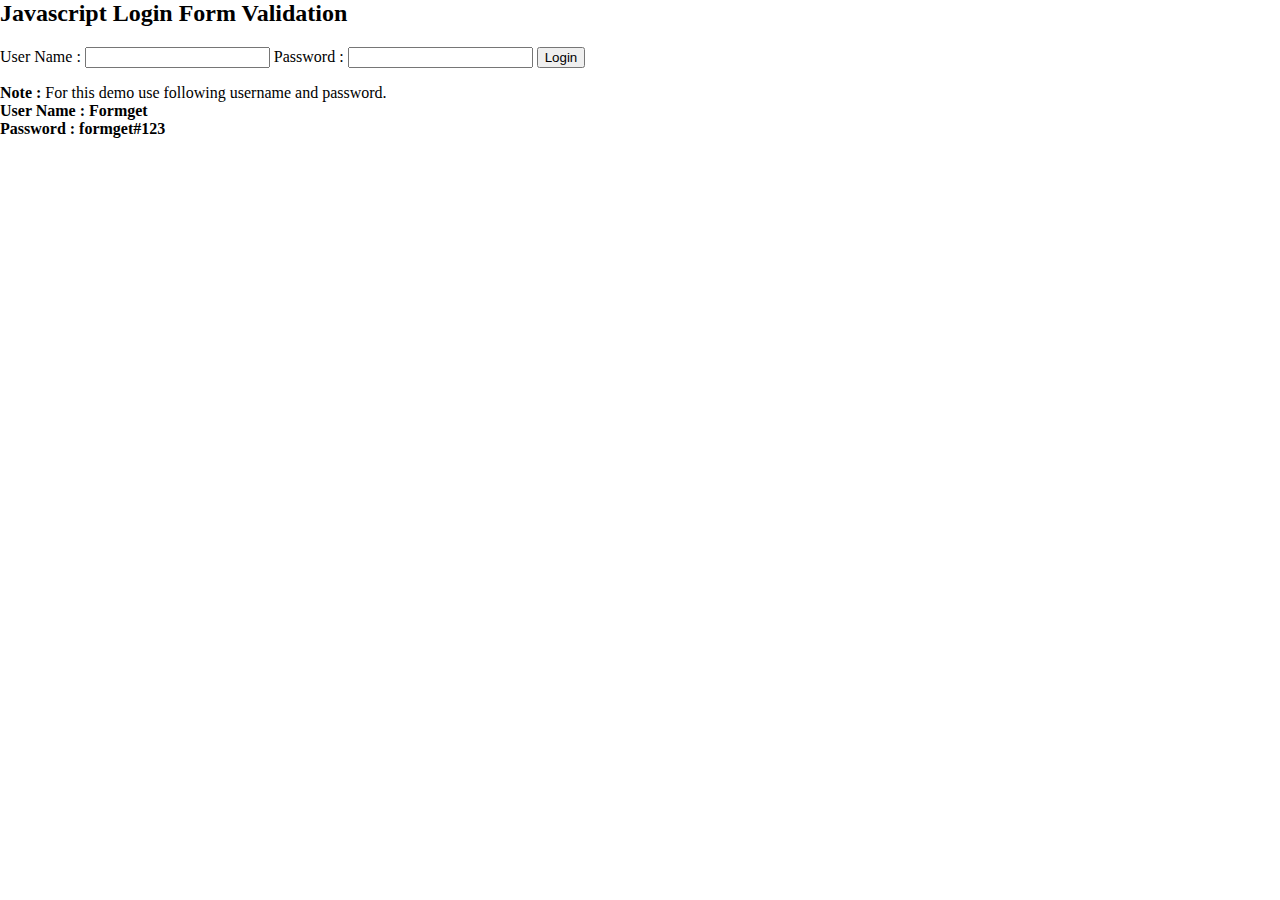
<file: coba_cookie.html>
<html>
<head>
<title>Javascript Login Form Validation</title>
<!-- Include CSS File Here -->
<link rel="stylesheet" href="css/style.css"/>
<!-- Include JS File Here -->
<script src="js/login.js"></script>
</head>
<body>
<div class="container">
<div class="main">
<h2>Javascript Login Form Validation</h2>
<form id="form_id" method="post" name="myform">
<label>User Name :</label>
<input type="text" name="username" id="username"/>
<label>Password :</label>
<input type="password" name="password" id="password"/>
<input type="button" value="Login" id="submit" onclick="validate()"/>
</form>
<span><b class="note">Note : </b>For this demo use following username and password. <br/><b class="valid">User Name : Formget<br/>Password : formget#123</b></span>
</div>
</div>
<script type="text/javascript">
	var attempt = 3; // Variable to count number of attempts.
// Below function Executes on click of login button.
function validate(){
var username = document.getElementById("username").value;
var password = document.getElementById("password").value;
if ( username == "Formget" && password == "formget#123"){
alert ("Login successfully");
window.location = "success.html"; // Redirecting to other page.
return false;
}
else{
attempt --;// Decrementing by one.
alert("You have left "+attempt+" attempt;");
// Disabling fields after 3 attempts.
if( attempt == 0){
document.getElementById("username").disabled = true;
document.getElementById("password").disabled = true;
document.getElementById("submit").disabled = true;
return false;
}
}
}
</script>
</body>
</html>
</file>
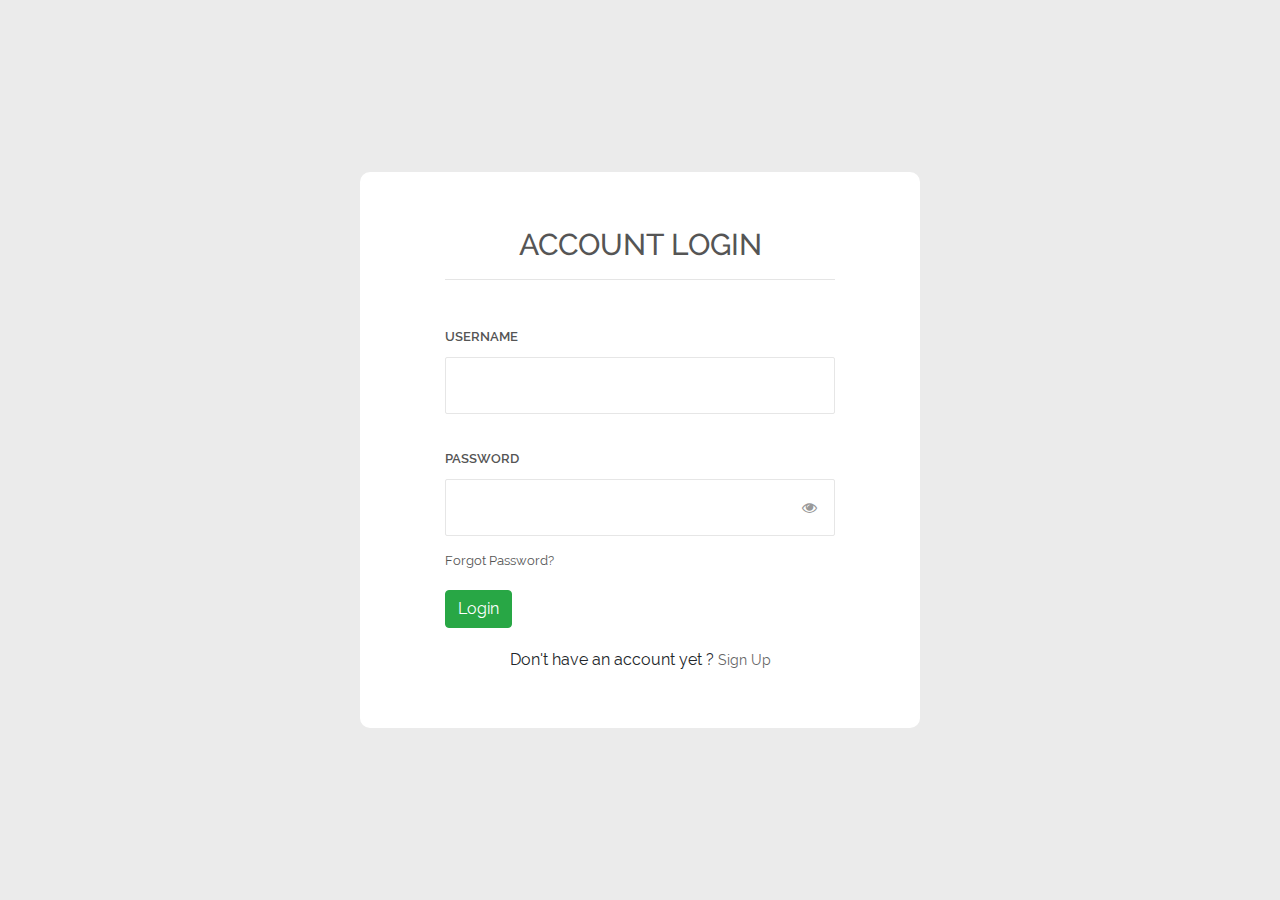
<file: login.html>
<!DOCTYPE html>
<html lang="en">
<head>
	<title>Login V14</title>
	<meta charset="UTF-8">
	<meta name="viewport" content="width=device-width, initial-scale=1">
<!--===============================================================================================-->	
	<link rel="icon" type="image/png" href="images/icons/favicon.ico"/>
<!--===============================================================================================-->
	<link rel="stylesheet" type="text/css" href="vendor/bootstrap/css/bootstrap.min.css">
<!--===============================================================================================-->
	<link rel="stylesheet" type="text/css" href="fonts/font-awesome-4.7.0/css/font-awesome.min.css">
<!--===============================================================================================-->
	<link rel="stylesheet" type="text/css" href="fonts/Linearicons-Free-v1.0.0/icon-font.min.css">
<!--===============================================================================================-->
	<link rel="stylesheet" type="text/css" href="vendor/animate/animate.css">
<!--===============================================================================================-->	
	<link rel="stylesheet" type="text/css" href="vendor/css-hamburgers/hamburgers.min.css">
<!--===============================================================================================-->
	<link rel="stylesheet" type="text/css" href="vendor/animsition/css/animsition.min.css">
<!--===============================================================================================-->
	<link rel="stylesheet" type="text/css" href="vendor/select2/select2.min.css">
<!--===============================================================================================-->	
	<link rel="stylesheet" type="text/css" href="vendor/daterangepicker/daterangepicker.css">
<!--===============================================================================================-->
	<link rel="stylesheet" type="text/css" href="css/util.css">
	<link rel="stylesheet" type="text/css" href="css/login.css">
<!--===============================================================================================-->
</head>
<body>
	
	<div class="limiter">
		<div class="container-login100">
			<div class="wrap-login100 p-l-85 p-r-85 p-t-55 p-b-55">
				<form class="login100-form validate-form flex-sb flex-w" id="form_id" method="post" name="myform">
					<span class="login100-form-title p-b-32">
						<div align="center">Account Login</div><hr>
					</span>

					<span class="txt1 p-b-11">
						Username
					</span>
					<div class="wrap-input100 validate-input m-b-36" data-validate = "Username is required">
						<input class="input100" type="text" id="username" >
						<span class="focus-input100"></span>
					</div>
					
					<span class="txt1 p-b-11">
						Password
					</span>
					<div class="wrap-input100 validate-input m-b-12" data-validate = "Password is required">
						<span class="btn-show-pass">
							<i class="fa fa-eye"></i>
						</span>
						<input class="input100" type="password" id="password" name="">
						<span class="focus-input100"></span>
					</div>
					
					<div class="flex-sb-m w-full p-b-48">

						<div>
							<a href="#" class="txt3">
								Forgot Password?
							</a>
						</div>
					</div>

					<div class="container-login100-form-btn" style="margin-top: -30px; margin-bottom: 20px">
						<input class="btn btn-success" type="button" value="Login" id="submit" onclick="validate()"/>
					</div>



				</form>
				<div align="center">Don't have an account yet ?<a href="registration.html"> Sign Up</a></div>
			</div>
		</div>
	</div>
	

	<div id="dropDownSelect1"></div>
	
<!--===============================================================================================-->
	<script src="vendor/jquery/jquery-3.2.1.min.js"></script>
<!--===============================================================================================-->
	<script src="vendor/animsition/js/animsition.min.js"></script>
<!--===============================================================================================-->
	<script src="vendor/bootstrap/js/popper.js"></script>
	<script src="vendor/bootstrap/js/bootstrap.min.js"></script>
<!--===============================================================================================-->
	<script src="vendor/select2/select2.min.js"></script>
<!--===============================================================================================-->
	<script src="vendor/daterangepicker/moment.min.js"></script>
	<script src="vendor/daterangepicker/daterangepicker.js"></script>
<!--===============================================================================================-->
	<script src="vendor/countdowntime/countdowntime.js"></script>
<!--===============================================================================================-->
	<script src="js/login.js"></script>
	<script type="text/javascript">
		
			var attempt = 3; // Variable to count number of attempts.
// Below function Executes on click of login button.
		function validate(){
		var username = document.getElementById("username").value;
		var password = document.getElementById("password").value;
		var user[] = {"ahmad","bhintang"."raghib"}
		var pass[] = {"12345","67890","16789"} 
		if ( username == "Ahmad" && password == "12345"){
		sessionStorage.setItem("username",username);
		alert ("Login successfully");
		window.location = "index.html"; // Redirecting to other page.
		return false;
		}
		else{
		attempt --;// Decrementing by one.
		alert("You have left "+attempt+" attempt;");
		// Disabling fields after 3 attempts.
		if( attempt == 0){
		document.getElementById("username").disabled = true;
		document.getElementById("password").disabled = true;
		document.getElementById("submit").disabled = true;
		return false;
		}
		}
		}

	</script>

</body>
</html>
</file>
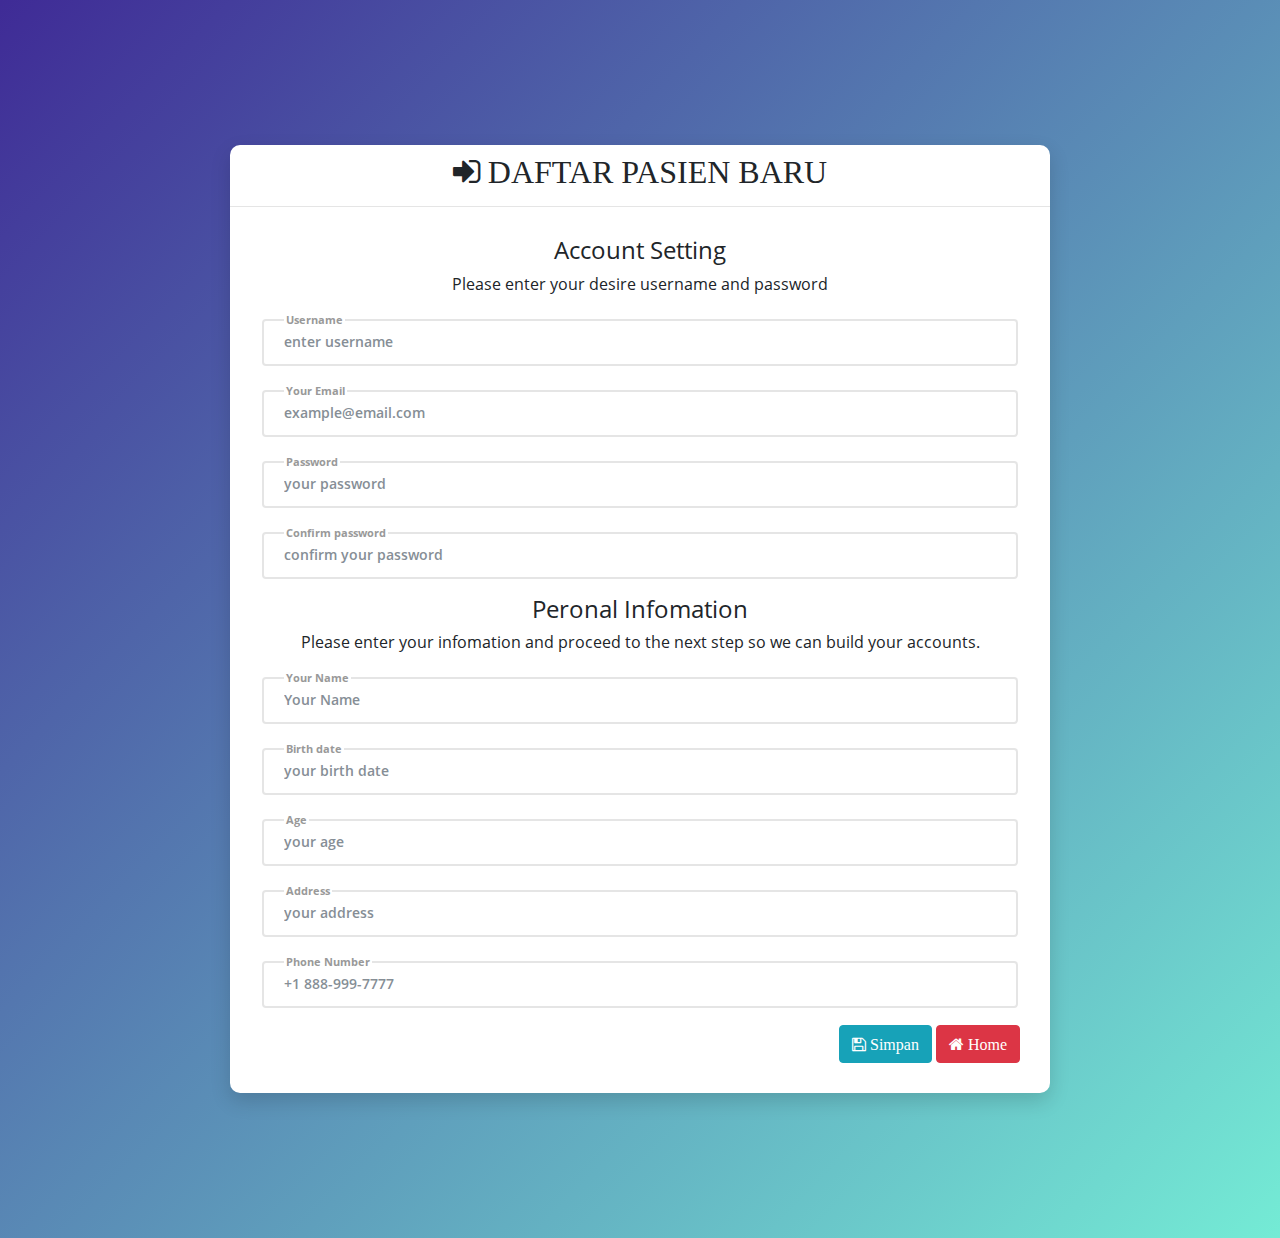
<file: registration.html>
<!DOCTYPE html>
<html>
<head>
	<meta charset="utf-8">
	<title>form-v1 by Colorlib</title>
	<!-- Mobile Specific Metas -->
	<meta name="viewport" content="width=device-width, initial-scale=1, maximum-scale=1">
	<!-- Font-->
	<link rel="stylesheet" type="text/css" href="css/opensans-font.css">
	<link rel="stylesheet" type="text/css" href="fonts/material-design-iconic-font/css/material-design-iconic-font.min.css">
	<!-- Main Style Css -->
    <link rel="stylesheet" href="css/style.css"/>
    <link rel="stylesheet" href="css/font-awesome.min.css">
    <link rel="stylesheet" type="text/css" href="css/bootstrap.css">
</head>
<body>

	<div class="page-content">	
		<div class="form-v1-content">

			<div class="wizard-form">
				<div align="center" style="margin-top: 10px; font-family: nabila"><h2><span class="fa fa-sign-in"> DAFTAR PASIEN BARU</span></h2></div><hr>
		        <form class="form-register" action="#" method="post">
		        	<div id="daftar" style="margin-right: 30px; margin-left: 30px; margin-top: 30px; margin-bottom: 30px">
		        		
		        		<!-- SECTION 1 -->
		        		<!-- <div v-if="form == false" style="margin-top: 30px; margin-left: 30px; margin-bottom: 30px; margin-right: 30px"> -->
			            <section>
			                <div class="inner">
			                	<div class="wizard-header" align="center">
									<h4 class="heading">Account Setting</h4>
									<p>Please enter your desire username and password</p>
								</div>
								<div class="form-row">
									<div class="form-holder form-holder-2">
										<fieldset>
											<legend>Username</legend>
										<input type="text" class="form-control" id="username" placeholder="enter username" required>
										</fieldset>
									</div>
								</div>
								<div class="form-row">
									<div class="form-holder form-holder-2">
										<fieldset>
											<legend>Your Email</legend>
											<input type="text" id="email" class="form-control" pattern="[^@]+@[^@]+.[a-zA-Z]{2,6}" placeholder="example@email.com" required>
										</fieldset>
									</div>
								</div>
								<div class="form-row">
									<div class="form-holder form-holder-2">
										<fieldset>
											<legend>Password</legend>
											<input type="text" class="form-control" id="password" placeholder="your password" required>
										</fieldset>
									</div>
								</div>
								<div class="form-row form-row-date">
									<div class="form-holder form-holder-2">
										<fieldset>
											<legend>Confirm password</legend>
											<input type="text" class="form-control" placeholder="confirm your password" required>
										</fieldset>
									</div>
								</div>
							</div>
			            </section>
			        	
						<!-- </div> -->
			            <!-- SECTION 3 -->
			            <!-- <div v-if="form == true" style="margin-left: 30px; margin-right: 30px; margin-top: 30px; margin-bottom: 30px"> -->
			            <section>
			                <div class="inner">
			                	<div class="wizard-header" align="center">
									<h4 class="heading">Peronal Infomation</h4>
									<p>Please enter your infomation and proceed to the next step so we can build your accounts.  </p>
								</div>
								<div class="form-row">
									<div class="form-holder form-holder-2">
										<fieldset>
											<legend>Your Name</legend>
											<input type="text" class="form-control" id="name" placeholder="Your Name" required>
										</fieldset>
									</div>
								</div>
								<div class="form-row">
									<div class="form-holder form-holder-2">
										<fieldset>
											<legend>Birth date</legend>
											
											<input type="text" id="b_date" class="form-control datepicker" placeholder="your birth date" required>
											
										</fieldset>
									</div>
								</div>
								<div class="form-row">
									<div class="form-holder form-holder-2">
										<fieldset>
											<legend>Age</legend>
											<input type="text" class="form-control" id="age" placeholder="your age" required>
										</fieldset>
									</div>
								</div>
								<div class="form-row">
									<div class="form-holder form-holder-2">
										<fieldset>
											<legend>Address</legend>
											<input type="text" class="form-control" id="address" placeholder="your address" required>
										</fieldset>
									</div>
								</div>
								<div class="form-row">
									<div class="form-holder form-holder-2">
										<fieldset>
											<legend>Phone Number</legend>
											<input type="text" class="form-control" id="phone" placeholder="+1 888-999-7777" required>
										</fieldset>
									</div>
								</div>
								<div align="right">
									<button class="btn btn-info" v-on:click="daftarpasien()"><span class="fa fa-save"> Simpan</span></button>	
									<button class="btn btn-danger" v-on:click="redirect()"><span class="fa fa-home"> Home</span></button>	
								</div>
							</div>
			            </section>
			            <!-- </div> -->
		        	
		        </div>
		        </form>
			</div>
		</div>
	</div>
	<script src="js/vue.js"></script>
	<script src="js/axios.min.js"></script>
	<script src="js/jquery-3.3.1.min.js"></script>
	<script src="js/registration.js"></script>
	<script src="js/bootstrap-datepicker.min.js"></script>
	<script type="text/javascript">
	 $(function(){
	  $(".datepicker").datepicker({
	      format: 'yyyy-mm-dd',
	      autoclose: true,
	      todayHighlight: true,
	  });
	 });
	</script>
	<script>
		var example2 = new Vue({
			el: '#daftar',
			data: {
				items: []
			},
			methods: {
				daftarpasien(){
					var username_p = document.getElementById('username').value
					var email_p = document.getElementById('email').value
					var password_p = document.getElementById('password').value
					var nama_p = document.getElementById('name').value
					var tgllahir_p = document.getElementById('b_date').value
					var umur_p = document.getElementById('age').value
					var alamat_p = document.getElementById('address').value
					var notelp_p = document.getElementById('phone').value

					var self = this
					axios.post('http://localhost:8000/api/post-pasien', {
					    no_pasien: 'PAS004',
					    nama_pasien: nama_p,
					    tgl_lahir: tgllahir_p,
					    usia: umur_p,
					    alamat_pasien: alamat_p,
					    no_hppasien: notelp_p,
					    username: username_p,
					    password: password_p,
					  })
					  .then(function (response) {
					    console.log(response)
					    
					    if (response.data.status == true) {
					    	
					    }else{
					    	alert("Data Gagal Disimpan")
					    }
					  })
					  .catch(function (error) {
					    console.log(error);
					  });
				},
			} 
		})
	</script>
	</script>
</body><!-- This templates was made by Colorlib (https://colorlib.com) -->
</html>
</file>
<file: css/style.css>
body {
	margin:  0;
}
.page-content {
	width: 100%;
	margin:  0 auto;
	display: flex;
	display: -webkit-flex;
	justify-content: center;
	-o-justify-content: center;
	-ms-justify-content: center;
	-moz-justify-content: center;
	-webkit-justify-content: center;
	align-items: center;
	-o-align-items: center;
	-ms-align-items: center;
	-moz-align-items: center;
	-webkit-align-items: center;
    background-image: -moz-linear-gradient( 136deg, rgb(116,235,213) 0%, rgb(63,43,150) 100%);
    background-image: -webkit-linear-gradient( 136deg, rgb(116,235,213) 0%, rgb(63,43,150) 100%);
    background-image: -ms-linear-gradient( 136deg, rgb(116,235,213) 0%, rgb(63,43,150) 100%);
}
.form-v1-content   {
	background: #fff;
	width: 820px;
	box-shadow: 0px 8px 20px 0px rgba(0, 0, 0, 0.15);
	-o-box-shadow: 0px 8px 20px 0px rgba(0, 0, 0, 0.15);
	-ms-box-shadow: 0px 8px 20px 0px rgba(0, 0, 0, 0.15);
	-moz-box-shadow: 0px 8px 20px 0px rgba(0, 0, 0, 0.15);
	-webkit-box-shadow: 0px 8px 20px 0px rgba(0, 0, 0, 0.15);
	border-radius: 10px;
	-o-border-radius: 10px;
	-ms-border-radius: 10px;
	-moz-border-radius: 10px;
	-webkit-border-radius: 10px;
	margin: 145px 0;
	font-family: 'Open Sans', sans-serif;
	position: relative;
	display: flex;
	display: -webkit-flex;
}

.form-v1-content .wizard-form {
	width: 100%;
}
.form-register .vertical {
    display: block;
    width: 100%;
    overflow: hidden;
    background: #3e4061;
    border-radius: 10px;
    -o-border-radius: 10px;
	-ms-border-radius: 10px;
	-moz-border-radius: 10px;
	-webkit-border-radius: 10px;
}
.form-register .steps {
    float: left;
    width: 280px;
    background: #3e4061;
}
.form-register .steps ul {
    list-style: none;
    padding-left: 0;
    margin: 0;
}
.form-register .steps li,
.form-register .steps li.current {
	outline: none;
	-o-outline: none;
    -ms-outline: none;
    -moz-outline: none;
    -webkit-outline: none;
    position: relative;
}
.form-register .steps li::after {
	width: 280px;
	height: 1px;
	content: "";
	background: rgba(255, 255, 255, 0.08);
	position: absolute;
	top: 100%;
}
.form-register .steps li .current-info {
	display: none;
}
.form-register .steps li a {
	text-decoration: none;
	outline: none;
	-o-outline: none;
    -ms-outline: none;
    -moz-outline: none;
    -webkit-outline: none;
}
.form-register .steps li a .title {
	display: flex;
	padding: 15px 25px 15px 35px;
}
.form-register .steps li a .title .step-icon { 
    width: 40px;
    height: 40px;
    border-radius: 50%;
    -o-border-radius: 50%;
    -ms-border-radius: 50%;
    -moz-border-radius: 50%;
    -webkit-border-radius: 50%;
    background: #ccc;
    position: relative;
    outline: none;
    -o-outline: none;
    -ms-outline: none;
    -moz-outline: none;
    -webkit-outline: none;
    color: #333;
    font-size: 16px;
    margin-right: 15px;
}
.form-register .steps li a .step-icon span {
	position: absolute;
	top: 50%;
	left: 50%;
	transform: translate(-50%, -50%);
	-o-transform: translate(-50%, -50%);
    -ms-transform: translate(-50%, -50%);
    -moz-transform: translate(-50%, -50%);
    -webkit-transform: translate(-50%, -50%);
}

.form-register .steps li.current a .step-icon,
.form-register .steps li.current a:active .step-icon,
.form-register .steps li.done a .step-icon,
.form-register .steps li.done a:active .step-icon {
    background: #4fab40;
    color: #fff;
    box-shadow: 0px 3px 10px 0px rgba(0, 0, 0, 0.25);
	-o-box-shadow: 0px 3px 10px 0px rgba(0, 0, 0, 0.25);
    -ms-box-shadow: 0px 3px 10px 0px rgba(0, 0, 0, 0.25);
    -moz-box-shadow: 0px 3px 10px 0px rgba(0, 0, 0, 0.25);
    -webkit-box-shadow: 0px 3px 10px 0px rgba(0, 0, 0, 0.25);
}
.form-register .steps li a .step-text {
    color: #ccc;
    font-weight: 600;
    font-size: 15px;
    padding: 25px 0 8px;
}
.form-register .steps .current .step-text,
.form-register .steps .done .step-text {
	color: #fff;
}
.form-register .content {
    box-shadow: 0px 3px 10px 0px rgba(0, 0, 0, 0.15);
    -o-box-shadow: 0px 3px 10px 0px rgba(0, 0, 0, 0.15);
    -ms-box-shadow: 0px 3px 10px 0px rgba(0, 0, 0, 0.15);
    -moz-box-shadow: 0px 3px 10px 0px rgba(0, 0, 0, 0.15);
    -webkit-box-shadow: 0px 3px 10px 0px rgba(0, 0, 0, 0.15);
    float: right;
    width: 540px;
    background: #fff;
}
.form-register .content h2 {
	display: none;
}
.form-register .content .inner {
	padding: 0 50px;
}
.form-register .content .wizard-header {
	text-align: center;
    padding: 37px 30px 13px;
}
.form-register .content #form-total-p-2 .wizard-header {
	text-align: center;
    padding: 37px 30px 30px;
}
.form-register .content .inner h3 {
	font-size: 22px;
    color: #333;
    font-weight: 700;
    margin: 0;
}
.form-register .content .inner p {
	color: #666;
	font-size: 14px;
	font-weight: 600;
}
.inner .form-row-total {
	box-shadow: 0px 3px 10px 0px rgba(0, 0, 0, 0.15);
	-o-box-shadow: 0px 3px 10px 0px rgba(0, 0, 0, 0.15);
	-ms-box-shadow: 0px 3px 10px 0px rgba(0, 0, 0, 0.15);
	-moz-box-shadow: 0px 3px 10px 0px rgba(0, 0, 0, 0.15);
	-webkit-box-shadow: 0px 3px 10px 0px rgba(0, 0, 0, 0.15);
    margin-bottom: 40px;
    margin-top: 10px;
}
.inner .form-row {
    display: flex;
    margin: 0 -10px;
    position: relative;
}
.inner .form-row .form-holder {
    width: 50%;
    padding: 0 10px;
    margin-bottom: 17px;
    position: relative;
}
.inner .form-row .form-holder.form-holder-1 {
    width: 65.3%;
}
.inner .form-row .form-holder.form-holder-2 {
	width: 100%;
	position: relative;
}
.inner .form-row .form-holder.form-holder-3 {
	margin-bottom: 0;
}
.inner .form-row .form-row-inner {
	position: relative;
}
.inner .form-row #radio {
    margin-top: -5px;
    margin-left: 7px;
}
.inner .form-row #checkbox {
	margin: 10px 0 28px 11px;
    font-size: 15px;
    color: #666;
    font-weight: 400;
}
.inner .form-row .form-holder label.special-label {
    display: block;
    float: none;
    margin-top: 8px;
    margin-bottom: 15px;
    padding-right: 0px;
    color: #666;
    font-size: 16px;
    font-weight: 400;
}
.inner .form-row .form-holder fieldset {
	border:  2px solid #e5e5e5;
	border-radius: 4px;
	-moz-border-radius: 4px;
    -webkit-border-radius: 4px;
    -o-border-radius: 4px;
    -ms-border-radius: 4px;
    padding: 0 20px;
}
.inner .form-row .form-holder legend {
	font-size: 11px;
	font-weight: 700;
	color: #999;
}
.inner .form-row .form-holder input,
.inner .form-row .form-holder select {
    width: 100%;
    padding: 5px 0px 13px;
    border: none;
    appearance: unset;
    -moz-appearance: unset;
    -webkit-appearance: unset;
    -o-appearance: unset;
    -ms-appearance: unset;
    outline: none;
    -moz-outline: none;
    -webkit-outline: none;
    -o-outline: none;
    -ms-outline: none;
    font-family: 'Open Sans', sans-serif;
    font-weight: 600;
    font-size: 14px;
    box-sizing: border-box;
    -webkit-box-sizing: border-box;
    -moz-box-sizing: border-box;
    -o-box-sizing: border-box;
    -ms-box-sizing: border-box;
    border-radius: 4px;
	-moz-border-radius: 4px;
    -webkit-border-radius: 4px;
    -o-border-radius: 4px;
    -ms-border-radius: 4px;
}
.inner .form-row .form-holder input {
    color: #333;
}
.inner .form-row .form-holder input#find_bank {
	border:  2px solid #e5e5e5;
	padding: 11px 20px;
}
.inner .form-row .form-holder input.radio {
	display: none;
}
.inner .form-row-total label {
    width: 146.5px;
    height: 130px;
    display: block;
    cursor: pointer;
    -webkit-box-sizing: border-box;
    -moz-box-sizing: border-box;
    -o-box-sizing: border-box;
    -ms-box-sizing: border-box;
    box-sizing: border-box;
    float: left;
    text-align: center;
}
.inner .form-row-total label img {
	padding-top: 25px;
}
.inner .form-row-total .label-above {
	border-bottom:  1px solid #e5e5e5;
}
.inner .form-row-total .bank-1-label,
.inner .form-row-total .bank-2-label,
.inner .form-row-total .bank-4-label,
.inner .form-row-total .bank-5-label {
	border-right: 1px solid #e5e5e5;
}
.inner .form-row-total input#bank-1:checked + label,
.inner .form-row-total input#bank-2:checked + label,
.inner .form-row-total input#bank-3:checked + label,
.inner .form-row-total input#bank-4:checked + label,
.inner .form-row-total input#bank-5:checked + label,
.inner .form-row-total input#bank-6:checked + label {
	border: none;
	box-shadow: 0px 3px 10px 0px rgba(0, 0, 0, 0.15);
	-o-box-shadow: 0px 3px 10px 0px rgba(0, 0, 0, 0.15);
	-ms-box-shadow: 0px 3px 10px 0px rgba(0, 0, 0, 0.15);
	-moz-box-shadow: 0px 3px 10px 0px rgba(0, 0, 0, 0.15);
	-webkit-box-shadow: 0px 3px 10px 0px rgba(0, 0, 0, 0.15);
}
.inner .form-row .form-holder .plan-icon {
    background: #999;
    width: 65px;
    height: 65px;
    border-radius: 50%;
    -o-border-radius: 50%;
	-ms-border-radius: 50%;
	-moz-border-radius: 50%;
	-webkit-border-radius: 50%;
    position: relative;
    float: left;
    margin-right: 23px;
    margin-top: -4px;
    cursor: pointer;
}
.inner .form-row .form-holder .plan-icon img {
	position: absolute;
    top: 50%;
    left: 50%;
    transform: translate(-50%,-50%);
    -o-transform: translate(-50%,-50%);
	-ms-transform: translate(-50%,-50%);
	-moz-transform: translate(-50%,-50%);
	-webkit-transform: translate(-50%,-50%);
}
.inner .form-row .form-holder .plan-total {
    margin-bottom: 55px;
}
.inner .form-row .form-holder .plan-total .plan-title {
	font-size: 18px;
	color: #333;
	font-weight: 700;
}
.inner .form-row .form-holder .plan-total .plan-text {
	font-size: 14px;
	color: #666;
	font-weight: 600;
    margin: 0;
    padding-top: 5px;
}
.inner .form-row .form-holder input#plan-1:checked + label,
.inner .form-row .form-holder input#plan-2:checked + label,
.inner .form-row .form-holder input#plan-3:checked + label {
	background: #4fab40;
}
.inner .form-row .form-holder select {
	font-size: 14px;
    color: #666;
    font-weight: 600;
    background: #fff url('../images/form-v1-icon.png') no-repeat scroll;
    background-position: right 6px center;
    z-index: 1;
    cursor: pointer;
    position: relative;
    border:  2px solid #e5e5e5;
    padding: 10.4px 13px;
}
.inner .form-row .form-holder .input-border {
	border:  2px solid #e5e5e5;
	padding: 11px 20px;
    margin-top: 8px;
}
.inner .form-row.form-row-date .form-holder select {
    float: left;
    width: 20.6%;
    margin-right: 15px;
}
.inner .form-row.form-row-date .form-holder select#year {
    width: 27.28%;
}
.inner .form-row .form-holder input::-webkit-input-placeholder { Chrome/Opera/Safari
  color: #666;
  font-size: 14px;
}
.inner .form-row .form-holder input::-moz-placeholder { Firefox 19+
  color: #666;
  font-size: 14px;
}
.inner .form-row .form-holder input:-ms-input-placeholder { IE 10+
  color: #666;
  font-size: 14px;
}
.inner .form-row .form-holder input:-moz-placeholder { Firefox 18-
  color: #666;
  font-size: 14px;
}
.actions {
	float: right;
    width: 540px;
    background: #fff;
}
.actions ul {
    list-style: none;
    padding: 0 50px;
    margin: 13px 0 35px;
    display: flex;
    display: -webkit-flex;
    justify-content: space-between;
    -o-justify-content: space-between;
    -ms-justify-content: space-between;
    -moz-justify-content: space-between;
    -webkit-justify-content: space-between;
}
.actions ul li.disabled,
.actions ul li:first-child {
	opacity: 0;
}
.actions ul li {
	padding: 0;
    border: none;
    border-radius: 50%;
    -o-border-radius: 50%;
    -ms-border-radius: 50%;
    -moz-border-radius: 50%;
    -webkit-border-radius: 50%;
    display: inline-flex;
    height: 50px;
    width: 50px;
    justify-content: center;
    -o-justify-content: center;
    -ms-justify-content: center;
    -moz-justify-content: center;
    -webkit-justify-content: center;
    align-items: center;
    -o-align-items: center;
    -ms-align-items: center;
    -moz-align-items: center;
    -webkit-align-items: center;
    background: #4fab40;
    cursor: pointer;
    font-size: 18px;
}
.actions ul li:hover {
	background: #36782c;
}
.actions ul li a {
	color: #fff;
	text-decoration: none;
    padding: 13px 19px;
}

/* Responsive */
@media screen and (max-width: 1199px) {
	.form-v1-content {
		margin: 180px 20px;
	}
}
@media screen and (max-width: 991px) {
	.form-register .vertical {
		background: #fff;
	}
	.form-register .steps,
	.form-register .content,
	.actions {
		float: none;
		width: 100%;
	}
	.form-register .content,
	.inner .form-row-total {
		box-shadow: none;
		-o-box-shadow: none;
		-ms-box-shadow: none;
		-moz-box-shadow: none;
		-webkit-box-shadow: none;
	}
	.form-register .steps li a .title {
		justify-content: space-between;
		-o-justify-content: space-between;
		-ms-justify-content: space-between;
		-moz-justify-content: space-between;
		-webkit-justify-content: space-between;
	}
	.form-register .steps li::after {
		width: 100%;
	}
	.inner .form-row .form-holder.form-holder-3 {
		margin-bottom: 20px;
	}
	.inner .form-row-total label {
		margin-right: 20px;
		border:  1px solid #e5e5e5;
	}
}
@media screen and (max-width: 767px) and (min-width: 576px) {
	.inner .form-row-total label {
		width: 120px;
	}
}
@media screen and (max-width: 767px) {
	.inner .form-row.form-row-date .form-holder select {
	    width: 17.5%;
	    margin-right: 20px;
	}
} 
@media screen and (max-width: 575px) {
	.form-register .content .inner {
	    padding: 0 30px;
	}
	.form-register .content .wizard-header,
	.form-register .content #form-total-p-2 .wizard-header {
	    padding: 37px 0px 13px;
	}
	.inner .form-row {
		flex-direction: column;
		-o-flex-direction: column;
		-ms-flex-direction: column;
		-moz-flex-direction: column;
		-webkit-flex-direction: column;
		margin: 0;
	}
	.inner .form-row .form-holder {
		width: 100%;
	}
	.inner .form-row .form-holder.form-holder-1 {
	    width: 100%;
	}
	.inner .form-row .form-holder {
		padding: 0;
	}
	.inner .form-row.form-row-date .form-holder select#year,
	.inner .form-row.form-row-date .form-holder select {
		width: 100%;
		margin-bottom: 20px;
	}
	.inner .form-row .form-holder .plan-icon {
		margin-top: 4px;
	}
	.inner .form-row .form-holder .plan-total {
	    margin-left: 90px;
	}
	.inner .form-row-total label {
		margin-bottom: 20px;
	}
	.inner .form-row .form-holder.form-holder-3 {
		margin-bottom: 0;
	}
}
</file>
<file: vendor/daterangepicker/daterangepicker.css>
.daterangepicker {
  position: absolute;
  color: inherit;
  background-color: #fff;
  border-radius: 4px;
  width: 278px;
  padding: 4px;
  margin-top: 1px;
  top: 100px;
  left: 20px;
  /* Calendars */ }
  .daterangepicker:before, .daterangepicker:after {
    position: absolute;
    display: inline-block;
    border-bottom-color: rgba(0, 0, 0, 0.2);
    content: ''; }
  .daterangepicker:before {
    top: -7px;
    border-right: 7px solid transparent;
    border-left: 7px solid transparent;
    border-bottom: 7px solid #ccc; }
  .daterangepicker:after {
    top: -6px;
    border-right: 6px solid transparent;
    border-bottom: 6px solid #fff;
    border-left: 6px solid transparent; }
  .daterangepicker.opensleft:before {
    right: 9px; }
  .daterangepicker.opensleft:after {
    right: 10px; }
  .daterangepicker.openscenter:before {
    left: 0;
    right: 0;
    width: 0;
    margin-left: auto;
    margin-right: auto; }
  .daterangepicker.openscenter:after {
    left: 0;
    right: 0;
    width: 0;
    margin-left: auto;
    margin-right: auto; }
  .daterangepicker.opensright:before {
    left: 9px; }
  .daterangepicker.opensright:after {
    left: 10px; }
  .daterangepicker.dropup {
    margin-top: -5px; }
    .daterangepicker.dropup:before {
      top: initial;
      bottom: -7px;
      border-bottom: initial;
      border-top: 7px solid #ccc; }
    .daterangepicker.dropup:after {
      top: initial;
      bottom: -6px;
      border-bottom: initial;
      border-top: 6px solid #fff; }
  .daterangepicker.dropdown-menu {
    max-width: none;
    z-index: 3001; }
  .daterangepicker.single .ranges, .daterangepicker.single .calendar {
    float: none; }
  .daterangepicker.show-calendar .calendar {
    display: block; }
  .daterangepicker .calendar {
    display: none;
    max-width: 270px;
    margin: 4px; }
    .daterangepicker .calendar.single .calendar-table {
      border: none; }
    .daterangepicker .calendar th, .daterangepicker .calendar td {
      white-space: nowrap;
      text-align: center;
      min-width: 32px; }
  .daterangepicker .calendar-table {
    border: 1px solid #fff;
    padding: 4px;
    border-radius: 4px;
    background-color: #fff; }
  .daterangepicker table {
    width: 100%;
    margin: 0; }
  .daterangepicker td, .daterangepicker th {
    text-align: center;
    width: 20px;
    height: 20px;
    border-radius: 4px;
    border: 1px solid transparent;
    white-space: nowrap;
    cursor: pointer; }
    .daterangepicker td.available:hover, .daterangepicker th.available:hover {
      background-color: #eee;
      border-color: transparent;
      color: inherit; }
    .daterangepicker td.week, .daterangepicker th.week {
      font-size: 80%;
      color: #ccc; }
  .daterangepicker td.off, .daterangepicker td.off.in-range, .daterangepicker td.off.start-date, .daterangepicker td.off.end-date {
    background-color: #fff;
    border-color: transparent;
    color: #999; }
  .daterangepicker td.in-range {
    background-color: #ebf4f8;
    border-color: transparent;
    color: #000;
    border-radius: 0; }
  .daterangepicker td.start-date {
    border-radius: 4px 0 0 4px; }
  .daterangepicker td.end-date {
    border-radius: 0 4px 4px 0; }
  .daterangepicker td.start-date.end-date {
    border-radius: 4px; }
  .daterangepicker td.active, .daterangepicker td.active:hover {
    background-color: #357ebd;
    border-color: transparent;
    color: #fff; }
  .daterangepicker th.month {
    width: auto; }
  .daterangepicker td.disabled, .daterangepicker option.disabled {
    color: #999;
    cursor: not-allowed;
    text-decoration: line-through; }
  .daterangepicker select.monthselect, .daterangepicker select.yearselect {
    font-size: 12px;
    padding: 1px;
    height: auto;
    margin: 0;
    cursor: default; }
  .daterangepicker select.monthselect {
    margin-right: 2%;
    width: 56%; }
  .daterangepicker select.yearselect {
    width: 40%; }
  .daterangepicker select.hourselect, .daterangepicker select.minuteselect, .daterangepicker select.secondselect, .daterangepicker select.ampmselect {
    width: 50px;
    margin-bottom: 0; }
  .daterangepicker .input-mini {
    border: 1px solid #ccc;
    border-radius: 4px;
    color: #555;
    height: 30px;
    line-height: 30px;
    display: block;
    vertical-align: middle;
    margin: 0 0 5px 0;
    padding: 0 6px 0 28px;
    width: 100%; }
    .daterangepicker .input-mini.active {
      border: 1px solid #08c;
      border-radius: 4px; }
  .daterangepicker .daterangepicker_input {
    position: relative; }
    .daterangepicker .daterangepicker_input i {
      position: absolute;
      left: 8px;
      top: 8px; }
  .daterangepicker.rtl .input-mini {
    padding-right: 28px;
    padding-left: 6px; }
  .daterangepicker.rtl .daterangepicker_input i {
    left: auto;
    right: 8px; }
  .daterangepicker .calendar-time {
    text-align: center;
    margin: 5px auto;
    line-height: 30px;
    position: relative;
    padding-left: 28px; }
    .daterangepicker .calendar-time select.disabled {
      color: #ccc;
      cursor: not-allowed; }

.ranges {
  font-size: 11px;
  float: none;
  margin: 4px;
  text-align: left; }
  .ranges ul {
    list-style: none;
    margin: 0 auto;
    padding: 0;
    width: 100%; }
  .ranges li {
    font-size: 13px;
    background-color: #f5f5f5;
    border: 1px solid #f5f5f5;
    border-radius: 4px;
    color: #08c;
    padding: 3px 12px;
    margin-bottom: 8px;
    cursor: pointer; }
    .ranges li:hover {
      background-color: #08c;
      border: 1px solid #08c;
      color: #fff; }
    .ranges li.active {
      background-color: #08c;
      border: 1px solid #08c;
      color: #fff; }

/*  Larger Screen Styling */
@media (min-width: 564px) {
  .daterangepicker {
    width: auto; }
    .daterangepicker .ranges ul {
      width: 160px; }
    .daterangepicker.single .ranges ul {
      width: 100%; }
    .daterangepicker.single .calendar.left {
      clear: none; }
    .daterangepicker.single.ltr .ranges, .daterangepicker.single.ltr .calendar {
      float: left; }
    .daterangepicker.single.rtl .ranges, .daterangepicker.single.rtl .calendar {
      float: right; }
    .daterangepicker.ltr {
      direction: ltr;
      text-align: left; }
      .daterangepicker.ltr .calendar.left {
        clear: left;
        margin-right: 0; }
        .daterangepicker.ltr .calendar.left .calendar-table {
          border-right: none;
          border-top-right-radius: 0;
          border-bottom-right-radius: 0; }
      .daterangepicker.ltr .calendar.right {
        margin-left: 0; }
        .daterangepicker.ltr .calendar.right .calendar-table {
          border-left: none;
          border-top-left-radius: 0;
          border-bottom-left-radius: 0; }
      .daterangepicker.ltr .left .daterangepicker_input {
        padding-right: 12px; }
      .daterangepicker.ltr .calendar.left .calendar-table {
        padding-right: 12px; }
      .daterangepicker.ltr .ranges, .daterangepicker.ltr .calendar {
        float: left; }
    .daterangepicker.rtl {
      direction: rtl;
      text-align: right; }
      .daterangepicker.rtl .calendar.left {
        clear: right;
        margin-left: 0; }
        .daterangepicker.rtl .calendar.left .calendar-table {
          border-left: none;
          border-top-left-radius: 0;
          border-bottom-left-radius: 0; }
      .daterangepicker.rtl .calendar.right {
        margin-right: 0; }
        .daterangepicker.rtl .calendar.right .calendar-table {
          border-right: none;
          border-top-right-radius: 0;
          border-bottom-right-radius: 0; }
      .daterangepicker.rtl .left .daterangepicker_input {
        padding-left: 12px; }
      .daterangepicker.rtl .calendar.left .calendar-table {
        padding-left: 12px; }
      .daterangepicker.rtl .ranges, .daterangepicker.rtl .calendar {
        text-align: right;
        float: right; } }
@media (min-width: 730px) {
  .daterangepicker .ranges {
    width: auto; }
  .daterangepicker.ltr .ranges {
    float: left; }
  .daterangepicker.rtl .ranges {
    float: right; }
  .daterangepicker .calendar.left {
    clear: none !important; } }
</file>
<file: css/util.css>
/*[ FONT SIZE ]
///////////////////////////////////////////////////////////
*/
.fs-1 {font-size: 1px;}
.fs-2 {font-size: 2px;}
.fs-3 {font-size: 3px;}
.fs-4 {font-size: 4px;}
.fs-5 {font-size: 5px;}
.fs-6 {font-size: 6px;}
.fs-7 {font-size: 7px;}
.fs-8 {font-size: 8px;}
.fs-9 {font-size: 9px;}
.fs-10 {font-size: 10px;}
.fs-11 {font-size: 11px;}
.fs-12 {font-size: 12px;}
.fs-13 {font-size: 13px;}
.fs-14 {font-size: 14px;}
.fs-15 {font-size: 15px;}
.fs-16 {font-size: 16px;}
.fs-17 {font-size: 17px;}
.fs-18 {font-size: 18px;}
.fs-19 {font-size: 19px;}
.fs-20 {font-size: 20px;}
.fs-21 {font-size: 21px;}
.fs-22 {font-size: 22px;}
.fs-23 {font-size: 23px;}
.fs-24 {font-size: 24px;}
.fs-25 {font-size: 25px;}
.fs-26 {font-size: 26px;}
.fs-27 {font-size: 27px;}
.fs-28 {font-size: 28px;}
.fs-29 {font-size: 29px;}
.fs-30 {font-size: 30px;}
.fs-31 {font-size: 31px;}
.fs-32 {font-size: 32px;}
.fs-33 {font-size: 33px;}
.fs-34 {font-size: 34px;}
.fs-35 {font-size: 35px;}
.fs-36 {font-size: 36px;}
.fs-37 {font-size: 37px;}
.fs-38 {font-size: 38px;}
.fs-39 {font-size: 39px;}
.fs-40 {font-size: 40px;}
.fs-41 {font-size: 41px;}
.fs-42 {font-size: 42px;}
.fs-43 {font-size: 43px;}
.fs-44 {font-size: 44px;}
.fs-45 {font-size: 45px;}
.fs-46 {font-size: 46px;}
.fs-47 {font-size: 47px;}
.fs-48 {font-size: 48px;}
.fs-49 {font-size: 49px;}
.fs-50 {font-size: 50px;}
.fs-51 {font-size: 51px;}
.fs-52 {font-size: 52px;}
.fs-53 {font-size: 53px;}
.fs-54 {font-size: 54px;}
.fs-55 {font-size: 55px;}
.fs-56 {font-size: 56px;}
.fs-57 {font-size: 57px;}
.fs-58 {font-size: 58px;}
.fs-59 {font-size: 59px;}
.fs-60 {font-size: 60px;}
.fs-61 {font-size: 61px;}
.fs-62 {font-size: 62px;}
.fs-63 {font-size: 63px;}
.fs-64 {font-size: 64px;}
.fs-65 {font-size: 65px;}
.fs-66 {font-size: 66px;}
.fs-67 {font-size: 67px;}
.fs-68 {font-size: 68px;}
.fs-69 {font-size: 69px;}
.fs-70 {font-size: 70px;}
.fs-71 {font-size: 71px;}
.fs-72 {font-size: 72px;}
.fs-73 {font-size: 73px;}
.fs-74 {font-size: 74px;}
.fs-75 {font-size: 75px;}
.fs-76 {font-size: 76px;}
.fs-77 {font-size: 77px;}
.fs-78 {font-size: 78px;}
.fs-79 {font-size: 79px;}
.fs-80 {font-size: 80px;}
.fs-81 {font-size: 81px;}
.fs-82 {font-size: 82px;}
.fs-83 {font-size: 83px;}
.fs-84 {font-size: 84px;}
.fs-85 {font-size: 85px;}
.fs-86 {font-size: 86px;}
.fs-87 {font-size: 87px;}
.fs-88 {font-size: 88px;}
.fs-89 {font-size: 89px;}
.fs-90 {font-size: 90px;}
.fs-91 {font-size: 91px;}
.fs-92 {font-size: 92px;}
.fs-93 {font-size: 93px;}
.fs-94 {font-size: 94px;}
.fs-95 {font-size: 95px;}
.fs-96 {font-size: 96px;}
.fs-97 {font-size: 97px;}
.fs-98 {font-size: 98px;}
.fs-99 {font-size: 99px;}
.fs-100 {font-size: 100px;}
.fs-101 {font-size: 101px;}
.fs-102 {font-size: 102px;}
.fs-103 {font-size: 103px;}
.fs-104 {font-size: 104px;}
.fs-105 {font-size: 105px;}
.fs-106 {font-size: 106px;}
.fs-107 {font-size: 107px;}
.fs-108 {font-size: 108px;}
.fs-109 {font-size: 109px;}
.fs-110 {font-size: 110px;}
.fs-111 {font-size: 111px;}
.fs-112 {font-size: 112px;}
.fs-113 {font-size: 113px;}
.fs-114 {font-size: 114px;}
.fs-115 {font-size: 115px;}
.fs-116 {font-size: 116px;}
.fs-117 {font-size: 117px;}
.fs-118 {font-size: 118px;}
.fs-119 {font-size: 119px;}
.fs-120 {font-size: 120px;}
.fs-121 {font-size: 121px;}
.fs-122 {font-size: 122px;}
.fs-123 {font-size: 123px;}
.fs-124 {font-size: 124px;}
.fs-125 {font-size: 125px;}
.fs-126 {font-size: 126px;}
.fs-127 {font-size: 127px;}
.fs-128 {font-size: 128px;}
.fs-129 {font-size: 129px;}
.fs-130 {font-size: 130px;}
.fs-131 {font-size: 131px;}
.fs-132 {font-size: 132px;}
.fs-133 {font-size: 133px;}
.fs-134 {font-size: 134px;}
.fs-135 {font-size: 135px;}
.fs-136 {font-size: 136px;}
.fs-137 {font-size: 137px;}
.fs-138 {font-size: 138px;}
.fs-139 {font-size: 139px;}
.fs-140 {font-size: 140px;}
.fs-141 {font-size: 141px;}
.fs-142 {font-size: 142px;}
.fs-143 {font-size: 143px;}
.fs-144 {font-size: 144px;}
.fs-145 {font-size: 145px;}
.fs-146 {font-size: 146px;}
.fs-147 {font-size: 147px;}
.fs-148 {font-size: 148px;}
.fs-149 {font-size: 149px;}
.fs-150 {font-size: 150px;}
.fs-151 {font-size: 151px;}
.fs-152 {font-size: 152px;}
.fs-153 {font-size: 153px;}
.fs-154 {font-size: 154px;}
.fs-155 {font-size: 155px;}
.fs-156 {font-size: 156px;}
.fs-157 {font-size: 157px;}
.fs-158 {font-size: 158px;}
.fs-159 {font-size: 159px;}
.fs-160 {font-size: 160px;}
.fs-161 {font-size: 161px;}
.fs-162 {font-size: 162px;}
.fs-163 {font-size: 163px;}
.fs-164 {font-size: 164px;}
.fs-165 {font-size: 165px;}
.fs-166 {font-size: 166px;}
.fs-167 {font-size: 167px;}
.fs-168 {font-size: 168px;}
.fs-169 {font-size: 169px;}
.fs-170 {font-size: 170px;}
.fs-171 {font-size: 171px;}
.fs-172 {font-size: 172px;}
.fs-173 {font-size: 173px;}
.fs-174 {font-size: 174px;}
.fs-175 {font-size: 175px;}
.fs-176 {font-size: 176px;}
.fs-177 {font-size: 177px;}
.fs-178 {font-size: 178px;}
.fs-179 {font-size: 179px;}
.fs-180 {font-size: 180px;}
.fs-181 {font-size: 181px;}
.fs-182 {font-size: 182px;}
.fs-183 {font-size: 183px;}
.fs-184 {font-size: 184px;}
.fs-185 {font-size: 185px;}
.fs-186 {font-size: 186px;}
.fs-187 {font-size: 187px;}
.fs-188 {font-size: 188px;}
.fs-189 {font-size: 189px;}
.fs-190 {font-size: 190px;}
.fs-191 {font-size: 191px;}
.fs-192 {font-size: 192px;}
.fs-193 {font-size: 193px;}
.fs-194 {font-size: 194px;}
.fs-195 {font-size: 195px;}
.fs-196 {font-size: 196px;}
.fs-197 {font-size: 197px;}
.fs-198 {font-size: 198px;}
.fs-199 {font-size: 199px;}
.fs-200 {font-size: 200px;}

/*[ PADDING ]
///////////////////////////////////////////////////////////
*/
.p-t-0 {padding-top: 0px;}
.p-t-1 {padding-top: 1px;}
.p-t-2 {padding-top: 2px;}
.p-t-3 {padding-top: 3px;}
.p-t-4 {padding-top: 4px;}
.p-t-5 {padding-top: 5px;}
.p-t-6 {padding-top: 6px;}
.p-t-7 {padding-top: 7px;}
.p-t-8 {padding-top: 8px;}
.p-t-9 {padding-top: 9px;}
.p-t-10 {padding-top: 10px;}
.p-t-11 {padding-top: 11px;}
.p-t-12 {padding-top: 12px;}
.p-t-13 {padding-top: 13px;}
.p-t-14 {padding-top: 14px;}
.p-t-15 {padding-top: 15px;}
.p-t-16 {padding-top: 16px;}
.p-t-17 {padding-top: 17px;}
.p-t-18 {padding-top: 18px;}
.p-t-19 {padding-top: 19px;}
.p-t-20 {padding-top: 20px;}
.p-t-21 {padding-top: 21px;}
.p-t-22 {padding-top: 22px;}
.p-t-23 {padding-top: 23px;}
.p-t-24 {padding-top: 24px;}
.p-t-25 {padding-top: 25px;}
.p-t-26 {padding-top: 26px;}
.p-t-27 {padding-top: 27px;}
.p-t-28 {padding-top: 28px;}
.p-t-29 {padding-top: 29px;}
.p-t-30 {padding-top: 30px;}
.p-t-31 {padding-top: 31px;}
.p-t-32 {padding-top: 32px;}
.p-t-33 {padding-top: 33px;}
.p-t-34 {padding-top: 34px;}
.p-t-35 {padding-top: 35px;}
.p-t-36 {padding-top: 36px;}
.p-t-37 {padding-top: 37px;}
.p-t-38 {padding-top: 38px;}
.p-t-39 {padding-top: 39px;}
.p-t-40 {padding-top: 40px;}
.p-t-41 {padding-top: 41px;}
.p-t-42 {padding-top: 42px;}
.p-t-43 {padding-top: 43px;}
.p-t-44 {padding-top: 44px;}
.p-t-45 {padding-top: 45px;}
.p-t-46 {padding-top: 46px;}
.p-t-47 {padding-top: 47px;}
.p-t-48 {padding-top: 48px;}
.p-t-49 {padding-top: 49px;}
.p-t-50 {padding-top: 50px;}
.p-t-51 {padding-top: 51px;}
.p-t-52 {padding-top: 52px;}
.p-t-53 {padding-top: 53px;}
.p-t-54 {padding-top: 54px;}
.p-t-55 {padding-top: 55px;}
.p-t-56 {padding-top: 56px;}
.p-t-57 {padding-top: 57px;}
.p-t-58 {padding-top: 58px;}
.p-t-59 {padding-top: 59px;}
.p-t-60 {padding-top: 60px;}
.p-t-61 {padding-top: 61px;}
.p-t-62 {padding-top: 62px;}
.p-t-63 {padding-top: 63px;}
.p-t-64 {padding-top: 64px;}
.p-t-65 {padding-top: 65px;}
.p-t-66 {padding-top: 66px;}
.p-t-67 {padding-top: 67px;}
.p-t-68 {padding-top: 68px;}
.p-t-69 {padding-top: 69px;}
.p-t-70 {padding-top: 70px;}
.p-t-71 {padding-top: 71px;}
.p-t-72 {padding-top: 72px;}
.p-t-73 {padding-top: 73px;}
.p-t-74 {padding-top: 74px;}
.p-t-75 {padding-top: 75px;}
.p-t-76 {padding-top: 76px;}
.p-t-77 {padding-top: 77px;}
.p-t-78 {padding-top: 78px;}
.p-t-79 {padding-top: 79px;}
.p-t-80 {padding-top: 80px;}
.p-t-81 {padding-top: 81px;}
.p-t-82 {padding-top: 82px;}
.p-t-83 {padding-top: 83px;}
.p-t-84 {padding-top: 84px;}
.p-t-85 {padding-top: 85px;}
.p-t-86 {padding-top: 86px;}
.p-t-87 {padding-top: 87px;}
.p-t-88 {padding-top: 88px;}
.p-t-89 {padding-top: 89px;}
.p-t-90 {padding-top: 90px;}
.p-t-91 {padding-top: 91px;}
.p-t-92 {padding-top: 92px;}
.p-t-93 {padding-top: 93px;}
.p-t-94 {padding-top: 94px;}
.p-t-95 {padding-top: 95px;}
.p-t-96 {padding-top: 96px;}
.p-t-97 {padding-top: 97px;}
.p-t-98 {padding-top: 98px;}
.p-t-99 {padding-top: 99px;}
.p-t-100 {padding-top: 100px;}
.p-t-101 {padding-top: 101px;}
.p-t-102 {padding-top: 102px;}
.p-t-103 {padding-top: 103px;}
.p-t-104 {padding-top: 104px;}
.p-t-105 {padding-top: 105px;}
.p-t-106 {padding-top: 106px;}
.p-t-107 {padding-top: 107px;}
.p-t-108 {padding-top: 108px;}
.p-t-109 {padding-top: 109px;}
.p-t-110 {padding-top: 110px;}
.p-t-111 {padding-top: 111px;}
.p-t-112 {padding-top: 112px;}
.p-t-113 {padding-top: 113px;}
.p-t-114 {padding-top: 114px;}
.p-t-115 {padding-top: 115px;}
.p-t-116 {padding-top: 116px;}
.p-t-117 {padding-top: 117px;}
.p-t-118 {padding-top: 118px;}
.p-t-119 {padding-top: 119px;}
.p-t-120 {padding-top: 120px;}
.p-t-121 {padding-top: 121px;}
.p-t-122 {padding-top: 122px;}
.p-t-123 {padding-top: 123px;}
.p-t-124 {padding-top: 124px;}
.p-t-125 {padding-top: 125px;}
.p-t-126 {padding-top: 126px;}
.p-t-127 {padding-top: 127px;}
.p-t-128 {padding-top: 128px;}
.p-t-129 {padding-top: 129px;}
.p-t-130 {padding-top: 130px;}
.p-t-131 {padding-top: 131px;}
.p-t-132 {padding-top: 132px;}
.p-t-133 {padding-top: 133px;}
.p-t-134 {padding-top: 134px;}
.p-t-135 {padding-top: 135px;}
.p-t-136 {padding-top: 136px;}
.p-t-137 {padding-top: 137px;}
.p-t-138 {padding-top: 138px;}
.p-t-139 {padding-top: 139px;}
.p-t-140 {padding-top: 140px;}
.p-t-141 {padding-top: 141px;}
.p-t-142 {padding-top: 142px;}
.p-t-143 {padding-top: 143px;}
.p-t-144 {padding-top: 144px;}
.p-t-145 {padding-top: 145px;}
.p-t-146 {padding-top: 146px;}
.p-t-147 {padding-top: 147px;}
.p-t-148 {padding-top: 148px;}
.p-t-149 {padding-top: 149px;}
.p-t-150 {padding-top: 150px;}
.p-t-151 {padding-top: 151px;}
.p-t-152 {padding-top: 152px;}
.p-t-153 {padding-top: 153px;}
.p-t-154 {padding-top: 154px;}
.p-t-155 {padding-top: 155px;}
.p-t-156 {padding-top: 156px;}
.p-t-157 {padding-top: 157px;}
.p-t-158 {padding-top: 158px;}
.p-t-159 {padding-top: 159px;}
.p-t-160 {padding-top: 160px;}
.p-t-161 {padding-top: 161px;}
.p-t-162 {padding-top: 162px;}
.p-t-163 {padding-top: 163px;}
.p-t-164 {padding-top: 164px;}
.p-t-165 {padding-top: 165px;}
.p-t-166 {padding-top: 166px;}
.p-t-167 {padding-top: 167px;}
.p-t-168 {padding-top: 168px;}
.p-t-169 {padding-top: 169px;}
.p-t-170 {padding-top: 170px;}
.p-t-171 {padding-top: 171px;}
.p-t-172 {padding-top: 172px;}
.p-t-173 {padding-top: 173px;}
.p-t-174 {padding-top: 174px;}
.p-t-175 {padding-top: 175px;}
.p-t-176 {padding-top: 176px;}
.p-t-177 {padding-top: 177px;}
.p-t-178 {padding-top: 178px;}
.p-t-179 {padding-top: 179px;}
.p-t-180 {padding-top: 180px;}
.p-t-181 {padding-top: 181px;}
.p-t-182 {padding-top: 182px;}
.p-t-183 {padding-top: 183px;}
.p-t-184 {padding-top: 184px;}
.p-t-185 {padding-top: 185px;}
.p-t-186 {padding-top: 186px;}
.p-t-187 {padding-top: 187px;}
.p-t-188 {padding-top: 188px;}
.p-t-189 {padding-top: 189px;}
.p-t-190 {padding-top: 190px;}
.p-t-191 {padding-top: 191px;}
.p-t-192 {padding-top: 192px;}
.p-t-193 {padding-top: 193px;}
.p-t-194 {padding-top: 194px;}
.p-t-195 {padding-top: 195px;}
.p-t-196 {padding-top: 196px;}
.p-t-197 {padding-top: 197px;}
.p-t-198 {padding-top: 198px;}
.p-t-199 {padding-top: 199px;}
.p-t-200 {padding-top: 200px;}
.p-t-201 {padding-top: 201px;}
.p-t-202 {padding-top: 202px;}
.p-t-203 {padding-top: 203px;}
.p-t-204 {padding-top: 204px;}
.p-t-205 {padding-top: 205px;}
.p-t-206 {padding-top: 206px;}
.p-t-207 {padding-top: 207px;}
.p-t-208 {padding-top: 208px;}
.p-t-209 {padding-top: 209px;}
.p-t-210 {padding-top: 210px;}
.p-t-211 {padding-top: 211px;}
.p-t-212 {padding-top: 212px;}
.p-t-213 {padding-top: 213px;}
.p-t-214 {padding-top: 214px;}
.p-t-215 {padding-top: 215px;}
.p-t-216 {padding-top: 216px;}
.p-t-217 {padding-top: 217px;}
.p-t-218 {padding-top: 218px;}
.p-t-219 {padding-top: 219px;}
.p-t-220 {padding-top: 220px;}
.p-t-221 {padding-top: 221px;}
.p-t-222 {padding-top: 222px;}
.p-t-223 {padding-top: 223px;}
.p-t-224 {padding-top: 224px;}
.p-t-225 {padding-top: 225px;}
.p-t-226 {padding-top: 226px;}
.p-t-227 {padding-top: 227px;}
.p-t-228 {padding-top: 228px;}
.p-t-229 {padding-top: 229px;}
.p-t-230 {padding-top: 230px;}
.p-t-231 {padding-top: 231px;}
.p-t-232 {padding-top: 232px;}
.p-t-233 {padding-top: 233px;}
.p-t-234 {padding-top: 234px;}
.p-t-235 {padding-top: 235px;}
.p-t-236 {padding-top: 236px;}
.p-t-237 {padding-top: 237px;}
.p-t-238 {padding-top: 238px;}
.p-t-239 {padding-top: 239px;}
.p-t-240 {padding-top: 240px;}
.p-t-241 {padding-top: 241px;}
.p-t-242 {padding-top: 242px;}
.p-t-243 {padding-top: 243px;}
.p-t-244 {padding-top: 244px;}
.p-t-245 {padding-top: 245px;}
.p-t-246 {padding-top: 246px;}
.p-t-247 {padding-top: 247px;}
.p-t-248 {padding-top: 248px;}
.p-t-249 {padding-top: 249px;}
.p-t-250 {padding-top: 250px;}
.p-b-0 {padding-bottom: 0px;}
.p-b-1 {padding-bottom: 1px;}
.p-b-2 {padding-bottom: 2px;}
.p-b-3 {padding-bottom: 3px;}
.p-b-4 {padding-bottom: 4px;}
.p-b-5 {padding-bottom: 5px;}
.p-b-6 {padding-bottom: 6px;}
.p-b-7 {padding-bottom: 7px;}
.p-b-8 {padding-bottom: 8px;}
.p-b-9 {padding-bottom: 9px;}
.p-b-10 {padding-bottom: 10px;}
.p-b-11 {padding-bottom: 11px;}
.p-b-12 {padding-bottom: 12px;}
.p-b-13 {padding-bottom: 13px;}
.p-b-14 {padding-bottom: 14px;}
.p-b-15 {padding-bottom: 15px;}
.p-b-16 {padding-bottom: 16px;}
.p-b-17 {padding-bottom: 17px;}
.p-b-18 {padding-bottom: 18px;}
.p-b-19 {padding-bottom: 19px;}
.p-b-20 {padding-bottom: 20px;}
.p-b-21 {padding-bottom: 21px;}
.p-b-22 {padding-bottom: 22px;}
.p-b-23 {padding-bottom: 23px;}
.p-b-24 {padding-bottom: 24px;}
.p-b-25 {padding-bottom: 25px;}
.p-b-26 {padding-bottom: 26px;}
.p-b-27 {padding-bottom: 27px;}
.p-b-28 {padding-bottom: 28px;}
.p-b-29 {padding-bottom: 29px;}
.p-b-30 {padding-bottom: 30px;}
.p-b-31 {padding-bottom: 31px;}
.p-b-32 {padding-bottom: 32px;}
.p-b-33 {padding-bottom: 33px;}
.p-b-34 {padding-bottom: 34px;}
.p-b-35 {padding-bottom: 35px;}
.p-b-36 {padding-bottom: 36px;}
.p-b-37 {padding-bottom: 37px;}
.p-b-38 {padding-bottom: 38px;}
.p-b-39 {padding-bottom: 39px;}
.p-b-40 {padding-bottom: 40px;}
.p-b-41 {padding-bottom: 41px;}
.p-b-42 {padding-bottom: 42px;}
.p-b-43 {padding-bottom: 43px;}
.p-b-44 {padding-bottom: 44px;}
.p-b-45 {padding-bottom: 45px;}
.p-b-46 {padding-bottom: 46px;}
.p-b-47 {padding-bottom: 47px;}
.p-b-48 {padding-bottom: 48px;}
.p-b-49 {padding-bottom: 49px;}
.p-b-50 {padding-bottom: 50px;}
.p-b-51 {padding-bottom: 51px;}
.p-b-52 {padding-bottom: 52px;}
.p-b-53 {padding-bottom: 53px;}
.p-b-54 {padding-bottom: 54px;}
.p-b-55 {padding-bottom: 55px;}
.p-b-56 {padding-bottom: 56px;}
.p-b-57 {padding-bottom: 57px;}
.p-b-58 {padding-bottom: 58px;}
.p-b-59 {padding-bottom: 59px;}
.p-b-60 {padding-bottom: 60px;}
.p-b-61 {padding-bottom: 61px;}
.p-b-62 {padding-bottom: 62px;}
.p-b-63 {padding-bottom: 63px;}
.p-b-64 {padding-bottom: 64px;}
.p-b-65 {padding-bottom: 65px;}
.p-b-66 {padding-bottom: 66px;}
.p-b-67 {padding-bottom: 67px;}
.p-b-68 {padding-bottom: 68px;}
.p-b-69 {padding-bottom: 69px;}
.p-b-70 {padding-bottom: 70px;}
.p-b-71 {padding-bottom: 71px;}
.p-b-72 {padding-bottom: 72px;}
.p-b-73 {padding-bottom: 73px;}
.p-b-74 {padding-bottom: 74px;}
.p-b-75 {padding-bottom: 75px;}
.p-b-76 {padding-bottom: 76px;}
.p-b-77 {padding-bottom: 77px;}
.p-b-78 {padding-bottom: 78px;}
.p-b-79 {padding-bottom: 79px;}
.p-b-80 {padding-bottom: 80px;}
.p-b-81 {padding-bottom: 81px;}
.p-b-82 {padding-bottom: 82px;}
.p-b-83 {padding-bottom: 83px;}
.p-b-84 {padding-bottom: 84px;}
.p-b-85 {padding-bottom: 85px;}
.p-b-86 {padding-bottom: 86px;}
.p-b-87 {padding-bottom: 87px;}
.p-b-88 {padding-bottom: 88px;}
.p-b-89 {padding-bottom: 89px;}
.p-b-90 {padding-bottom: 90px;}
.p-b-91 {padding-bottom: 91px;}
.p-b-92 {padding-bottom: 92px;}
.p-b-93 {padding-bottom: 93px;}
.p-b-94 {padding-bottom: 94px;}
.p-b-95 {padding-bottom: 95px;}
.p-b-96 {padding-bottom: 96px;}
.p-b-97 {padding-bottom: 97px;}
.p-b-98 {padding-bottom: 98px;}
.p-b-99 {padding-bottom: 99px;}
.p-b-100 {padding-bottom: 100px;}
.p-b-101 {padding-bottom: 101px;}
.p-b-102 {padding-bottom: 102px;}
.p-b-103 {padding-bottom: 103px;}
.p-b-104 {padding-bottom: 104px;}
.p-b-105 {padding-bottom: 105px;}
.p-b-106 {padding-bottom: 106px;}
.p-b-107 {padding-bottom: 107px;}
.p-b-108 {padding-bottom: 108px;}
.p-b-109 {padding-bottom: 109px;}
.p-b-110 {padding-bottom: 110px;}
.p-b-111 {padding-bottom: 111px;}
.p-b-112 {padding-bottom: 112px;}
.p-b-113 {padding-bottom: 113px;}
.p-b-114 {padding-bottom: 114px;}
.p-b-115 {padding-bottom: 115px;}
.p-b-116 {padding-bottom: 116px;}
.p-b-117 {padding-bottom: 117px;}
.p-b-118 {padding-bottom: 118px;}
.p-b-119 {padding-bottom: 119px;}
.p-b-120 {padding-bottom: 120px;}
.p-b-121 {padding-bottom: 121px;}
.p-b-122 {padding-bottom: 122px;}
.p-b-123 {padding-bottom: 123px;}
.p-b-124 {padding-bottom: 124px;}
.p-b-125 {padding-bottom: 125px;}
.p-b-126 {padding-bottom: 126px;}
.p-b-127 {padding-bottom: 127px;}
.p-b-128 {padding-bottom: 128px;}
.p-b-129 {padding-bottom: 129px;}
.p-b-130 {padding-bottom: 130px;}
.p-b-131 {padding-bottom: 131px;}
.p-b-132 {padding-bottom: 132px;}
.p-b-133 {padding-bottom: 133px;}
.p-b-134 {padding-bottom: 134px;}
.p-b-135 {padding-bottom: 135px;}
.p-b-136 {padding-bottom: 136px;}
.p-b-137 {padding-bottom: 137px;}
.p-b-138 {padding-bottom: 138px;}
.p-b-139 {padding-bottom: 139px;}
.p-b-140 {padding-bottom: 140px;}
.p-b-141 {padding-bottom: 141px;}
.p-b-142 {padding-bottom: 142px;}
.p-b-143 {padding-bottom: 143px;}
.p-b-144 {padding-bottom: 144px;}
.p-b-145 {padding-bottom: 145px;}
.p-b-146 {padding-bottom: 146px;}
.p-b-147 {padding-bottom: 147px;}
.p-b-148 {padding-bottom: 148px;}
.p-b-149 {padding-bottom: 149px;}
.p-b-150 {padding-bottom: 150px;}
.p-b-151 {padding-bottom: 151px;}
.p-b-152 {padding-bottom: 152px;}
.p-b-153 {padding-bottom: 153px;}
.p-b-154 {padding-bottom: 154px;}
.p-b-155 {padding-bottom: 155px;}
.p-b-156 {padding-bottom: 156px;}
.p-b-157 {padding-bottom: 157px;}
.p-b-158 {padding-bottom: 158px;}
.p-b-159 {padding-bottom: 159px;}
.p-b-160 {padding-bottom: 160px;}
.p-b-161 {padding-bottom: 161px;}
.p-b-162 {padding-bottom: 162px;}
.p-b-163 {padding-bottom: 163px;}
.p-b-164 {padding-bottom: 164px;}
.p-b-165 {padding-bottom: 165px;}
.p-b-166 {padding-bottom: 166px;}
.p-b-167 {padding-bottom: 167px;}
.p-b-168 {padding-bottom: 168px;}
.p-b-169 {padding-bottom: 169px;}
.p-b-170 {padding-bottom: 170px;}
.p-b-171 {padding-bottom: 171px;}
.p-b-172 {padding-bottom: 172px;}
.p-b-173 {padding-bottom: 173px;}
.p-b-174 {padding-bottom: 174px;}
.p-b-175 {padding-bottom: 175px;}
.p-b-176 {padding-bottom: 176px;}
.p-b-177 {padding-bottom: 177px;}
.p-b-178 {padding-bottom: 178px;}
.p-b-179 {padding-bottom: 179px;}
.p-b-180 {padding-bottom: 180px;}
.p-b-181 {padding-bottom: 181px;}
.p-b-182 {padding-bottom: 182px;}
.p-b-183 {padding-bottom: 183px;}
.p-b-184 {padding-bottom: 184px;}
.p-b-185 {padding-bottom: 185px;}
.p-b-186 {padding-bottom: 186px;}
.p-b-187 {padding-bottom: 187px;}
.p-b-188 {padding-bottom: 188px;}
.p-b-189 {padding-bottom: 189px;}
.p-b-190 {padding-bottom: 190px;}
.p-b-191 {padding-bottom: 191px;}
.p-b-192 {padding-bottom: 192px;}
.p-b-193 {padding-bottom: 193px;}
.p-b-194 {padding-bottom: 194px;}
.p-b-195 {padding-bottom: 195px;}
.p-b-196 {padding-bottom: 196px;}
.p-b-197 {padding-bottom: 197px;}
.p-b-198 {padding-bottom: 198px;}
.p-b-199 {padding-bottom: 199px;}
.p-b-200 {padding-bottom: 200px;}
.p-b-201 {padding-bottom: 201px;}
.p-b-202 {padding-bottom: 202px;}
.p-b-203 {padding-bottom: 203px;}
.p-b-204 {padding-bottom: 204px;}
.p-b-205 {padding-bottom: 205px;}
.p-b-206 {padding-bottom: 206px;}
.p-b-207 {padding-bottom: 207px;}
.p-b-208 {padding-bottom: 208px;}
.p-b-209 {padding-bottom: 209px;}
.p-b-210 {padding-bottom: 210px;}
.p-b-211 {padding-bottom: 211px;}
.p-b-212 {padding-bottom: 212px;}
.p-b-213 {padding-bottom: 213px;}
.p-b-214 {padding-bottom: 214px;}
.p-b-215 {padding-bottom: 215px;}
.p-b-216 {padding-bottom: 216px;}
.p-b-217 {padding-bottom: 217px;}
.p-b-218 {padding-bottom: 218px;}
.p-b-219 {padding-bottom: 219px;}
.p-b-220 {padding-bottom: 220px;}
.p-b-221 {padding-bottom: 221px;}
.p-b-222 {padding-bottom: 222px;}
.p-b-223 {padding-bottom: 223px;}
.p-b-224 {padding-bottom: 224px;}
.p-b-225 {padding-bottom: 225px;}
.p-b-226 {padding-bottom: 226px;}
.p-b-227 {padding-bottom: 227px;}
.p-b-228 {padding-bottom: 228px;}
.p-b-229 {padding-bottom: 229px;}
.p-b-230 {padding-bottom: 230px;}
.p-b-231 {padding-bottom: 231px;}
.p-b-232 {padding-bottom: 232px;}
.p-b-233 {padding-bottom: 233px;}
.p-b-234 {padding-bottom: 234px;}
.p-b-235 {padding-bottom: 235px;}
.p-b-236 {padding-bottom: 236px;}
.p-b-237 {padding-bottom: 237px;}
.p-b-238 {padding-bottom: 238px;}
.p-b-239 {padding-bottom: 239px;}
.p-b-240 {padding-bottom: 240px;}
.p-b-241 {padding-bottom: 241px;}
.p-b-242 {padding-bottom: 242px;}
.p-b-243 {padding-bottom: 243px;}
.p-b-244 {padding-bottom: 244px;}
.p-b-245 {padding-bottom: 245px;}
.p-b-246 {padding-bottom: 246px;}
.p-b-247 {padding-bottom: 247px;}
.p-b-248 {padding-bottom: 248px;}
.p-b-249 {padding-bottom: 249px;}
.p-b-250 {padding-bottom: 250px;}
.p-l-0 {padding-left: 0px;}
.p-l-1 {padding-left: 1px;}
.p-l-2 {padding-left: 2px;}
.p-l-3 {padding-left: 3px;}
.p-l-4 {padding-left: 4px;}
.p-l-5 {padding-left: 5px;}
.p-l-6 {padding-left: 6px;}
.p-l-7 {padding-left: 7px;}
.p-l-8 {padding-left: 8px;}
.p-l-9 {padding-left: 9px;}
.p-l-10 {padding-left: 10px;}
.p-l-11 {padding-left: 11px;}
.p-l-12 {padding-left: 12px;}
.p-l-13 {padding-left: 13px;}
.p-l-14 {padding-left: 14px;}
.p-l-15 {padding-left: 15px;}
.p-l-16 {padding-left: 16px;}
.p-l-17 {padding-left: 17px;}
.p-l-18 {padding-left: 18px;}
.p-l-19 {padding-left: 19px;}
.p-l-20 {padding-left: 20px;}
.p-l-21 {padding-left: 21px;}
.p-l-22 {padding-left: 22px;}
.p-l-23 {padding-left: 23px;}
.p-l-24 {padding-left: 24px;}
.p-l-25 {padding-left: 25px;}
.p-l-26 {padding-left: 26px;}
.p-l-27 {padding-left: 27px;}
.p-l-28 {padding-left: 28px;}
.p-l-29 {padding-left: 29px;}
.p-l-30 {padding-left: 30px;}
.p-l-31 {padding-left: 31px;}
.p-l-32 {padding-left: 32px;}
.p-l-33 {padding-left: 33px;}
.p-l-34 {padding-left: 34px;}
.p-l-35 {padding-left: 35px;}
.p-l-36 {padding-left: 36px;}
.p-l-37 {padding-left: 37px;}
.p-l-38 {padding-left: 38px;}
.p-l-39 {padding-left: 39px;}
.p-l-40 {padding-left: 40px;}
.p-l-41 {padding-left: 41px;}
.p-l-42 {padding-left: 42px;}
.p-l-43 {padding-left: 43px;}
.p-l-44 {padding-left: 44px;}
.p-l-45 {padding-left: 45px;}
.p-l-46 {padding-left: 46px;}
.p-l-47 {padding-left: 47px;}
.p-l-48 {padding-left: 48px;}
.p-l-49 {padding-left: 49px;}
.p-l-50 {padding-left: 50px;}
.p-l-51 {padding-left: 51px;}
.p-l-52 {padding-left: 52px;}
.p-l-53 {padding-left: 53px;}
.p-l-54 {padding-left: 54px;}
.p-l-55 {padding-left: 55px;}
.p-l-56 {padding-left: 56px;}
.p-l-57 {padding-left: 57px;}
.p-l-58 {padding-left: 58px;}
.p-l-59 {padding-left: 59px;}
.p-l-60 {padding-left: 60px;}
.p-l-61 {padding-left: 61px;}
.p-l-62 {padding-left: 62px;}
.p-l-63 {padding-left: 63px;}
.p-l-64 {padding-left: 64px;}
.p-l-65 {padding-left: 65px;}
.p-l-66 {padding-left: 66px;}
.p-l-67 {padding-left: 67px;}
.p-l-68 {padding-left: 68px;}
.p-l-69 {padding-left: 69px;}
.p-l-70 {padding-left: 70px;}
.p-l-71 {padding-left: 71px;}
.p-l-72 {padding-left: 72px;}
.p-l-73 {padding-left: 73px;}
.p-l-74 {padding-left: 74px;}
.p-l-75 {padding-left: 75px;}
.p-l-76 {padding-left: 76px;}
.p-l-77 {padding-left: 77px;}
.p-l-78 {padding-left: 78px;}
.p-l-79 {padding-left: 79px;}
.p-l-80 {padding-left: 80px;}
.p-l-81 {padding-left: 81px;}
.p-l-82 {padding-left: 82px;}
.p-l-83 {padding-left: 83px;}
.p-l-84 {padding-left: 84px;}
.p-l-85 {padding-left: 85px;}
.p-l-86 {padding-left: 86px;}
.p-l-87 {padding-left: 87px;}
.p-l-88 {padding-left: 88px;}
.p-l-89 {padding-left: 89px;}
.p-l-90 {padding-left: 90px;}
.p-l-91 {padding-left: 91px;}
.p-l-92 {padding-left: 92px;}
.p-l-93 {padding-left: 93px;}
.p-l-94 {padding-left: 94px;}
.p-l-95 {padding-left: 95px;}
.p-l-96 {padding-left: 96px;}
.p-l-97 {padding-left: 97px;}
.p-l-98 {padding-left: 98px;}
.p-l-99 {padding-left: 99px;}
.p-l-100 {padding-left: 100px;}
.p-l-101 {padding-left: 101px;}
.p-l-102 {padding-left: 102px;}
.p-l-103 {padding-left: 103px;}
.p-l-104 {padding-left: 104px;}
.p-l-105 {padding-left: 105px;}
.p-l-106 {padding-left: 106px;}
.p-l-107 {padding-left: 107px;}
.p-l-108 {padding-left: 108px;}
.p-l-109 {padding-left: 109px;}
.p-l-110 {padding-left: 110px;}
.p-l-111 {padding-left: 111px;}
.p-l-112 {padding-left: 112px;}
.p-l-113 {padding-left: 113px;}
.p-l-114 {padding-left: 114px;}
.p-l-115 {padding-left: 115px;}
.p-l-116 {padding-left: 116px;}
.p-l-117 {padding-left: 117px;}
.p-l-118 {padding-left: 118px;}
.p-l-119 {padding-left: 119px;}
.p-l-120 {padding-left: 120px;}
.p-l-121 {padding-left: 121px;}
.p-l-122 {padding-left: 122px;}
.p-l-123 {padding-left: 123px;}
.p-l-124 {padding-left: 124px;}
.p-l-125 {padding-left: 125px;}
.p-l-126 {padding-left: 126px;}
.p-l-127 {padding-left: 127px;}
.p-l-128 {padding-left: 128px;}
.p-l-129 {padding-left: 129px;}
.p-l-130 {padding-left: 130px;}
.p-l-131 {padding-left: 131px;}
.p-l-132 {padding-left: 132px;}
.p-l-133 {padding-left: 133px;}
.p-l-134 {padding-left: 134px;}
.p-l-135 {padding-left: 135px;}
.p-l-136 {padding-left: 136px;}
.p-l-137 {padding-left: 137px;}
.p-l-138 {padding-left: 138px;}
.p-l-139 {padding-left: 139px;}
.p-l-140 {padding-left: 140px;}
.p-l-141 {padding-left: 141px;}
.p-l-142 {padding-left: 142px;}
.p-l-143 {padding-left: 143px;}
.p-l-144 {padding-left: 144px;}
.p-l-145 {padding-left: 145px;}
.p-l-146 {padding-left: 146px;}
.p-l-147 {padding-left: 147px;}
.p-l-148 {padding-left: 148px;}
.p-l-149 {padding-left: 149px;}
.p-l-150 {padding-left: 150px;}
.p-l-151 {padding-left: 151px;}
.p-l-152 {padding-left: 152px;}
.p-l-153 {padding-left: 153px;}
.p-l-154 {padding-left: 154px;}
.p-l-155 {padding-left: 155px;}
.p-l-156 {padding-left: 156px;}
.p-l-157 {padding-left: 157px;}
.p-l-158 {padding-left: 158px;}
.p-l-159 {padding-left: 159px;}
.p-l-160 {padding-left: 160px;}
.p-l-161 {padding-left: 161px;}
.p-l-162 {padding-left: 162px;}
.p-l-163 {padding-left: 163px;}
.p-l-164 {padding-left: 164px;}
.p-l-165 {padding-left: 165px;}
.p-l-166 {padding-left: 166px;}
.p-l-167 {padding-left: 167px;}
.p-l-168 {padding-left: 168px;}
.p-l-169 {padding-left: 169px;}
.p-l-170 {padding-left: 170px;}
.p-l-171 {padding-left: 171px;}
.p-l-172 {padding-left: 172px;}
.p-l-173 {padding-left: 173px;}
.p-l-174 {padding-left: 174px;}
.p-l-175 {padding-left: 175px;}
.p-l-176 {padding-left: 176px;}
.p-l-177 {padding-left: 177px;}
.p-l-178 {padding-left: 178px;}
.p-l-179 {padding-left: 179px;}
.p-l-180 {padding-left: 180px;}
.p-l-181 {padding-left: 181px;}
.p-l-182 {padding-left: 182px;}
.p-l-183 {padding-left: 183px;}
.p-l-184 {padding-left: 184px;}
.p-l-185 {padding-left: 185px;}
.p-l-186 {padding-left: 186px;}
.p-l-187 {padding-left: 187px;}
.p-l-188 {padding-left: 188px;}
.p-l-189 {padding-left: 189px;}
.p-l-190 {padding-left: 190px;}
.p-l-191 {padding-left: 191px;}
.p-l-192 {padding-left: 192px;}
.p-l-193 {padding-left: 193px;}
.p-l-194 {padding-left: 194px;}
.p-l-195 {padding-left: 195px;}
.p-l-196 {padding-left: 196px;}
.p-l-197 {padding-left: 197px;}
.p-l-198 {padding-left: 198px;}
.p-l-199 {padding-left: 199px;}
.p-l-200 {padding-left: 200px;}
.p-l-201 {padding-left: 201px;}
.p-l-202 {padding-left: 202px;}
.p-l-203 {padding-left: 203px;}
.p-l-204 {padding-left: 204px;}
.p-l-205 {padding-left: 205px;}
.p-l-206 {padding-left: 206px;}
.p-l-207 {padding-left: 207px;}
.p-l-208 {padding-left: 208px;}
.p-l-209 {padding-left: 209px;}
.p-l-210 {padding-left: 210px;}
.p-l-211 {padding-left: 211px;}
.p-l-212 {padding-left: 212px;}
.p-l-213 {padding-left: 213px;}
.p-l-214 {padding-left: 214px;}
.p-l-215 {padding-left: 215px;}
.p-l-216 {padding-left: 216px;}
.p-l-217 {padding-left: 217px;}
.p-l-218 {padding-left: 218px;}
.p-l-219 {padding-left: 219px;}
.p-l-220 {padding-left: 220px;}
.p-l-221 {padding-left: 221px;}
.p-l-222 {padding-left: 222px;}
.p-l-223 {padding-left: 223px;}
.p-l-224 {padding-left: 224px;}
.p-l-225 {padding-left: 225px;}
.p-l-226 {padding-left: 226px;}
.p-l-227 {padding-left: 227px;}
.p-l-228 {padding-left: 228px;}
.p-l-229 {padding-left: 229px;}
.p-l-230 {padding-left: 230px;}
.p-l-231 {padding-left: 231px;}
.p-l-232 {padding-left: 232px;}
.p-l-233 {padding-left: 233px;}
.p-l-234 {padding-left: 234px;}
.p-l-235 {padding-left: 235px;}
.p-l-236 {padding-left: 236px;}
.p-l-237 {padding-left: 237px;}
.p-l-238 {padding-left: 238px;}
.p-l-239 {padding-left: 239px;}
.p-l-240 {padding-left: 240px;}
.p-l-241 {padding-left: 241px;}
.p-l-242 {padding-left: 242px;}
.p-l-243 {padding-left: 243px;}
.p-l-244 {padding-left: 244px;}
.p-l-245 {padding-left: 245px;}
.p-l-246 {padding-left: 246px;}
.p-l-247 {padding-left: 247px;}
.p-l-248 {padding-left: 248px;}
.p-l-249 {padding-left: 249px;}
.p-l-250 {padding-left: 250px;}
.p-r-0 {padding-right: 0px;}
.p-r-1 {padding-right: 1px;}
.p-r-2 {padding-right: 2px;}
.p-r-3 {padding-right: 3px;}
.p-r-4 {padding-right: 4px;}
.p-r-5 {padding-right: 5px;}
.p-r-6 {padding-right: 6px;}
.p-r-7 {padding-right: 7px;}
.p-r-8 {padding-right: 8px;}
.p-r-9 {padding-right: 9px;}
.p-r-10 {padding-right: 10px;}
.p-r-11 {padding-right: 11px;}
.p-r-12 {padding-right: 12px;}
.p-r-13 {padding-right: 13px;}
.p-r-14 {padding-right: 14px;}
.p-r-15 {padding-right: 15px;}
.p-r-16 {padding-right: 16px;}
.p-r-17 {padding-right: 17px;}
.p-r-18 {padding-right: 18px;}
.p-r-19 {padding-right: 19px;}
.p-r-20 {padding-right: 20px;}
.p-r-21 {padding-right: 21px;}
.p-r-22 {padding-right: 22px;}
.p-r-23 {padding-right: 23px;}
.p-r-24 {padding-right: 24px;}
.p-r-25 {padding-right: 25px;}
.p-r-26 {padding-right: 26px;}
.p-r-27 {padding-right: 27px;}
.p-r-28 {padding-right: 28px;}
.p-r-29 {padding-right: 29px;}
.p-r-30 {padding-right: 30px;}
.p-r-31 {padding-right: 31px;}
.p-r-32 {padding-right: 32px;}
.p-r-33 {padding-right: 33px;}
.p-r-34 {padding-right: 34px;}
.p-r-35 {padding-right: 35px;}
.p-r-36 {padding-right: 36px;}
.p-r-37 {padding-right: 37px;}
.p-r-38 {padding-right: 38px;}
.p-r-39 {padding-right: 39px;}
.p-r-40 {padding-right: 40px;}
.p-r-41 {padding-right: 41px;}
.p-r-42 {padding-right: 42px;}
.p-r-43 {padding-right: 43px;}
.p-r-44 {padding-right: 44px;}
.p-r-45 {padding-right: 45px;}
.p-r-46 {padding-right: 46px;}
.p-r-47 {padding-right: 47px;}
.p-r-48 {padding-right: 48px;}
.p-r-49 {padding-right: 49px;}
.p-r-50 {padding-right: 50px;}
.p-r-51 {padding-right: 51px;}
.p-r-52 {padding-right: 52px;}
.p-r-53 {padding-right: 53px;}
.p-r-54 {padding-right: 54px;}
.p-r-55 {padding-right: 55px;}
.p-r-56 {padding-right: 56px;}
.p-r-57 {padding-right: 57px;}
.p-r-58 {padding-right: 58px;}
.p-r-59 {padding-right: 59px;}
.p-r-60 {padding-right: 60px;}
.p-r-61 {padding-right: 61px;}
.p-r-62 {padding-right: 62px;}
.p-r-63 {padding-right: 63px;}
.p-r-64 {padding-right: 64px;}
.p-r-65 {padding-right: 65px;}
.p-r-66 {padding-right: 66px;}
.p-r-67 {padding-right: 67px;}
.p-r-68 {padding-right: 68px;}
.p-r-69 {padding-right: 69px;}
.p-r-70 {padding-right: 70px;}
.p-r-71 {padding-right: 71px;}
.p-r-72 {padding-right: 72px;}
.p-r-73 {padding-right: 73px;}
.p-r-74 {padding-right: 74px;}
.p-r-75 {padding-right: 75px;}
.p-r-76 {padding-right: 76px;}
.p-r-77 {padding-right: 77px;}
.p-r-78 {padding-right: 78px;}
.p-r-79 {padding-right: 79px;}
.p-r-80 {padding-right: 80px;}
.p-r-81 {padding-right: 81px;}
.p-r-82 {padding-right: 82px;}
.p-r-83 {padding-right: 83px;}
.p-r-84 {padding-right: 84px;}
.p-r-85 {padding-right: 85px;}
.p-r-86 {padding-right: 86px;}
.p-r-87 {padding-right: 87px;}
.p-r-88 {padding-right: 88px;}
.p-r-89 {padding-right: 89px;}
.p-r-90 {padding-right: 90px;}
.p-r-91 {padding-right: 91px;}
.p-r-92 {padding-right: 92px;}
.p-r-93 {padding-right: 93px;}
.p-r-94 {padding-right: 94px;}
.p-r-95 {padding-right: 95px;}
.p-r-96 {padding-right: 96px;}
.p-r-97 {padding-right: 97px;}
.p-r-98 {padding-right: 98px;}
.p-r-99 {padding-right: 99px;}
.p-r-100 {padding-right: 100px;}
.p-r-101 {padding-right: 101px;}
.p-r-102 {padding-right: 102px;}
.p-r-103 {padding-right: 103px;}
.p-r-104 {padding-right: 104px;}
.p-r-105 {padding-right: 105px;}
.p-r-106 {padding-right: 106px;}
.p-r-107 {padding-right: 107px;}
.p-r-108 {padding-right: 108px;}
.p-r-109 {padding-right: 109px;}
.p-r-110 {padding-right: 110px;}
.p-r-111 {padding-right: 111px;}
.p-r-112 {padding-right: 112px;}
.p-r-113 {padding-right: 113px;}
.p-r-114 {padding-right: 114px;}
.p-r-115 {padding-right: 115px;}
.p-r-116 {padding-right: 116px;}
.p-r-117 {padding-right: 117px;}
.p-r-118 {padding-right: 118px;}
.p-r-119 {padding-right: 119px;}
.p-r-120 {padding-right: 120px;}
.p-r-121 {padding-right: 121px;}
.p-r-122 {padding-right: 122px;}
.p-r-123 {padding-right: 123px;}
.p-r-124 {padding-right: 124px;}
.p-r-125 {padding-right: 125px;}
.p-r-126 {padding-right: 126px;}
.p-r-127 {padding-right: 127px;}
.p-r-128 {padding-right: 128px;}
.p-r-129 {padding-right: 129px;}
.p-r-130 {padding-right: 130px;}
.p-r-131 {padding-right: 131px;}
.p-r-132 {padding-right: 132px;}
.p-r-133 {padding-right: 133px;}
.p-r-134 {padding-right: 134px;}
.p-r-135 {padding-right: 135px;}
.p-r-136 {padding-right: 136px;}
.p-r-137 {padding-right: 137px;}
.p-r-138 {padding-right: 138px;}
.p-r-139 {padding-right: 139px;}
.p-r-140 {padding-right: 140px;}
.p-r-141 {padding-right: 141px;}
.p-r-142 {padding-right: 142px;}
.p-r-143 {padding-right: 143px;}
.p-r-144 {padding-right: 144px;}
.p-r-145 {padding-right: 145px;}
.p-r-146 {padding-right: 146px;}
.p-r-147 {padding-right: 147px;}
.p-r-148 {padding-right: 148px;}
.p-r-149 {padding-right: 149px;}
.p-r-150 {padding-right: 150px;}
.p-r-151 {padding-right: 151px;}
.p-r-152 {padding-right: 152px;}
.p-r-153 {padding-right: 153px;}
.p-r-154 {padding-right: 154px;}
.p-r-155 {padding-right: 155px;}
.p-r-156 {padding-right: 156px;}
.p-r-157 {padding-right: 157px;}
.p-r-158 {padding-right: 158px;}
.p-r-159 {padding-right: 159px;}
.p-r-160 {padding-right: 160px;}
.p-r-161 {padding-right: 161px;}
.p-r-162 {padding-right: 162px;}
.p-r-163 {padding-right: 163px;}
.p-r-164 {padding-right: 164px;}
.p-r-165 {padding-right: 165px;}
.p-r-166 {padding-right: 166px;}
.p-r-167 {padding-right: 167px;}
.p-r-168 {padding-right: 168px;}
.p-r-169 {padding-right: 169px;}
.p-r-170 {padding-right: 170px;}
.p-r-171 {padding-right: 171px;}
.p-r-172 {padding-right: 172px;}
.p-r-173 {padding-right: 173px;}
.p-r-174 {padding-right: 174px;}
.p-r-175 {padding-right: 175px;}
.p-r-176 {padding-right: 176px;}
.p-r-177 {padding-right: 177px;}
.p-r-178 {padding-right: 178px;}
.p-r-179 {padding-right: 179px;}
.p-r-180 {padding-right: 180px;}
.p-r-181 {padding-right: 181px;}
.p-r-182 {padding-right: 182px;}
.p-r-183 {padding-right: 183px;}
.p-r-184 {padding-right: 184px;}
.p-r-185 {padding-right: 185px;}
.p-r-186 {padding-right: 186px;}
.p-r-187 {padding-right: 187px;}
.p-r-188 {padding-right: 188px;}
.p-r-189 {padding-right: 189px;}
.p-r-190 {padding-right: 190px;}
.p-r-191 {padding-right: 191px;}
.p-r-192 {padding-right: 192px;}
.p-r-193 {padding-right: 193px;}
.p-r-194 {padding-right: 194px;}
.p-r-195 {padding-right: 195px;}
.p-r-196 {padding-right: 196px;}
.p-r-197 {padding-right: 197px;}
.p-r-198 {padding-right: 198px;}
.p-r-199 {padding-right: 199px;}
.p-r-200 {padding-right: 200px;}
.p-r-201 {padding-right: 201px;}
.p-r-202 {padding-right: 202px;}
.p-r-203 {padding-right: 203px;}
.p-r-204 {padding-right: 204px;}
.p-r-205 {padding-right: 205px;}
.p-r-206 {padding-right: 206px;}
.p-r-207 {padding-right: 207px;}
.p-r-208 {padding-right: 208px;}
.p-r-209 {padding-right: 209px;}
.p-r-210 {padding-right: 210px;}
.p-r-211 {padding-right: 211px;}
.p-r-212 {padding-right: 212px;}
.p-r-213 {padding-right: 213px;}
.p-r-214 {padding-right: 214px;}
.p-r-215 {padding-right: 215px;}
.p-r-216 {padding-right: 216px;}
.p-r-217 {padding-right: 217px;}
.p-r-218 {padding-right: 218px;}
.p-r-219 {padding-right: 219px;}
.p-r-220 {padding-right: 220px;}
.p-r-221 {padding-right: 221px;}
.p-r-222 {padding-right: 222px;}
.p-r-223 {padding-right: 223px;}
.p-r-224 {padding-right: 224px;}
.p-r-225 {padding-right: 225px;}
.p-r-226 {padding-right: 226px;}
.p-r-227 {padding-right: 227px;}
.p-r-228 {padding-right: 228px;}
.p-r-229 {padding-right: 229px;}
.p-r-230 {padding-right: 230px;}
.p-r-231 {padding-right: 231px;}
.p-r-232 {padding-right: 232px;}
.p-r-233 {padding-right: 233px;}
.p-r-234 {padding-right: 234px;}
.p-r-235 {padding-right: 235px;}
.p-r-236 {padding-right: 236px;}
.p-r-237 {padding-right: 237px;}
.p-r-238 {padding-right: 238px;}
.p-r-239 {padding-right: 239px;}
.p-r-240 {padding-right: 240px;}
.p-r-241 {padding-right: 241px;}
.p-r-242 {padding-right: 242px;}
.p-r-243 {padding-right: 243px;}
.p-r-244 {padding-right: 244px;}
.p-r-245 {padding-right: 245px;}
.p-r-246 {padding-right: 246px;}
.p-r-247 {padding-right: 247px;}
.p-r-248 {padding-right: 248px;}
.p-r-249 {padding-right: 249px;}
.p-r-250 {padding-right: 250px;}

/*[ MARGIN ]
///////////////////////////////////////////////////////////
*/
.m-t-0 {margin-top: 0px;}
.m-t-1 {margin-top: 1px;}
.m-t-2 {margin-top: 2px;}
.m-t-3 {margin-top: 3px;}
.m-t-4 {margin-top: 4px;}
.m-t-5 {margin-top: 5px;}
.m-t-6 {margin-top: 6px;}
.m-t-7 {margin-top: 7px;}
.m-t-8 {margin-top: 8px;}
.m-t-9 {margin-top: 9px;}
.m-t-10 {margin-top: 10px;}
.m-t-11 {margin-top: 11px;}
.m-t-12 {margin-top: 12px;}
.m-t-13 {margin-top: 13px;}
.m-t-14 {margin-top: 14px;}
.m-t-15 {margin-top: 15px;}
.m-t-16 {margin-top: 16px;}
.m-t-17 {margin-top: 17px;}
.m-t-18 {margin-top: 18px;}
.m-t-19 {margin-top: 19px;}
.m-t-20 {margin-top: 20px;}
.m-t-21 {margin-top: 21px;}
.m-t-22 {margin-top: 22px;}
.m-t-23 {margin-top: 23px;}
.m-t-24 {margin-top: 24px;}
.m-t-25 {margin-top: 25px;}
.m-t-26 {margin-top: 26px;}
.m-t-27 {margin-top: 27px;}
.m-t-28 {margin-top: 28px;}
.m-t-29 {margin-top: 29px;}
.m-t-30 {margin-top: 30px;}
.m-t-31 {margin-top: 31px;}
.m-t-32 {margin-top: 32px;}
.m-t-33 {margin-top: 33px;}
.m-t-34 {margin-top: 34px;}
.m-t-35 {margin-top: 35px;}
.m-t-36 {margin-top: 36px;}
.m-t-37 {margin-top: 37px;}
.m-t-38 {margin-top: 38px;}
.m-t-39 {margin-top: 39px;}
.m-t-40 {margin-top: 40px;}
.m-t-41 {margin-top: 41px;}
.m-t-42 {margin-top: 42px;}
.m-t-43 {margin-top: 43px;}
.m-t-44 {margin-top: 44px;}
.m-t-45 {margin-top: 45px;}
.m-t-46 {margin-top: 46px;}
.m-t-47 {margin-top: 47px;}
.m-t-48 {margin-top: 48px;}
.m-t-49 {margin-top: 49px;}
.m-t-50 {margin-top: 50px;}
.m-t-51 {margin-top: 51px;}
.m-t-52 {margin-top: 52px;}
.m-t-53 {margin-top: 53px;}
.m-t-54 {margin-top: 54px;}
.m-t-55 {margin-top: 55px;}
.m-t-56 {margin-top: 56px;}
.m-t-57 {margin-top: 57px;}
.m-t-58 {margin-top: 58px;}
.m-t-59 {margin-top: 59px;}
.m-t-60 {margin-top: 60px;}
.m-t-61 {margin-top: 61px;}
.m-t-62 {margin-top: 62px;}
.m-t-63 {margin-top: 63px;}
.m-t-64 {margin-top: 64px;}
.m-t-65 {margin-top: 65px;}
.m-t-66 {margin-top: 66px;}
.m-t-67 {margin-top: 67px;}
.m-t-68 {margin-top: 68px;}
.m-t-69 {margin-top: 69px;}
.m-t-70 {margin-top: 70px;}
.m-t-71 {margin-top: 71px;}
.m-t-72 {margin-top: 72px;}
.m-t-73 {margin-top: 73px;}
.m-t-74 {margin-top: 74px;}
.m-t-75 {margin-top: 75px;}
.m-t-76 {margin-top: 76px;}
.m-t-77 {margin-top: 77px;}
.m-t-78 {margin-top: 78px;}
.m-t-79 {margin-top: 79px;}
.m-t-80 {margin-top: 80px;}
.m-t-81 {margin-top: 81px;}
.m-t-82 {margin-top: 82px;}
.m-t-83 {margin-top: 83px;}
.m-t-84 {margin-top: 84px;}
.m-t-85 {margin-top: 85px;}
.m-t-86 {margin-top: 86px;}
.m-t-87 {margin-top: 87px;}
.m-t-88 {margin-top: 88px;}
.m-t-89 {margin-top: 89px;}
.m-t-90 {margin-top: 90px;}
.m-t-91 {margin-top: 91px;}
.m-t-92 {margin-top: 92px;}
.m-t-93 {margin-top: 93px;}
.m-t-94 {margin-top: 94px;}
.m-t-95 {margin-top: 95px;}
.m-t-96 {margin-top: 96px;}
.m-t-97 {margin-top: 97px;}
.m-t-98 {margin-top: 98px;}
.m-t-99 {margin-top: 99px;}
.m-t-100 {margin-top: 100px;}
.m-t-101 {margin-top: 101px;}
.m-t-102 {margin-top: 102px;}
.m-t-103 {margin-top: 103px;}
.m-t-104 {margin-top: 104px;}
.m-t-105 {margin-top: 105px;}
.m-t-106 {margin-top: 106px;}
.m-t-107 {margin-top: 107px;}
.m-t-108 {margin-top: 108px;}
.m-t-109 {margin-top: 109px;}
.m-t-110 {margin-top: 110px;}
.m-t-111 {margin-top: 111px;}
.m-t-112 {margin-top: 112px;}
.m-t-113 {margin-top: 113px;}
.m-t-114 {margin-top: 114px;}
.m-t-115 {margin-top: 115px;}
.m-t-116 {margin-top: 116px;}
.m-t-117 {margin-top: 117px;}
.m-t-118 {margin-top: 118px;}
.m-t-119 {margin-top: 119px;}
.m-t-120 {margin-top: 120px;}
.m-t-121 {margin-top: 121px;}
.m-t-122 {margin-top: 122px;}
.m-t-123 {margin-top: 123px;}
.m-t-124 {margin-top: 124px;}
.m-t-125 {margin-top: 125px;}
.m-t-126 {margin-top: 126px;}
.m-t-127 {margin-top: 127px;}
.m-t-128 {margin-top: 128px;}
.m-t-129 {margin-top: 129px;}
.m-t-130 {margin-top: 130px;}
.m-t-131 {margin-top: 131px;}
.m-t-132 {margin-top: 132px;}
.m-t-133 {margin-top: 133px;}
.m-t-134 {margin-top: 134px;}
.m-t-135 {margin-top: 135px;}
.m-t-136 {margin-top: 136px;}
.m-t-137 {margin-top: 137px;}
.m-t-138 {margin-top: 138px;}
.m-t-139 {margin-top: 139px;}
.m-t-140 {margin-top: 140px;}
.m-t-141 {margin-top: 141px;}
.m-t-142 {margin-top: 142px;}
.m-t-143 {margin-top: 143px;}
.m-t-144 {margin-top: 144px;}
.m-t-145 {margin-top: 145px;}
.m-t-146 {margin-top: 146px;}
.m-t-147 {margin-top: 147px;}
.m-t-148 {margin-top: 148px;}
.m-t-149 {margin-top: 149px;}
.m-t-150 {margin-top: 150px;}
.m-t-151 {margin-top: 151px;}
.m-t-152 {margin-top: 152px;}
.m-t-153 {margin-top: 153px;}
.m-t-154 {margin-top: 154px;}
.m-t-155 {margin-top: 155px;}
.m-t-156 {margin-top: 156px;}
.m-t-157 {margin-top: 157px;}
.m-t-158 {margin-top: 158px;}
.m-t-159 {margin-top: 159px;}
.m-t-160 {margin-top: 160px;}
.m-t-161 {margin-top: 161px;}
.m-t-162 {margin-top: 162px;}
.m-t-163 {margin-top: 163px;}
.m-t-164 {margin-top: 164px;}
.m-t-165 {margin-top: 165px;}
.m-t-166 {margin-top: 166px;}
.m-t-167 {margin-top: 167px;}
.m-t-168 {margin-top: 168px;}
.m-t-169 {margin-top: 169px;}
.m-t-170 {margin-top: 170px;}
.m-t-171 {margin-top: 171px;}
.m-t-172 {margin-top: 172px;}
.m-t-173 {margin-top: 173px;}
.m-t-174 {margin-top: 174px;}
.m-t-175 {margin-top: 175px;}
.m-t-176 {margin-top: 176px;}
.m-t-177 {margin-top: 177px;}
.m-t-178 {margin-top: 178px;}
.m-t-179 {margin-top: 179px;}
.m-t-180 {margin-top: 180px;}
.m-t-181 {margin-top: 181px;}
.m-t-182 {margin-top: 182px;}
.m-t-183 {margin-top: 183px;}
.m-t-184 {margin-top: 184px;}
.m-t-185 {margin-top: 185px;}
.m-t-186 {margin-top: 186px;}
.m-t-187 {margin-top: 187px;}
.m-t-188 {margin-top: 188px;}
.m-t-189 {margin-top: 189px;}
.m-t-190 {margin-top: 190px;}
.m-t-191 {margin-top: 191px;}
.m-t-192 {margin-top: 192px;}
.m-t-193 {margin-top: 193px;}
.m-t-194 {margin-top: 194px;}
.m-t-195 {margin-top: 195px;}
.m-t-196 {margin-top: 196px;}
.m-t-197 {margin-top: 197px;}
.m-t-198 {margin-top: 198px;}
.m-t-199 {margin-top: 199px;}
.m-t-200 {margin-top: 200px;}
.m-t-201 {margin-top: 201px;}
.m-t-202 {margin-top: 202px;}
.m-t-203 {margin-top: 203px;}
.m-t-204 {margin-top: 204px;}
.m-t-205 {margin-top: 205px;}
.m-t-206 {margin-top: 206px;}
.m-t-207 {margin-top: 207px;}
.m-t-208 {margin-top: 208px;}
.m-t-209 {margin-top: 209px;}
.m-t-210 {margin-top: 210px;}
.m-t-211 {margin-top: 211px;}
.m-t-212 {margin-top: 212px;}
.m-t-213 {margin-top: 213px;}
.m-t-214 {margin-top: 214px;}
.m-t-215 {margin-top: 215px;}
.m-t-216 {margin-top: 216px;}
.m-t-217 {margin-top: 217px;}
.m-t-218 {margin-top: 218px;}
.m-t-219 {margin-top: 219px;}
.m-t-220 {margin-top: 220px;}
.m-t-221 {margin-top: 221px;}
.m-t-222 {margin-top: 222px;}
.m-t-223 {margin-top: 223px;}
.m-t-224 {margin-top: 224px;}
.m-t-225 {margin-top: 225px;}
.m-t-226 {margin-top: 226px;}
.m-t-227 {margin-top: 227px;}
.m-t-228 {margin-top: 228px;}
.m-t-229 {margin-top: 229px;}
.m-t-230 {margin-top: 230px;}
.m-t-231 {margin-top: 231px;}
.m-t-232 {margin-top: 232px;}
.m-t-233 {margin-top: 233px;}
.m-t-234 {margin-top: 234px;}
.m-t-235 {margin-top: 235px;}
.m-t-236 {margin-top: 236px;}
.m-t-237 {margin-top: 237px;}
.m-t-238 {margin-top: 238px;}
.m-t-239 {margin-top: 239px;}
.m-t-240 {margin-top: 240px;}
.m-t-241 {margin-top: 241px;}
.m-t-242 {margin-top: 242px;}
.m-t-243 {margin-top: 243px;}
.m-t-244 {margin-top: 244px;}
.m-t-245 {margin-top: 245px;}
.m-t-246 {margin-top: 246px;}
.m-t-247 {margin-top: 247px;}
.m-t-248 {margin-top: 248px;}
.m-t-249 {margin-top: 249px;}
.m-t-250 {margin-top: 250px;}
.m-b-0 {margin-bottom: 0px;}
.m-b-1 {margin-bottom: 1px;}
.m-b-2 {margin-bottom: 2px;}
.m-b-3 {margin-bottom: 3px;}
.m-b-4 {margin-bottom: 4px;}
.m-b-5 {margin-bottom: 5px;}
.m-b-6 {margin-bottom: 6px;}
.m-b-7 {margin-bottom: 7px;}
.m-b-8 {margin-bottom: 8px;}
.m-b-9 {margin-bottom: 9px;}
.m-b-10 {margin-bottom: 10px;}
.m-b-11 {margin-bottom: 11px;}
.m-b-12 {margin-bottom: 12px;}
.m-b-13 {margin-bottom: 13px;}
.m-b-14 {margin-bottom: 14px;}
.m-b-15 {margin-bottom: 15px;}
.m-b-16 {margin-bottom: 16px;}
.m-b-17 {margin-bottom: 17px;}
.m-b-18 {margin-bottom: 18px;}
.m-b-19 {margin-bottom: 19px;}
.m-b-20 {margin-bottom: 20px;}
.m-b-21 {margin-bottom: 21px;}
.m-b-22 {margin-bottom: 22px;}
.m-b-23 {margin-bottom: 23px;}
.m-b-24 {margin-bottom: 24px;}
.m-b-25 {margin-bottom: 25px;}
.m-b-26 {margin-bottom: 26px;}
.m-b-27 {margin-bottom: 27px;}
.m-b-28 {margin-bottom: 28px;}
.m-b-29 {margin-bottom: 29px;}
.m-b-30 {margin-bottom: 30px;}
.m-b-31 {margin-bottom: 31px;}
.m-b-32 {margin-bottom: 32px;}
.m-b-33 {margin-bottom: 33px;}
.m-b-34 {margin-bottom: 34px;}
.m-b-35 {margin-bottom: 35px;}
.m-b-36 {margin-bottom: 36px;}
.m-b-37 {margin-bottom: 37px;}
.m-b-38 {margin-bottom: 38px;}
.m-b-39 {margin-bottom: 39px;}
.m-b-40 {margin-bottom: 40px;}
.m-b-41 {margin-bottom: 41px;}
.m-b-42 {margin-bottom: 42px;}
.m-b-43 {margin-bottom: 43px;}
.m-b-44 {margin-bottom: 44px;}
.m-b-45 {margin-bottom: 45px;}
.m-b-46 {margin-bottom: 46px;}
.m-b-47 {margin-bottom: 47px;}
.m-b-48 {margin-bottom: 48px;}
.m-b-49 {margin-bottom: 49px;}
.m-b-50 {margin-bottom: 50px;}
.m-b-51 {margin-bottom: 51px;}
.m-b-52 {margin-bottom: 52px;}
.m-b-53 {margin-bottom: 53px;}
.m-b-54 {margin-bottom: 54px;}
.m-b-55 {margin-bottom: 55px;}
.m-b-56 {margin-bottom: 56px;}
.m-b-57 {margin-bottom: 57px;}
.m-b-58 {margin-bottom: 58px;}
.m-b-59 {margin-bottom: 59px;}
.m-b-60 {margin-bottom: 60px;}
.m-b-61 {margin-bottom: 61px;}
.m-b-62 {margin-bottom: 62px;}
.m-b-63 {margin-bottom: 63px;}
.m-b-64 {margin-bottom: 64px;}
.m-b-65 {margin-bottom: 65px;}
.m-b-66 {margin-bottom: 66px;}
.m-b-67 {margin-bottom: 67px;}
.m-b-68 {margin-bottom: 68px;}
.m-b-69 {margin-bottom: 69px;}
.m-b-70 {margin-bottom: 70px;}
.m-b-71 {margin-bottom: 71px;}
.m-b-72 {margin-bottom: 72px;}
.m-b-73 {margin-bottom: 73px;}
.m-b-74 {margin-bottom: 74px;}
.m-b-75 {margin-bottom: 75px;}
.m-b-76 {margin-bottom: 76px;}
.m-b-77 {margin-bottom: 77px;}
.m-b-78 {margin-bottom: 78px;}
.m-b-79 {margin-bottom: 79px;}
.m-b-80 {margin-bottom: 80px;}
.m-b-81 {margin-bottom: 81px;}
.m-b-82 {margin-bottom: 82px;}
.m-b-83 {margin-bottom: 83px;}
.m-b-84 {margin-bottom: 84px;}
.m-b-85 {margin-bottom: 85px;}
.m-b-86 {margin-bottom: 86px;}
.m-b-87 {margin-bottom: 87px;}
.m-b-88 {margin-bottom: 88px;}
.m-b-89 {margin-bottom: 89px;}
.m-b-90 {margin-bottom: 90px;}
.m-b-91 {margin-bottom: 91px;}
.m-b-92 {margin-bottom: 92px;}
.m-b-93 {margin-bottom: 93px;}
.m-b-94 {margin-bottom: 94px;}
.m-b-95 {margin-bottom: 95px;}
.m-b-96 {margin-bottom: 96px;}
.m-b-97 {margin-bottom: 97px;}
.m-b-98 {margin-bottom: 98px;}
.m-b-99 {margin-bottom: 99px;}
.m-b-100 {margin-bottom: 100px;}
.m-b-101 {margin-bottom: 101px;}
.m-b-102 {margin-bottom: 102px;}
.m-b-103 {margin-bottom: 103px;}
.m-b-104 {margin-bottom: 104px;}
.m-b-105 {margin-bottom: 105px;}
.m-b-106 {margin-bottom: 106px;}
.m-b-107 {margin-bottom: 107px;}
.m-b-108 {margin-bottom: 108px;}
.m-b-109 {margin-bottom: 109px;}
.m-b-110 {margin-bottom: 110px;}
.m-b-111 {margin-bottom: 111px;}
.m-b-112 {margin-bottom: 112px;}
.m-b-113 {margin-bottom: 113px;}
.m-b-114 {margin-bottom: 114px;}
.m-b-115 {margin-bottom: 115px;}
.m-b-116 {margin-bottom: 116px;}
.m-b-117 {margin-bottom: 117px;}
.m-b-118 {margin-bottom: 118px;}
.m-b-119 {margin-bottom: 119px;}
.m-b-120 {margin-bottom: 120px;}
.m-b-121 {margin-bottom: 121px;}
.m-b-122 {margin-bottom: 122px;}
.m-b-123 {margin-bottom: 123px;}
.m-b-124 {margin-bottom: 124px;}
.m-b-125 {margin-bottom: 125px;}
.m-b-126 {margin-bottom: 126px;}
.m-b-127 {margin-bottom: 127px;}
.m-b-128 {margin-bottom: 128px;}
.m-b-129 {margin-bottom: 129px;}
.m-b-130 {margin-bottom: 130px;}
.m-b-131 {margin-bottom: 131px;}
.m-b-132 {margin-bottom: 132px;}
.m-b-133 {margin-bottom: 133px;}
.m-b-134 {margin-bottom: 134px;}
.m-b-135 {margin-bottom: 135px;}
.m-b-136 {margin-bottom: 136px;}
.m-b-137 {margin-bottom: 137px;}
.m-b-138 {margin-bottom: 138px;}
.m-b-139 {margin-bottom: 139px;}
.m-b-140 {margin-bottom: 140px;}
.m-b-141 {margin-bottom: 141px;}
.m-b-142 {margin-bottom: 142px;}
.m-b-143 {margin-bottom: 143px;}
.m-b-144 {margin-bottom: 144px;}
.m-b-145 {margin-bottom: 145px;}
.m-b-146 {margin-bottom: 146px;}
.m-b-147 {margin-bottom: 147px;}
.m-b-148 {margin-bottom: 148px;}
.m-b-149 {margin-bottom: 149px;}
.m-b-150 {margin-bottom: 150px;}
.m-b-151 {margin-bottom: 151px;}
.m-b-152 {margin-bottom: 152px;}
.m-b-153 {margin-bottom: 153px;}
.m-b-154 {margin-bottom: 154px;}
.m-b-155 {margin-bottom: 155px;}
.m-b-156 {margin-bottom: 156px;}
.m-b-157 {margin-bottom: 157px;}
.m-b-158 {margin-bottom: 158px;}
.m-b-159 {margin-bottom: 159px;}
.m-b-160 {margin-bottom: 160px;}
.m-b-161 {margin-bottom: 161px;}
.m-b-162 {margin-bottom: 162px;}
.m-b-163 {margin-bottom: 163px;}
.m-b-164 {margin-bottom: 164px;}
.m-b-165 {margin-bottom: 165px;}
.m-b-166 {margin-bottom: 166px;}
.m-b-167 {margin-bottom: 167px;}
.m-b-168 {margin-bottom: 168px;}
.m-b-169 {margin-bottom: 169px;}
.m-b-170 {margin-bottom: 170px;}
.m-b-171 {margin-bottom: 171px;}
.m-b-172 {margin-bottom: 172px;}
.m-b-173 {margin-bottom: 173px;}
.m-b-174 {margin-bottom: 174px;}
.m-b-175 {margin-bottom: 175px;}
.m-b-176 {margin-bottom: 176px;}
.m-b-177 {margin-bottom: 177px;}
.m-b-178 {margin-bottom: 178px;}
.m-b-179 {margin-bottom: 179px;}
.m-b-180 {margin-bottom: 180px;}
.m-b-181 {margin-bottom: 181px;}
.m-b-182 {margin-bottom: 182px;}
.m-b-183 {margin-bottom: 183px;}
.m-b-184 {margin-bottom: 184px;}
.m-b-185 {margin-bottom: 185px;}
.m-b-186 {margin-bottom: 186px;}
.m-b-187 {margin-bottom: 187px;}
.m-b-188 {margin-bottom: 188px;}
.m-b-189 {margin-bottom: 189px;}
.m-b-190 {margin-bottom: 190px;}
.m-b-191 {margin-bottom: 191px;}
.m-b-192 {margin-bottom: 192px;}
.m-b-193 {margin-bottom: 193px;}
.m-b-194 {margin-bottom: 194px;}
.m-b-195 {margin-bottom: 195px;}
.m-b-196 {margin-bottom: 196px;}
.m-b-197 {margin-bottom: 197px;}
.m-b-198 {margin-bottom: 198px;}
.m-b-199 {margin-bottom: 199px;}
.m-b-200 {margin-bottom: 200px;}
.m-b-201 {margin-bottom: 201px;}
.m-b-202 {margin-bottom: 202px;}
.m-b-203 {margin-bottom: 203px;}
.m-b-204 {margin-bottom: 204px;}
.m-b-205 {margin-bottom: 205px;}
.m-b-206 {margin-bottom: 206px;}
.m-b-207 {margin-bottom: 207px;}
.m-b-208 {margin-bottom: 208px;}
.m-b-209 {margin-bottom: 209px;}
.m-b-210 {margin-bottom: 210px;}
.m-b-211 {margin-bottom: 211px;}
.m-b-212 {margin-bottom: 212px;}
.m-b-213 {margin-bottom: 213px;}
.m-b-214 {margin-bottom: 214px;}
.m-b-215 {margin-bottom: 215px;}
.m-b-216 {margin-bottom: 216px;}
.m-b-217 {margin-bottom: 217px;}
.m-b-218 {margin-bottom: 218px;}
.m-b-219 {margin-bottom: 219px;}
.m-b-220 {margin-bottom: 220px;}
.m-b-221 {margin-bottom: 221px;}
.m-b-222 {margin-bottom: 222px;}
.m-b-223 {margin-bottom: 223px;}
.m-b-224 {margin-bottom: 224px;}
.m-b-225 {margin-bottom: 225px;}
.m-b-226 {margin-bottom: 226px;}
.m-b-227 {margin-bottom: 227px;}
.m-b-228 {margin-bottom: 228px;}
.m-b-229 {margin-bottom: 229px;}
.m-b-230 {margin-bottom: 230px;}
.m-b-231 {margin-bottom: 231px;}
.m-b-232 {margin-bottom: 232px;}
.m-b-233 {margin-bottom: 233px;}
.m-b-234 {margin-bottom: 234px;}
.m-b-235 {margin-bottom: 235px;}
.m-b-236 {margin-bottom: 236px;}
.m-b-237 {margin-bottom: 237px;}
.m-b-238 {margin-bottom: 238px;}
.m-b-239 {margin-bottom: 239px;}
.m-b-240 {margin-bottom: 240px;}
.m-b-241 {margin-bottom: 241px;}
.m-b-242 {margin-bottom: 242px;}
.m-b-243 {margin-bottom: 243px;}
.m-b-244 {margin-bottom: 244px;}
.m-b-245 {margin-bottom: 245px;}
.m-b-246 {margin-bottom: 246px;}
.m-b-247 {margin-bottom: 247px;}
.m-b-248 {margin-bottom: 248px;}
.m-b-249 {margin-bottom: 249px;}
.m-b-250 {margin-bottom: 250px;}
.m-l-0 {margin-left: 0px;}
.m-l-1 {margin-left: 1px;}
.m-l-2 {margin-left: 2px;}
.m-l-3 {margin-left: 3px;}
.m-l-4 {margin-left: 4px;}
.m-l-5 {margin-left: 5px;}
.m-l-6 {margin-left: 6px;}
.m-l-7 {margin-left: 7px;}
.m-l-8 {margin-left: 8px;}
.m-l-9 {margin-left: 9px;}
.m-l-10 {margin-left: 10px;}
.m-l-11 {margin-left: 11px;}
.m-l-12 {margin-left: 12px;}
.m-l-13 {margin-left: 13px;}
.m-l-14 {margin-left: 14px;}
.m-l-15 {margin-left: 15px;}
.m-l-16 {margin-left: 16px;}
.m-l-17 {margin-left: 17px;}
.m-l-18 {margin-left: 18px;}
.m-l-19 {margin-left: 19px;}
.m-l-20 {margin-left: 20px;}
.m-l-21 {margin-left: 21px;}
.m-l-22 {margin-left: 22px;}
.m-l-23 {margin-left: 23px;}
.m-l-24 {margin-left: 24px;}
.m-l-25 {margin-left: 25px;}
.m-l-26 {margin-left: 26px;}
.m-l-27 {margin-left: 27px;}
.m-l-28 {margin-left: 28px;}
.m-l-29 {margin-left: 29px;}
.m-l-30 {margin-left: 30px;}
.m-l-31 {margin-left: 31px;}
.m-l-32 {margin-left: 32px;}
.m-l-33 {margin-left: 33px;}
.m-l-34 {margin-left: 34px;}
.m-l-35 {margin-left: 35px;}
.m-l-36 {margin-left: 36px;}
.m-l-37 {margin-left: 37px;}
.m-l-38 {margin-left: 38px;}
.m-l-39 {margin-left: 39px;}
.m-l-40 {margin-left: 40px;}
.m-l-41 {margin-left: 41px;}
.m-l-42 {margin-left: 42px;}
.m-l-43 {margin-left: 43px;}
.m-l-44 {margin-left: 44px;}
.m-l-45 {margin-left: 45px;}
.m-l-46 {margin-left: 46px;}
.m-l-47 {margin-left: 47px;}
.m-l-48 {margin-left: 48px;}
.m-l-49 {margin-left: 49px;}
.m-l-50 {margin-left: 50px;}
.m-l-51 {margin-left: 51px;}
.m-l-52 {margin-left: 52px;}
.m-l-53 {margin-left: 53px;}
.m-l-54 {margin-left: 54px;}
.m-l-55 {margin-left: 55px;}
.m-l-56 {margin-left: 56px;}
.m-l-57 {margin-left: 57px;}
.m-l-58 {margin-left: 58px;}
.m-l-59 {margin-left: 59px;}
.m-l-60 {margin-left: 60px;}
.m-l-61 {margin-left: 61px;}
.m-l-62 {margin-left: 62px;}
.m-l-63 {margin-left: 63px;}
.m-l-64 {margin-left: 64px;}
.m-l-65 {margin-left: 65px;}
.m-l-66 {margin-left: 66px;}
.m-l-67 {margin-left: 67px;}
.m-l-68 {margin-left: 68px;}
.m-l-69 {margin-left: 69px;}
.m-l-70 {margin-left: 70px;}
.m-l-71 {margin-left: 71px;}
.m-l-72 {margin-left: 72px;}
.m-l-73 {margin-left: 73px;}
.m-l-74 {margin-left: 74px;}
.m-l-75 {margin-left: 75px;}
.m-l-76 {margin-left: 76px;}
.m-l-77 {margin-left: 77px;}
.m-l-78 {margin-left: 78px;}
.m-l-79 {margin-left: 79px;}
.m-l-80 {margin-left: 80px;}
.m-l-81 {margin-left: 81px;}
.m-l-82 {margin-left: 82px;}
.m-l-83 {margin-left: 83px;}
.m-l-84 {margin-left: 84px;}
.m-l-85 {margin-left: 85px;}
.m-l-86 {margin-left: 86px;}
.m-l-87 {margin-left: 87px;}
.m-l-88 {margin-left: 88px;}
.m-l-89 {margin-left: 89px;}
.m-l-90 {margin-left: 90px;}
.m-l-91 {margin-left: 91px;}
.m-l-92 {margin-left: 92px;}
.m-l-93 {margin-left: 93px;}
.m-l-94 {margin-left: 94px;}
.m-l-95 {margin-left: 95px;}
.m-l-96 {margin-left: 96px;}
.m-l-97 {margin-left: 97px;}
.m-l-98 {margin-left: 98px;}
.m-l-99 {margin-left: 99px;}
.m-l-100 {margin-left: 100px;}
.m-l-101 {margin-left: 101px;}
.m-l-102 {margin-left: 102px;}
.m-l-103 {margin-left: 103px;}
.m-l-104 {margin-left: 104px;}
.m-l-105 {margin-left: 105px;}
.m-l-106 {margin-left: 106px;}
.m-l-107 {margin-left: 107px;}
.m-l-108 {margin-left: 108px;}
.m-l-109 {margin-left: 109px;}
.m-l-110 {margin-left: 110px;}
.m-l-111 {margin-left: 111px;}
.m-l-112 {margin-left: 112px;}
.m-l-113 {margin-left: 113px;}
.m-l-114 {margin-left: 114px;}
.m-l-115 {margin-left: 115px;}
.m-l-116 {margin-left: 116px;}
.m-l-117 {margin-left: 117px;}
.m-l-118 {margin-left: 118px;}
.m-l-119 {margin-left: 119px;}
.m-l-120 {margin-left: 120px;}
.m-l-121 {margin-left: 121px;}
.m-l-122 {margin-left: 122px;}
.m-l-123 {margin-left: 123px;}
.m-l-124 {margin-left: 124px;}
.m-l-125 {margin-left: 125px;}
.m-l-126 {margin-left: 126px;}
.m-l-127 {margin-left: 127px;}
.m-l-128 {margin-left: 128px;}
.m-l-129 {margin-left: 129px;}
.m-l-130 {margin-left: 130px;}
.m-l-131 {margin-left: 131px;}
.m-l-132 {margin-left: 132px;}
.m-l-133 {margin-left: 133px;}
.m-l-134 {margin-left: 134px;}
.m-l-135 {margin-left: 135px;}
.m-l-136 {margin-left: 136px;}
.m-l-137 {margin-left: 137px;}
.m-l-138 {margin-left: 138px;}
.m-l-139 {margin-left: 139px;}
.m-l-140 {margin-left: 140px;}
.m-l-141 {margin-left: 141px;}
.m-l-142 {margin-left: 142px;}
.m-l-143 {margin-left: 143px;}
.m-l-144 {margin-left: 144px;}
.m-l-145 {margin-left: 145px;}
.m-l-146 {margin-left: 146px;}
.m-l-147 {margin-left: 147px;}
.m-l-148 {margin-left: 148px;}
.m-l-149 {margin-left: 149px;}
.m-l-150 {margin-left: 150px;}
.m-l-151 {margin-left: 151px;}
.m-l-152 {margin-left: 152px;}
.m-l-153 {margin-left: 153px;}
.m-l-154 {margin-left: 154px;}
.m-l-155 {margin-left: 155px;}
.m-l-156 {margin-left: 156px;}
.m-l-157 {margin-left: 157px;}
.m-l-158 {margin-left: 158px;}
.m-l-159 {margin-left: 159px;}
.m-l-160 {margin-left: 160px;}
.m-l-161 {margin-left: 161px;}
.m-l-162 {margin-left: 162px;}
.m-l-163 {margin-left: 163px;}
.m-l-164 {margin-left: 164px;}
.m-l-165 {margin-left: 165px;}
.m-l-166 {margin-left: 166px;}
.m-l-167 {margin-left: 167px;}
.m-l-168 {margin-left: 168px;}
.m-l-169 {margin-left: 169px;}
.m-l-170 {margin-left: 170px;}
.m-l-171 {margin-left: 171px;}
.m-l-172 {margin-left: 172px;}
.m-l-173 {margin-left: 173px;}
.m-l-174 {margin-left: 174px;}
.m-l-175 {margin-left: 175px;}
.m-l-176 {margin-left: 176px;}
.m-l-177 {margin-left: 177px;}
.m-l-178 {margin-left: 178px;}
.m-l-179 {margin-left: 179px;}
.m-l-180 {margin-left: 180px;}
.m-l-181 {margin-left: 181px;}
.m-l-182 {margin-left: 182px;}
.m-l-183 {margin-left: 183px;}
.m-l-184 {margin-left: 184px;}
.m-l-185 {margin-left: 185px;}
.m-l-186 {margin-left: 186px;}
.m-l-187 {margin-left: 187px;}
.m-l-188 {margin-left: 188px;}
.m-l-189 {margin-left: 189px;}
.m-l-190 {margin-left: 190px;}
.m-l-191 {margin-left: 191px;}
.m-l-192 {margin-left: 192px;}
.m-l-193 {margin-left: 193px;}
.m-l-194 {margin-left: 194px;}
.m-l-195 {margin-left: 195px;}
.m-l-196 {margin-left: 196px;}
.m-l-197 {margin-left: 197px;}
.m-l-198 {margin-left: 198px;}
.m-l-199 {margin-left: 199px;}
.m-l-200 {margin-left: 200px;}
.m-l-201 {margin-left: 201px;}
.m-l-202 {margin-left: 202px;}
.m-l-203 {margin-left: 203px;}
.m-l-204 {margin-left: 204px;}
.m-l-205 {margin-left: 205px;}
.m-l-206 {margin-left: 206px;}
.m-l-207 {margin-left: 207px;}
.m-l-208 {margin-left: 208px;}
.m-l-209 {margin-left: 209px;}
.m-l-210 {margin-left: 210px;}
.m-l-211 {margin-left: 211px;}
.m-l-212 {margin-left: 212px;}
.m-l-213 {margin-left: 213px;}
.m-l-214 {margin-left: 214px;}
.m-l-215 {margin-left: 215px;}
.m-l-216 {margin-left: 216px;}
.m-l-217 {margin-left: 217px;}
.m-l-218 {margin-left: 218px;}
.m-l-219 {margin-left: 219px;}
.m-l-220 {margin-left: 220px;}
.m-l-221 {margin-left: 221px;}
.m-l-222 {margin-left: 222px;}
.m-l-223 {margin-left: 223px;}
.m-l-224 {margin-left: 224px;}
.m-l-225 {margin-left: 225px;}
.m-l-226 {margin-left: 226px;}
.m-l-227 {margin-left: 227px;}
.m-l-228 {margin-left: 228px;}
.m-l-229 {margin-left: 229px;}
.m-l-230 {margin-left: 230px;}
.m-l-231 {margin-left: 231px;}
.m-l-232 {margin-left: 232px;}
.m-l-233 {margin-left: 233px;}
.m-l-234 {margin-left: 234px;}
.m-l-235 {margin-left: 235px;}
.m-l-236 {margin-left: 236px;}
.m-l-237 {margin-left: 237px;}
.m-l-238 {margin-left: 238px;}
.m-l-239 {margin-left: 239px;}
.m-l-240 {margin-left: 240px;}
.m-l-241 {margin-left: 241px;}
.m-l-242 {margin-left: 242px;}
.m-l-243 {margin-left: 243px;}
.m-l-244 {margin-left: 244px;}
.m-l-245 {margin-left: 245px;}
.m-l-246 {margin-left: 246px;}
.m-l-247 {margin-left: 247px;}
.m-l-248 {margin-left: 248px;}
.m-l-249 {margin-left: 249px;}
.m-l-250 {margin-left: 250px;}
.m-r-0 {margin-right: 0px;}
.m-r-1 {margin-right: 1px;}
.m-r-2 {margin-right: 2px;}
.m-r-3 {margin-right: 3px;}
.m-r-4 {margin-right: 4px;}
.m-r-5 {margin-right: 5px;}
.m-r-6 {margin-right: 6px;}
.m-r-7 {margin-right: 7px;}
.m-r-8 {margin-right: 8px;}
.m-r-9 {margin-right: 9px;}
.m-r-10 {margin-right: 10px;}
.m-r-11 {margin-right: 11px;}
.m-r-12 {margin-right: 12px;}
.m-r-13 {margin-right: 13px;}
.m-r-14 {margin-right: 14px;}
.m-r-15 {margin-right: 15px;}
.m-r-16 {margin-right: 16px;}
.m-r-17 {margin-right: 17px;}
.m-r-18 {margin-right: 18px;}
.m-r-19 {margin-right: 19px;}
.m-r-20 {margin-right: 20px;}
.m-r-21 {margin-right: 21px;}
.m-r-22 {margin-right: 22px;}
.m-r-23 {margin-right: 23px;}
.m-r-24 {margin-right: 24px;}
.m-r-25 {margin-right: 25px;}
.m-r-26 {margin-right: 26px;}
.m-r-27 {margin-right: 27px;}
.m-r-28 {margin-right: 28px;}
.m-r-29 {margin-right: 29px;}
.m-r-30 {margin-right: 30px;}
.m-r-31 {margin-right: 31px;}
.m-r-32 {margin-right: 32px;}
.m-r-33 {margin-right: 33px;}
.m-r-34 {margin-right: 34px;}
.m-r-35 {margin-right: 35px;}
.m-r-36 {margin-right: 36px;}
.m-r-37 {margin-right: 37px;}
.m-r-38 {margin-right: 38px;}
.m-r-39 {margin-right: 39px;}
.m-r-40 {margin-right: 40px;}
.m-r-41 {margin-right: 41px;}
.m-r-42 {margin-right: 42px;}
.m-r-43 {margin-right: 43px;}
.m-r-44 {margin-right: 44px;}
.m-r-45 {margin-right: 45px;}
.m-r-46 {margin-right: 46px;}
.m-r-47 {margin-right: 47px;}
.m-r-48 {margin-right: 48px;}
.m-r-49 {margin-right: 49px;}
.m-r-50 {margin-right: 50px;}
.m-r-51 {margin-right: 51px;}
.m-r-52 {margin-right: 52px;}
.m-r-53 {margin-right: 53px;}
.m-r-54 {margin-right: 54px;}
.m-r-55 {margin-right: 55px;}
.m-r-56 {margin-right: 56px;}
.m-r-57 {margin-right: 57px;}
.m-r-58 {margin-right: 58px;}
.m-r-59 {margin-right: 59px;}
.m-r-60 {margin-right: 60px;}
.m-r-61 {margin-right: 61px;}
.m-r-62 {margin-right: 62px;}
.m-r-63 {margin-right: 63px;}
.m-r-64 {margin-right: 64px;}
.m-r-65 {margin-right: 65px;}
.m-r-66 {margin-right: 66px;}
.m-r-67 {margin-right: 67px;}
.m-r-68 {margin-right: 68px;}
.m-r-69 {margin-right: 69px;}
.m-r-70 {margin-right: 70px;}
.m-r-71 {margin-right: 71px;}
.m-r-72 {margin-right: 72px;}
.m-r-73 {margin-right: 73px;}
.m-r-74 {margin-right: 74px;}
.m-r-75 {margin-right: 75px;}
.m-r-76 {margin-right: 76px;}
.m-r-77 {margin-right: 77px;}
.m-r-78 {margin-right: 78px;}
.m-r-79 {margin-right: 79px;}
.m-r-80 {margin-right: 80px;}
.m-r-81 {margin-right: 81px;}
.m-r-82 {margin-right: 82px;}
.m-r-83 {margin-right: 83px;}
.m-r-84 {margin-right: 84px;}
.m-r-85 {margin-right: 85px;}
.m-r-86 {margin-right: 86px;}
.m-r-87 {margin-right: 87px;}
.m-r-88 {margin-right: 88px;}
.m-r-89 {margin-right: 89px;}
.m-r-90 {margin-right: 90px;}
.m-r-91 {margin-right: 91px;}
.m-r-92 {margin-right: 92px;}
.m-r-93 {margin-right: 93px;}
.m-r-94 {margin-right: 94px;}
.m-r-95 {margin-right: 95px;}
.m-r-96 {margin-right: 96px;}
.m-r-97 {margin-right: 97px;}
.m-r-98 {margin-right: 98px;}
.m-r-99 {margin-right: 99px;}
.m-r-100 {margin-right: 100px;}
.m-r-101 {margin-right: 101px;}
.m-r-102 {margin-right: 102px;}
.m-r-103 {margin-right: 103px;}
.m-r-104 {margin-right: 104px;}
.m-r-105 {margin-right: 105px;}
.m-r-106 {margin-right: 106px;}
.m-r-107 {margin-right: 107px;}
.m-r-108 {margin-right: 108px;}
.m-r-109 {margin-right: 109px;}
.m-r-110 {margin-right: 110px;}
.m-r-111 {margin-right: 111px;}
.m-r-112 {margin-right: 112px;}
.m-r-113 {margin-right: 113px;}
.m-r-114 {margin-right: 114px;}
.m-r-115 {margin-right: 115px;}
.m-r-116 {margin-right: 116px;}
.m-r-117 {margin-right: 117px;}
.m-r-118 {margin-right: 118px;}
.m-r-119 {margin-right: 119px;}
.m-r-120 {margin-right: 120px;}
.m-r-121 {margin-right: 121px;}
.m-r-122 {margin-right: 122px;}
.m-r-123 {margin-right: 123px;}
.m-r-124 {margin-right: 124px;}
.m-r-125 {margin-right: 125px;}
.m-r-126 {margin-right: 126px;}
.m-r-127 {margin-right: 127px;}
.m-r-128 {margin-right: 128px;}
.m-r-129 {margin-right: 129px;}
.m-r-130 {margin-right: 130px;}
.m-r-131 {margin-right: 131px;}
.m-r-132 {margin-right: 132px;}
.m-r-133 {margin-right: 133px;}
.m-r-134 {margin-right: 134px;}
.m-r-135 {margin-right: 135px;}
.m-r-136 {margin-right: 136px;}
.m-r-137 {margin-right: 137px;}
.m-r-138 {margin-right: 138px;}
.m-r-139 {margin-right: 139px;}
.m-r-140 {margin-right: 140px;}
.m-r-141 {margin-right: 141px;}
.m-r-142 {margin-right: 142px;}
.m-r-143 {margin-right: 143px;}
.m-r-144 {margin-right: 144px;}
.m-r-145 {margin-right: 145px;}
.m-r-146 {margin-right: 146px;}
.m-r-147 {margin-right: 147px;}
.m-r-148 {margin-right: 148px;}
.m-r-149 {margin-right: 149px;}
.m-r-150 {margin-right: 150px;}
.m-r-151 {margin-right: 151px;}
.m-r-152 {margin-right: 152px;}
.m-r-153 {margin-right: 153px;}
.m-r-154 {margin-right: 154px;}
.m-r-155 {margin-right: 155px;}
.m-r-156 {margin-right: 156px;}
.m-r-157 {margin-right: 157px;}
.m-r-158 {margin-right: 158px;}
.m-r-159 {margin-right: 159px;}
.m-r-160 {margin-right: 160px;}
.m-r-161 {margin-right: 161px;}
.m-r-162 {margin-right: 162px;}
.m-r-163 {margin-right: 163px;}
.m-r-164 {margin-right: 164px;}
.m-r-165 {margin-right: 165px;}
.m-r-166 {margin-right: 166px;}
.m-r-167 {margin-right: 167px;}
.m-r-168 {margin-right: 168px;}
.m-r-169 {margin-right: 169px;}
.m-r-170 {margin-right: 170px;}
.m-r-171 {margin-right: 171px;}
.m-r-172 {margin-right: 172px;}
.m-r-173 {margin-right: 173px;}
.m-r-174 {margin-right: 174px;}
.m-r-175 {margin-right: 175px;}
.m-r-176 {margin-right: 176px;}
.m-r-177 {margin-right: 177px;}
.m-r-178 {margin-right: 178px;}
.m-r-179 {margin-right: 179px;}
.m-r-180 {margin-right: 180px;}
.m-r-181 {margin-right: 181px;}
.m-r-182 {margin-right: 182px;}
.m-r-183 {margin-right: 183px;}
.m-r-184 {margin-right: 184px;}
.m-r-185 {margin-right: 185px;}
.m-r-186 {margin-right: 186px;}
.m-r-187 {margin-right: 187px;}
.m-r-188 {margin-right: 188px;}
.m-r-189 {margin-right: 189px;}
.m-r-190 {margin-right: 190px;}
.m-r-191 {margin-right: 191px;}
.m-r-192 {margin-right: 192px;}
.m-r-193 {margin-right: 193px;}
.m-r-194 {margin-right: 194px;}
.m-r-195 {margin-right: 195px;}
.m-r-196 {margin-right: 196px;}
.m-r-197 {margin-right: 197px;}
.m-r-198 {margin-right: 198px;}
.m-r-199 {margin-right: 199px;}
.m-r-200 {margin-right: 200px;}
.m-r-201 {margin-right: 201px;}
.m-r-202 {margin-right: 202px;}
.m-r-203 {margin-right: 203px;}
.m-r-204 {margin-right: 204px;}
.m-r-205 {margin-right: 205px;}
.m-r-206 {margin-right: 206px;}
.m-r-207 {margin-right: 207px;}
.m-r-208 {margin-right: 208px;}
.m-r-209 {margin-right: 209px;}
.m-r-210 {margin-right: 210px;}
.m-r-211 {margin-right: 211px;}
.m-r-212 {margin-right: 212px;}
.m-r-213 {margin-right: 213px;}
.m-r-214 {margin-right: 214px;}
.m-r-215 {margin-right: 215px;}
.m-r-216 {margin-right: 216px;}
.m-r-217 {margin-right: 217px;}
.m-r-218 {margin-right: 218px;}
.m-r-219 {margin-right: 219px;}
.m-r-220 {margin-right: 220px;}
.m-r-221 {margin-right: 221px;}
.m-r-222 {margin-right: 222px;}
.m-r-223 {margin-right: 223px;}
.m-r-224 {margin-right: 224px;}
.m-r-225 {margin-right: 225px;}
.m-r-226 {margin-right: 226px;}
.m-r-227 {margin-right: 227px;}
.m-r-228 {margin-right: 228px;}
.m-r-229 {margin-right: 229px;}
.m-r-230 {margin-right: 230px;}
.m-r-231 {margin-right: 231px;}
.m-r-232 {margin-right: 232px;}
.m-r-233 {margin-right: 233px;}
.m-r-234 {margin-right: 234px;}
.m-r-235 {margin-right: 235px;}
.m-r-236 {margin-right: 236px;}
.m-r-237 {margin-right: 237px;}
.m-r-238 {margin-right: 238px;}
.m-r-239 {margin-right: 239px;}
.m-r-240 {margin-right: 240px;}
.m-r-241 {margin-right: 241px;}
.m-r-242 {margin-right: 242px;}
.m-r-243 {margin-right: 243px;}
.m-r-244 {margin-right: 244px;}
.m-r-245 {margin-right: 245px;}
.m-r-246 {margin-right: 246px;}
.m-r-247 {margin-right: 247px;}
.m-r-248 {margin-right: 248px;}
.m-r-249 {margin-right: 249px;}
.m-r-250 {margin-right: 250px;}
.m-l-r-auto {margin-left: auto;	margin-right: auto;}
.m-l-auto {margin-left: auto;}
.m-r-auto {margin-right: auto;}



/*[ TEXT ]
///////////////////////////////////////////////////////////
*/
/* ------------------------------------ */
.text-white {color: white;}
.text-black {color: black;}

.text-hov-white:hover {color: white;}

/* ------------------------------------ */
.text-up {text-transform: uppercase;}

/* ------------------------------------ */
.text-center {text-align: center;}
.text-left {text-align: left;}
.text-right {text-align: right;}
.text-middle {vertical-align: middle;}

/* ------------------------------------ */
.lh-1-0 {line-height: 1.0;}
.lh-1-1 {line-height: 1.1;}
.lh-1-2 {line-height: 1.2;}
.lh-1-3 {line-height: 1.3;}
.lh-1-4 {line-height: 1.4;}
.lh-1-5 {line-height: 1.5;}
.lh-1-6 {line-height: 1.6;}
.lh-1-7 {line-height: 1.7;}
.lh-1-8 {line-height: 1.8;}
.lh-1-9 {line-height: 1.9;}
.lh-2-0 {line-height: 2.0;}
.lh-2-1 {line-height: 2.1;}
.lh-2-2 {line-height: 2.2;}
.lh-2-3 {line-height: 2.3;}
.lh-2-4 {line-height: 2.4;}
.lh-2-5 {line-height: 2.5;}
.lh-2-6 {line-height: 2.6;}
.lh-2-7 {line-height: 2.7;}
.lh-2-8 {line-height: 2.8;}
.lh-2-9 {line-height: 2.9;}





/*[ SHAPE ]
///////////////////////////////////////////////////////////
*/

/*[ Display ]
-----------------------------------------------------------
*/
.dis-none {display: none;}
.dis-block {display: block;}
.dis-inline {display: inline;}
.dis-inline-block {display: inline-block;}
.dis-flex {
	display: -webkit-box;
	display: -webkit-flex;
	display: -moz-box;
	display: -ms-flexbox;
	display: flex;
}

/*[ Position ]
-----------------------------------------------------------
*/
.pos-relative {position: relative;}
.pos-absolute {position: absolute;}
.pos-fixed {position: fixed;}

/*[ float ]
-----------------------------------------------------------
*/
.float-l {float: left;}
.float-r {float: right;}


/*[ Width & Height ]
-----------------------------------------------------------
*/
.sizefull {
	width: 100%;
	height: 100%;
}
.w-full {width: 100%;}
.h-full {height: 100%;}
.max-w-full {max-width: 100%;}
.max-h-full {max-height: 100%;}
.min-w-full {min-width: 100%;}
.min-h-full {min-height: 100%;}

/*[ Top Bottom Left Right ]
-----------------------------------------------------------
*/
.top-0 {top: 0;}
.bottom-0 {bottom: 0;}
.left-0 {left: 0;}
.right-0 {right: 0;}

.top-auto {top: auto;}
.bottom-auto {bottom: auto;}
.left-auto {left: auto;}
.right-auto {right: auto;}


/*[ Opacity ]
-----------------------------------------------------------
*/
.op-0-0 {opacity: 0;}
.op-0-1 {opacity: 0.1;}
.op-0-2 {opacity: 0.2;}
.op-0-3 {opacity: 0.3;}
.op-0-4 {opacity: 0.4;}
.op-0-5 {opacity: 0.5;}
.op-0-6 {opacity: 0.6;}
.op-0-7 {opacity: 0.7;}
.op-0-8 {opacity: 0.8;}
.op-0-9 {opacity: 0.9;}
.op-1-0 {opacity: 1;}

/*[ Background ]
-----------------------------------------------------------
*/
.bgwhite {background-color: white;}
.bgblack {background-color: black;}



/*[ Wrap Picture ]
-----------------------------------------------------------
*/
.wrap-pic-w img {width: 100%;}
.wrap-pic-max-w img {max-width: 100%;}

/* ------------------------------------ */
.wrap-pic-h img {height: 100%;}
.wrap-pic-max-h img {max-height: 100%;}

/* ------------------------------------ */
.wrap-pic-cir {
	border-radius: 50%;
	overflow: hidden;
}
.wrap-pic-cir img {
	width: 100%;
}



/*[ Hover ]
-----------------------------------------------------------
*/
.hov-pointer:hover {cursor: pointer;}

/* ------------------------------------ */
.hov-img-zoom {
	display: block;
	overflow: hidden;
}
.hov-img-zoom img{
	width: 100%;
	-webkit-transition: all 0.6s;
    -o-transition: all 0.6s;
    -moz-transition: all 0.6s;
    transition: all 0.6s;
}
.hov-img-zoom:hover img {
	-webkit-transform: scale(1.1);
  	-moz-transform: scale(1.1);
  	-ms-transform: scale(1.1);
  	-o-transform: scale(1.1);
	transform: scale(1.1);
}



/*[  ]
-----------------------------------------------------------
*/
.bo-cir {border-radius: 50%;}

.of-hidden {overflow: hidden;}

.visible-false {visibility: hidden;}
.visible-true {visibility: visible;}




/*[ Transition ]
-----------------------------------------------------------
*/
.trans-0-1 {
	-webkit-transition: all 0.1s;
    -o-transition: all 0.1s;
    -moz-transition: all 0.1s;
    transition: all 0.1s;
}
.trans-0-2 {
	-webkit-transition: all 0.2s;
    -o-transition: all 0.2s;
    -moz-transition: all 0.2s;
    transition: all 0.2s;
}
.trans-0-3 {
	-webkit-transition: all 0.3s;
    -o-transition: all 0.3s;
    -moz-transition: all 0.3s;
    transition: all 0.3s;
}
.trans-0-4 {
	-webkit-transition: all 0.4s;
    -o-transition: all 0.4s;
    -moz-transition: all 0.4s;
    transition: all 0.4s;
}
.trans-0-5 {
	-webkit-transition: all 0.5s;
    -o-transition: all 0.5s;
    -moz-transition: all 0.5s;
    transition: all 0.5s;
}
.trans-0-6 {
	-webkit-transition: all 0.6s;
    -o-transition: all 0.6s;
    -moz-transition: all 0.6s;
    transition: all 0.6s;
}
.trans-0-9 {
	-webkit-transition: all 0.9s;
    -o-transition: all 0.9s;
    -moz-transition: all 0.9s;
    transition: all 0.9s;
}
.trans-1-0 {
	-webkit-transition: all 1s;
    -o-transition: all 1s;
    -moz-transition: all 1s;
    transition: all 1s;
}



/*[ Layout ]
///////////////////////////////////////////////////////////
*/

/*[ Flex ]
-----------------------------------------------------------
*/
/* ------------------------------------ */
.flex-w {
	display: -webkit-box;
	display: -webkit-flex;
	display: -moz-box;
	display: -ms-flexbox;
	display: flex;
	-webkit-flex-wrap: wrap;
	-moz-flex-wrap: wrap;
	-ms-flex-wrap: wrap;
	-o-flex-wrap: wrap;
	flex-wrap: wrap;
}

/* ------------------------------------ */
.flex-l {
	display: -webkit-box;
	display: -webkit-flex;
	display: -moz-box;
	display: -ms-flexbox;
	display: flex;
	justify-content: flex-start;
}

.flex-r {
	display: -webkit-box;
	display: -webkit-flex;
	display: -moz-box;
	display: -ms-flexbox;
	display: flex;
	justify-content: flex-end;
}

.flex-c {
	display: -webkit-box;
	display: -webkit-flex;
	display: -moz-box;
	display: -ms-flexbox;
	display: flex;
	justify-content: center;
}

.flex-sa {
	display: -webkit-box;
	display: -webkit-flex;
	display: -moz-box;
	display: -ms-flexbox;
	display: flex;
	justify-content: space-around;
}

.flex-sb {
	display: -webkit-box;
	display: -webkit-flex;
	display: -moz-box;
	display: -ms-flexbox;
	display: flex;
	justify-content: space-between;
}

/* ------------------------------------ */
.flex-t {
	display: -webkit-box;
	display: -webkit-flex;
	display: -moz-box;
	display: -ms-flexbox;
	display: flex;
	-ms-align-items: flex-start;
	align-items: flex-start;
}

.flex-b {
	display: -webkit-box;
	display: -webkit-flex;
	display: -moz-box;
	display: -ms-flexbox;
	display: flex;
	-ms-align-items: flex-end;
	align-items: flex-end;
}

.flex-m {
	display: -webkit-box;
	display: -webkit-flex;
	display: -moz-box;
	display: -ms-flexbox;
	display: flex;
	-ms-align-items: center;
	align-items: center;
}

.flex-str {
	display: -webkit-box;
	display: -webkit-flex;
	display: -moz-box;
	display: -ms-flexbox;
	display: flex;
	-ms-align-items: stretch;
	align-items: stretch;
}

/* ------------------------------------ */
.flex-row {
	display: -webkit-box;
	display: -webkit-flex;
	display: -moz-box;
	display: -ms-flexbox;
	display: flex;
	-webkit-flex-direction: row;
	-moz-flex-direction: row;
	-ms-flex-direction: row;
	-o-flex-direction: row;
	flex-direction: row;
}

.flex-row-rev {
	display: -webkit-box;
	display: -webkit-flex;
	display: -moz-box;
	display: -ms-flexbox;
	display: flex;
	-webkit-flex-direction: row-reverse;
	-moz-flex-direction: row-reverse;
	-ms-flex-direction: row-reverse;
	-o-flex-direction: row-reverse;
	flex-direction: row-reverse;
}

.flex-col {
	display: -webkit-box;
	display: -webkit-flex;
	display: -moz-box;
	display: -ms-flexbox;
	display: flex;
	-webkit-flex-direction: column;
	-moz-flex-direction: column;
	-ms-flex-direction: column;
	-o-flex-direction: column;
	flex-direction: column;
}

.flex-col-rev {
	display: -webkit-box;
	display: -webkit-flex;
	display: -moz-box;
	display: -ms-flexbox;
	display: flex;
	-webkit-flex-direction: column-reverse;
	-moz-flex-direction: column-reverse;
	-ms-flex-direction: column-reverse;
	-o-flex-direction: column-reverse;
	flex-direction: column-reverse;
}

/* ------------------------------------ */
.flex-c-m {
	display: -webkit-box;
	display: -webkit-flex;
	display: -moz-box;
	display: -ms-flexbox;
	display: flex;
	justify-content: center;
	-ms-align-items: center;
	align-items: center;
}

.flex-c-t {
	display: -webkit-box;
	display: -webkit-flex;
	display: -moz-box;
	display: -ms-flexbox;
	display: flex;
	justify-content: center;
	-ms-align-items: flex-start;
	align-items: flex-start;
}

.flex-c-b {
	display: -webkit-box;
	display: -webkit-flex;
	display: -moz-box;
	display: -ms-flexbox;
	display: flex;
	justify-content: center;
	-ms-align-items: flex-end;
	align-items: flex-end;
}

.flex-c-str {
	display: -webkit-box;
	display: -webkit-flex;
	display: -moz-box;
	display: -ms-flexbox;
	display: flex;
	justify-content: center;
	-ms-align-items: stretch;
	align-items: stretch;
}

.flex-l-m {
	display: -webkit-box;
	display: -webkit-flex;
	display: -moz-box;
	display: -ms-flexbox;
	display: flex;
	justify-content: flex-start;
	-ms-align-items: center;
	align-items: center;
}

.flex-r-m {
	display: -webkit-box;
	display: -webkit-flex;
	display: -moz-box;
	display: -ms-flexbox;
	display: flex;
	justify-content: flex-end;
	-ms-align-items: center;
	align-items: center;
}

.flex-sa-m {
	display: -webkit-box;
	display: -webkit-flex;
	display: -moz-box;
	display: -ms-flexbox;
	display: flex;
	justify-content: space-around;
	-ms-align-items: center;
	align-items: center;
}

.flex-sb-m {
	display: -webkit-box;
	display: -webkit-flex;
	display: -moz-box;
	display: -ms-flexbox;
	display: flex;
	justify-content: space-between;
	-ms-align-items: center;
	align-items: center;
}

/* ------------------------------------ */
.flex-col-l {
	display: -webkit-box;
	display: -webkit-flex;
	display: -moz-box;
	display: -ms-flexbox;
	display: flex;
	-webkit-flex-direction: column;
	-moz-flex-direction: column;
	-ms-flex-direction: column;
	-o-flex-direction: column;
	flex-direction: column;
	-ms-align-items: flex-start;
	align-items: flex-start;
}

.flex-col-r {
	display: -webkit-box;
	display: -webkit-flex;
	display: -moz-box;
	display: -ms-flexbox;
	display: flex;
	-webkit-flex-direction: column;
	-moz-flex-direction: column;
	-ms-flex-direction: column;
	-o-flex-direction: column;
	flex-direction: column;
	-ms-align-items: flex-end;
	align-items: flex-end;
}

.flex-col-c {
	display: -webkit-box;
	display: -webkit-flex;
	display: -moz-box;
	display: -ms-flexbox;
	display: flex;
	-webkit-flex-direction: column;
	-moz-flex-direction: column;
	-ms-flex-direction: column;
	-o-flex-direction: column;
	flex-direction: column;
	-ms-align-items: center;
	align-items: center;
}

.flex-col-l-m {
	display: -webkit-box;
	display: -webkit-flex;
	display: -moz-box;
	display: -ms-flexbox;
	display: flex;
	-webkit-flex-direction: column;
	-moz-flex-direction: column;
	-ms-flex-direction: column;
	-o-flex-direction: column;
	flex-direction: column;
	-ms-align-items: flex-start;
	align-items: flex-start;
	justify-content: center;
}

.flex-col-r-m {
	display: -webkit-box;
	display: -webkit-flex;
	display: -moz-box;
	display: -ms-flexbox;
	display: flex;
	-webkit-flex-direction: column;
	-moz-flex-direction: column;
	-ms-flex-direction: column;
	-o-flex-direction: column;
	flex-direction: column;
	-ms-align-items: flex-end;
	align-items: flex-end;
	justify-content: center;
}

.flex-col-c-m {
	display: -webkit-box;
	display: -webkit-flex;
	display: -moz-box;
	display: -ms-flexbox;
	display: flex;
	-webkit-flex-direction: column;
	-moz-flex-direction: column;
	-ms-flex-direction: column;
	-o-flex-direction: column;
	flex-direction: column;
	-ms-align-items: center;
	align-items: center;
	justify-content: center;
}

.flex-col-str {
	display: -webkit-box;
	display: -webkit-flex;
	display: -moz-box;
	display: -ms-flexbox;
	display: flex;
	-webkit-flex-direction: column;
	-moz-flex-direction: column;
	-ms-flex-direction: column;
	-o-flex-direction: column;
	flex-direction: column;
	-ms-align-items: stretch;
	align-items: stretch;
}

.flex-col-sb {
	display: -webkit-box;
	display: -webkit-flex;
	display: -moz-box;
	display: -ms-flexbox;
	display: flex;
	-webkit-flex-direction: column;
	-moz-flex-direction: column;
	-ms-flex-direction: column;
	-o-flex-direction: column;
	flex-direction: column;
	justify-content: space-between;
}

/* ------------------------------------ */
.flex-col-rev-l {
	display: -webkit-box;
	display: -webkit-flex;
	display: -moz-box;
	display: -ms-flexbox;
	display: flex;
	-webkit-flex-direction: column-reverse;
	-moz-flex-direction: column-reverse;
	-ms-flex-direction: column-reverse;
	-o-flex-direction: column-reverse;
	flex-direction: column-reverse;
	-ms-align-items: flex-start;
	align-items: flex-start;
}

.flex-col-rev-r {
	display: -webkit-box;
	display: -webkit-flex;
	display: -moz-box;
	display: -ms-flexbox;
	display: flex;
	-webkit-flex-direction: column-reverse;
	-moz-flex-direction: column-reverse;
	-ms-flex-direction: column-reverse;
	-o-flex-direction: column-reverse;
	flex-direction: column-reverse;
	-ms-align-items: flex-end;
	align-items: flex-end;
}

.flex-col-rev-c {
	display: -webkit-box;
	display: -webkit-flex;
	display: -moz-box;
	display: -ms-flexbox;
	display: flex;
	-webkit-flex-direction: column-reverse;
	-moz-flex-direction: column-reverse;
	-ms-flex-direction: column-reverse;
	-o-flex-direction: column-reverse;
	flex-direction: column-reverse;
	-ms-align-items: center;
	align-items: center;
}

.flex-col-rev-str {
	display: -webkit-box;
	display: -webkit-flex;
	display: -moz-box;
	display: -ms-flexbox;
	display: flex;
	-webkit-flex-direction: column-reverse;
	-moz-flex-direction: column-reverse;
	-ms-flex-direction: column-reverse;
	-o-flex-direction: column-reverse;
	flex-direction: column-reverse;
	-ms-align-items: stretch;
	align-items: stretch;
}


/*[ Absolute ]
-----------------------------------------------------------
*/
.ab-c-m {
	position: absolute;
	top: 50%;
	left: 50%;
	-webkit-transform: translate(-50%, -50%);
  	-moz-transform: translate(-50%, -50%);
  	-ms-transform: translate(-50%, -50%);
  	-o-transform: translate(-50%, -50%);
	transform: translate(-50%, -50%);
}

.ab-c-t {
	position: absolute;
	top: 0px;
	left: 50%;
	-webkit-transform: translateX(-50%);
  	-moz-transform: translateX(-50%);
  	-ms-transform: translateX(-50%);
  	-o-transform: translateX(-50%);
	transform: translateX(-50%);
}

.ab-c-b {
	position: absolute;
	bottom: 0px;
	left: 50%;
	-webkit-transform: translateX(-50%);
  	-moz-transform: translateX(-50%);
  	-ms-transform: translateX(-50%);
  	-o-transform: translateX(-50%);
	transform: translateX(-50%);
}

.ab-l-m {
	position: absolute;
	left: 0px;
	top: 50%;
	-webkit-transform: translateY(-50%);
  	-moz-transform: translateY(-50%);
  	-ms-transform: translateY(-50%);
  	-o-transform: translateY(-50%);
	transform: translateY(-50%);
}

.ab-r-m {
	position: absolute;
	right: 0px;
	top: 50%;
	-webkit-transform: translateY(-50%);
  	-moz-transform: translateY(-50%);
  	-ms-transform: translateY(-50%);
  	-o-transform: translateY(-50%);
	transform: translateY(-50%);
}

.ab-t-l {
	position: absolute;
	left: 0px;
	top: 0px;
}

.ab-t-r {
	position: absolute;
	right: 0px;
	top: 0px;
}

.ab-b-l {
	position: absolute;
	left: 0px;
	bottom: 0px;
}

.ab-b-r {
	position: absolute;
	right: 0px;
	bottom: 0px;
}
</file>
<file: css/login.css>
/*//////////////////////////////////////////////////////////////////
[ FONT ]*/

@font-face {
  font-family: Raleway-Regular;
  src: url('../fonts/raleway/Raleway-Regular.ttf'); 
}

@font-face {
  font-family: Raleway-Medium;
  src: url('../fonts/raleway/Raleway-Medium.ttf'); 
}

@font-face {
  font-family: Raleway-SemiBold;
  src: url('../fonts/raleway/Raleway-SemiBold.ttf'); 
}

@font-face {
  font-family: Raleway-Bold;
  src: url('../fonts/raleway/Raleway-Bold.ttf'); 
}

/*//////////////////////////////////////////////////////////////////
[ RESTYLE TAG ]*/

* {
	margin: 0px; 
	padding: 0px; 
	box-sizing: border-box;
}

body, html {
	height: 100%;
	font-family: Raleway-Regular, sans-serif;
}

/*---------------------------------------------*/
a {
	font-family: Raleway-Regular;
	font-size: 14px;
	line-height: 1.7;
	color: #666666;
	margin: 0px;
	transition: all 0.4s;
	-webkit-transition: all 0.4s;
  -o-transition: all 0.4s;
  -moz-transition: all 0.4s;
}

a:focus {
	outline: none !important;
}

a:hover {
	text-decoration: none;
  color: #57b846;
}

/*---------------------------------------------*/
h1,h2,h3,h4,h5,h6 {
	margin: 0px;
}

p {
	font-family: Raleway-Regular;
	font-size: 14px;
	line-height: 1.7;
	color: #666666;
	margin: 0px;
}

ul, li {
	margin: 0px;
	list-style-type: none;
}


/*---------------------------------------------*/
input {
	outline: none;
	border: none;
}

textarea {
  outline: none;
  border: none;
}

textarea:focus, input:focus {
  border-color: transparent !important;
}

input:focus::-webkit-input-placeholder { color:transparent; }
input:focus:-moz-placeholder { color:transparent; }
input:focus::-moz-placeholder { color:transparent; }
input:focus:-ms-input-placeholder { color:transparent; }

textarea:focus::-webkit-input-placeholder { color:transparent; }
textarea:focus:-moz-placeholder { color:transparent; }
textarea:focus::-moz-placeholder { color:transparent; }
textarea:focus:-ms-input-placeholder { color:transparent; }

input::-webkit-input-placeholder { color: #999999;}
input:-moz-placeholder { color: #999999;}
input::-moz-placeholder { color: #999999;}
input:-ms-input-placeholder { color: #999999;}

textarea::-webkit-input-placeholder { color: #999999;}
textarea:-moz-placeholder { color: #999999;}
textarea::-moz-placeholder { color: #999999;}
textarea:-ms-input-placeholder { color: #999999;}

label {
  display: block;
  margin: 0;
}

/*---------------------------------------------*/
button {
	outline: none !important;
	border: none;
	background: transparent;
}

button:hover {
	cursor: pointer;
}

iframe {
	border: none !important;
}


/*//////////////////////////////////////////////////////////////////
[ Utility ]*/
.txt1 {
  font-family: Raleway-SemiBold;
  font-size: 13px;
  color: #555555;
  line-height: 1.4;
  text-transform: uppercase;
}

.txt2 {
  font-family: Raleway-Regular;
  font-size: 13px;
  color: #999999;
  line-height: 1.4;
}

.txt3 {
  font-family: Raleway-Regular;
  font-size: 13px;
  color: #555555;
  line-height: 1.4;
}


/*//////////////////////////////////////////////////////////////////
[ login ]*/

.limiter {
  width: 100%;
  margin: 0 auto;
}

.container-login100 {
  width: 100%;  
  min-height: 100vh;
  display: -webkit-box;
  display: -webkit-flex;
  display: -moz-box;
  display: -ms-flexbox;
  display: flex;
  flex-wrap: wrap;
  justify-content: center;
  align-items: center;
  padding: 15px;
  
  background-color: #ebebeb;
}


.wrap-login100 {
  width: 560px;
  background: #fff;
  border-radius: 10px;
  position: relative;
}


/*==================================================================
[ Form ]*/

.login100-form {
  width: 100%;
}

.login100-form-title {
  font-family: Raleway-Medium;
  font-size: 30px;
  color: #555555;
  line-height: 1.2;
  text-transform: uppercase;
  text-align: left;

  width: 100%;
  display: block;
}



/*------------------------------------------------------------------
[ Input ]*/

.wrap-input100 {
  width: 100%;
  position: relative;
  background-color: #fff;
  border: 1px solid #e6e6e6;
  border-radius: 2px;
}


/*---------------------------------------------*/
.input100 {
  font-family: Raleway-Medium;
  color: #555555;
  line-height: 1.2;
  font-size: 18px;

  display: block;
  width: 100%;
  background: transparent;
  height: 55px;
  padding: 0 25px 0 25px;
}
/*------------------------------------------------------------------
[ Focus Input ]*/

.focus-input100 {
  position: absolute;
  display: block;
  width: calc(100% + 2px);
  height: calc(100% + 2px);
  top: -1px;
  left: -1px;
  pointer-events: none;
  border: 1px solid #57b846;
  border-radius: 3px;

  visibility: hidden;
  opacity: 0;

  -webkit-transition: all 0.4s;
  -o-transition: all 0.4s;
  -moz-transition: all 0.4s;
  transition: all 0.4s;

  -webkit-transform: scaleX(1.1) scaleY(1.3);
  -moz-transform: scaleX(1.1) scaleY(1.3);
  -ms-transform: scaleX(1.1) scaleY(1.3);
  -o-transform: scaleX(1.1) scaleY(1.3);
  transform: scaleX(1.1) scaleY(1.3);
}

.input100:focus + .focus-input100 {
  visibility: visible;
  opacity: 1;

  -webkit-transform: scale(1);
  -moz-transform: scale(1);
  -ms-transform: scale(1);
  -o-transform: scale(1);
  transform: scale(1);
}

.eff-focus-selection {
  visibility: visible;
  opacity: 1;

  -webkit-transform: scale(1);
  -moz-transform: scale(1);
  -ms-transform: scale(1);
  -o-transform: scale(1);
  transform: scale(1);
}

/*---------------------------------------------*/
.btn-show-pass {
  font-size: 15px;
  color: #999999;

  display: -webkit-box;
  display: -webkit-flex;
  display: -moz-box;
  display: -ms-flexbox;
  display: flex;
  align-items: center;
  position: absolute;
  height: 100%;
  top: 0;
  right: 12px;
  padding: 0 5px;
  cursor: pointer;
  -webkit-transition: background 0.4s;
  -o-transition: background 0.4s;
  -moz-transition: background 0.4s;
  transition: background 0.4s;
}

.btn-show-pass:hover {
  color: #57b846;
}

.btn-show-pass.active {
  color: #57b846;
}

/*==================================================================
[ Restyle Checkbox ]*/

.input-checkbox100 {
  display: none;
}

.label-checkbox100 {
  font-family: Raleway-Regular;
  font-size: 13px;
  color: #999999;
  line-height: 1.4;

  display: block;
  position: relative;
  padding-left: 26px;
  cursor: pointer;
}

.label-checkbox100::before {
  content: "\f00c";
  font-family: FontAwesome;
  font-size: 13px;
  color: transparent;

  display: -webkit-box;
  display: -webkit-flex;
  display: -moz-box;
  display: -ms-flexbox;
  display: flex;
  justify-content: center;
  align-items: center;
  position: absolute;
  width: 18px;
  height: 18px;
  border-radius: 2px;
  background: #fff;
  border: 1px solid #e6e6e6;
  left: 0;
  top: 50%;
  -webkit-transform: translateY(-50%);
  -moz-transform: translateY(-50%);
  -ms-transform: translateY(-50%);
  -o-transform: translateY(-50%);
  transform: translateY(-50%);
}

.input-checkbox100:checked + .label-checkbox100::before {
  color: #57b846;
}


/*------------------------------------------------------------------
[ Button ]*/
.container-login100-form-btn {
  width: 100%;
  display: -webkit-box;
  display: -webkit-flex;
  display: -moz-box;
  display: -ms-flexbox;
  display: flex;
  flex-wrap: wrap;
}

.login100-form-btn {
  font-family: Raleway-Bold;
  font-size: 16px;
  color: #fff;
  line-height: 1.2;

  display: -webkit-box;
  display: -webkit-flex;
  display: -moz-box;
  display: -ms-flexbox;
  display: flex;
  justify-content: center;
  align-items: center;
  padding: 0 20px;
  min-width: 150px;
  height: 55px;
  background-color: #333333;
  border-radius: 27px;

  -webkit-transition: all 0.4s;
  -o-transition: all 0.4s;
  -moz-transition: all 0.4s;
  transition: all 0.4s;
}

.login100-form-btn:hover {
  background-color: #57b846;
}


/*------------------------------------------------------------------
[ Alert validate ]*/

.validate-input {
  position: relative;
}

.alert-validate .btn-show-pass {
  visibility: hidden;
}

.alert-validate::before {
  content: attr(data-validate);
  position: absolute;
  max-width: 70%;
  background-color: #fff;
  border: 1px solid #c80000;
  border-radius: 3px;
  padding: 4px 25px 5px 10px;
  top: 50%;
  -webkit-transform: translateY(-50%);
  -moz-transform: translateY(-50%);
  -ms-transform: translateY(-50%);
  -o-transform: translateY(-50%);
  transform: translateY(-50%);
  right: 12px;
  pointer-events: none;

  font-family: Raleway-Medium;
  color: #c80000;
  font-size: 14px;
  line-height: 1.4;
  text-align: left;

  visibility: hidden;
  opacity: 0;

  -webkit-transition: opacity 0.4s;
  -o-transition: opacity 0.4s;
  -moz-transition: opacity 0.4s;
  transition: opacity 0.4s;
}

.alert-validate::after {
  content: "\f12a";
  font-family: FontAwesome;
  display: block;
  position: absolute;
  color: #c80000;
  font-size: 18px;
  top: 50%;
  -webkit-transform: translateY(-50%);
  -moz-transform: translateY(-50%);
  -ms-transform: translateY(-50%);
  -o-transform: translateY(-50%);
  transform: translateY(-50%);
  right: 18px;
}

.alert-validate:hover:before {
  visibility: visible;
  opacity: 1;
}

@media (max-width: 992px) {
  .alert-validate::before {
    visibility: visible;
    opacity: 1;
  }
}


/*//////////////////////////////////////////////////////////////////
[ Responsive ]*/

@media (max-width: 576px) {
  .wrap-login100 {
    padding-left: 15px;
    padding-right: 15px;
  }
}
</file>
<file: css/opensans-font.css>
@font-face {
    font-family: 'Open Sans';
    src: url('../fonts/Open_Sans/OpenSans-ExtraBold.ttf') format('truetype');
    font-weight: 800;
    font-style: normal;
}

@font-face {
    font-family: 'Open Sans';
    src: url('../fonts/Open_Sans/OpenSans-Regular.ttf') format('truetype');
    font-weight: normal;
    font-style: normal;
}

@font-face {
    font-family: 'Open Sans';
    src: url('../fonts/Open_Sans/OpenSans-ExtraBoldItalic.ttf') format('truetype');
    font-weight: 800;
    font-style: italic;
}

@font-face {
    font-family: 'Open Sans';
    src: url('../fonts/Open_Sans/OpenSans-Light.ttf') format('truetype');
    font-weight: 300;
    font-style: normal;
}

@font-face {
    font-family: 'Open Sans';
    src: url('../fonts/Open_Sans/OpenSans-SemiBold.ttf') format('truetype');
    font-weight: 600;
    font-style: normal;
}

@font-face {
    font-family: 'Open Sans';
    src: url('../fonts/Open_Sans/OpenSans-SemiBoldItalic.ttf') format('truetype');
    font-weight: 600;
    font-style: italic;
}

@font-face {
    font-family: 'Open Sans';
    src: url('../fonts/Open_Sans/OpenSans-BoldItalic.ttf') format('truetype');
    font-weight: bold;
    font-style: italic;
}

@font-face {
    font-family: 'Open Sans';
    src: url('../fonts/Open_Sans/OpenSans-Bold.ttf') format('truetype');
    font-weight: bold;
    font-style: normal;
}

@font-face {
    font-family: 'Open Sans';
    src: url('../fonts/Open_Sans/OpenSans-LightItalic.ttf') format('truetype');
    font-weight: 300;
    font-style: italic;
}

@font-face {
    font-family: 'Open Sans';
    src: url('../fonts/Open_Sans/OpenSans-Italic.ttf') format('truetype');
    font-weight: normal;
    font-style: italic;
}
</file>
<file: fonts/Linearicons-Free-v1.0.0/icon-font.min.css>
/*
Linearicons Free v1.0.0 - https://linearicons.com/free
By Perxis - https://perxis.com
(c) 2014-2015 Perxis.com
License: https://linearicons.com/free/license
*/
@font-face{font-family:Linearicons-Free;src:url(https://cdn.linearicons.com/free/1.0.0/Linearicons-Free.eot);src:url(https://cdn.linearicons.com/free/1.0.0/Linearicons-Free.eot?#iefix) format('embedded-opentype'),url(https://cdn.linearicons.com/free/1.0.0/Linearicons-Free.woff2) format('woff2'),url(https://cdn.linearicons.com/free/1.0.0/Linearicons-Free.ttf) format('truetype'),url(https://cdn.linearicons.com/free/1.0.0/Linearicons-Free.woff) format('woff'),url(https://cdn.linearicons.com/free/1.0.0/Linearicons-Free.svg#Linearicons-Free) format('svg');font-weight:400;font-style:normal}.lnr{font-family:Linearicons-Free;speak:none;font-style:normal;font-weight:400;font-variant:normal;text-transform:none;line-height:1;-webkit-font-smoothing:antialiased;-moz-osx-font-smoothing:grayscale}.lnr-home:before{content:"\e800"}.lnr-apartment:before{content:"\e801"}.lnr-pencil:before{content:"\e802"}.lnr-magic-wand:before{content:"\e803"}.lnr-drop:before{content:"\e804"}.lnr-lighter:before{content:"\e805"}.lnr-poop:before{content:"\e806"}.lnr-sun:before{content:"\e807"}.lnr-moon:before{content:"\e808"}.lnr-cloud:before{content:"\e809"}.lnr-cloud-upload:before{content:"\e80a"}.lnr-cloud-download:before{content:"\e80b"}.lnr-cloud-sync:before{content:"\e80c"}.lnr-cloud-check:before{content:"\e80d"}.lnr-database:before{content:"\e80e"}.lnr-lock:before{content:"\e80f"}.lnr-cog:before{content:"\e810"}.lnr-trash:before{content:"\e811"}.lnr-dice:before{content:"\e812"}.lnr-heart:before{content:"\e813"}.lnr-star:before{content:"\e814"}.lnr-star-half:before{content:"\e815"}.lnr-star-empty:before{content:"\e816"}.lnr-flag:before{content:"\e817"}.lnr-envelope:before{content:"\e818"}.lnr-paperclip:before{content:"\e819"}.lnr-inbox:before{content:"\e81a"}.lnr-eye:before{content:"\e81b"}.lnr-printer:before{content:"\e81c"}.lnr-file-empty:before{content:"\e81d"}.lnr-file-add:before{content:"\e81e"}.lnr-enter:before{content:"\e81f"}.lnr-exit:before{content:"\e820"}.lnr-graduation-hat:before{content:"\e821"}.lnr-license:before{content:"\e822"}.lnr-music-note:before{content:"\e823"}.lnr-film-play:before{content:"\e824"}.lnr-camera-video:before{content:"\e825"}.lnr-camera:before{content:"\e826"}.lnr-picture:before{content:"\e827"}.lnr-book:before{content:"\e828"}.lnr-bookmark:before{content:"\e829"}.lnr-user:before{content:"\e82a"}.lnr-users:before{content:"\e82b"}.lnr-shirt:before{content:"\e82c"}.lnr-store:before{content:"\e82d"}.lnr-cart:before{content:"\e82e"}.lnr-tag:before{content:"\e82f"}.lnr-phone-handset:before{content:"\e830"}.lnr-phone:before{content:"\e831"}.lnr-pushpin:before{content:"\e832"}.lnr-map-marker:before{content:"\e833"}.lnr-map:before{content:"\e834"}.lnr-location:before{content:"\e835"}.lnr-calendar-full:before{content:"\e836"}.lnr-keyboard:before{content:"\e837"}.lnr-spell-check:before{content:"\e838"}.lnr-screen:before{content:"\e839"}.lnr-smartphone:before{content:"\e83a"}.lnr-tablet:before{content:"\e83b"}.lnr-laptop:before{content:"\e83c"}.lnr-laptop-phone:before{content:"\e83d"}.lnr-power-switch:before{content:"\e83e"}.lnr-bubble:before{content:"\e83f"}.lnr-heart-pulse:before{content:"\e840"}.lnr-construction:before{content:"\e841"}.lnr-pie-chart:before{content:"\e842"}.lnr-chart-bars:before{content:"\e843"}.lnr-gift:before{content:"\e844"}.lnr-diamond:before{content:"\e845"}.lnr-linearicons:before{content:"\e846"}.lnr-dinner:before{content:"\e847"}.lnr-coffee-cup:before{content:"\e848"}.lnr-leaf:before{content:"\e849"}.lnr-paw:before{content:"\e84a"}.lnr-rocket:before{content:"\e84b"}.lnr-briefcase:before{content:"\e84c"}.lnr-bus:before{content:"\e84d"}.lnr-car:before{content:"\e84e"}.lnr-train:before{content:"\e84f"}.lnr-bicycle:before{content:"\e850"}.lnr-wheelchair:before{content:"\e851"}.lnr-select:before{content:"\e852"}.lnr-earth:before{content:"\e853"}.lnr-smile:before{content:"\e854"}.lnr-sad:before{content:"\e855"}.lnr-neutral:before{content:"\e856"}.lnr-mustache:before{content:"\e857"}.lnr-alarm:before{content:"\e858"}.lnr-bullhorn:before{content:"\e859"}.lnr-volume-high:before{content:"\e85a"}.lnr-volume-medium:before{content:"\e85b"}.lnr-volume-low:before{content:"\e85c"}.lnr-volume:before{content:"\e85d"}.lnr-mic:before{content:"\e85e"}.lnr-hourglass:before{content:"\e85f"}.lnr-undo:before{content:"\e860"}.lnr-redo:before{content:"\e861"}.lnr-sync:before{content:"\e862"}.lnr-history:before{content:"\e863"}.lnr-clock:before{content:"\e864"}.lnr-download:before{content:"\e865"}.lnr-upload:before{content:"\e866"}.lnr-enter-down:before{content:"\e867"}.lnr-exit-up:before{content:"\e868"}.lnr-bug:before{content:"\e869"}.lnr-code:before{content:"\e86a"}.lnr-link:before{content:"\e86b"}.lnr-unlink:before{content:"\e86c"}.lnr-thumbs-up:before{content:"\e86d"}.lnr-thumbs-down:before{content:"\e86e"}.lnr-magnifier:before{content:"\e86f"}.lnr-cross:before{content:"\e870"}.lnr-menu:before{content:"\e871"}.lnr-list:before{content:"\e872"}.lnr-chevron-up:before{content:"\e873"}.lnr-chevron-down:before{content:"\e874"}.lnr-chevron-left:before{content:"\e875"}.lnr-chevron-right:before{content:"\e876"}.lnr-arrow-up:before{content:"\e877"}.lnr-arrow-down:before{content:"\e878"}.lnr-arrow-left:before{content:"\e879"}.lnr-arrow-right:before{content:"\e87a"}.lnr-move:before{content:"\e87b"}.lnr-warning:before{content:"\e87c"}.lnr-question-circle:before{content:"\e87d"}.lnr-menu-circle:before{content:"\e87e"}.lnr-checkmark-circle:before{content:"\e87f"}.lnr-cross-circle:before{content:"\e880"}.lnr-plus-circle:before{content:"\e881"}.lnr-circle-minus:before{content:"\e882"}.lnr-arrow-up-circle:before{content:"\e883"}.lnr-arrow-down-circle:before{content:"\e884"}.lnr-arrow-left-circle:before{content:"\e885"}.lnr-arrow-right-circle:before{content:"\e886"}.lnr-chevron-up-circle:before{content:"\e887"}.lnr-chevron-down-circle:before{content:"\e888"}.lnr-chevron-left-circle:before{content:"\e889"}.lnr-chevron-right-circle:before{content:"\e88a"}.lnr-crop:before{content:"\e88b"}.lnr-frame-expand:before{content:"\e88c"}.lnr-frame-contract:before{content:"\e88d"}.lnr-layers:before{content:"\e88e"}.lnr-funnel:before{content:"\e88f"}.lnr-text-format:before{content:"\e890"}.lnr-text-format-remove:before{content:"\e891"}.lnr-text-size:before{content:"\e892"}.lnr-bold:before{content:"\e893"}.lnr-italic:before{content:"\e894"}.lnr-underline:before{content:"\e895"}.lnr-strikethrough:before{content:"\e896"}.lnr-highlight:before{content:"\e897"}.lnr-text-align-left:before{content:"\e898"}.lnr-text-align-center:before{content:"\e899"}.lnr-text-align-right:before{content:"\e89a"}.lnr-text-align-justify:before{content:"\e89b"}.lnr-line-spacing:before{content:"\e89c"}.lnr-indent-increase:before{content:"\e89d"}.lnr-indent-decrease:before{content:"\e89e"}.lnr-pilcrow:before{content:"\e89f"}.lnr-direction-ltr:before{content:"\e8a0"}.lnr-direction-rtl:before{content:"\e8a1"}.lnr-page-break:before{content:"\e8a2"}.lnr-sort-alpha-asc:before{content:"\e8a3"}.lnr-sort-amount-asc:before{content:"\e8a4"}.lnr-hand:before{content:"\e8a5"}.lnr-pointer-up:before{content:"\e8a6"}.lnr-pointer-right:before{content:"\e8a7"}.lnr-pointer-down:before{content:"\e8a8"}.lnr-pointer-left:before{content:"\e8a9"}
</file>
<file: vendor/css-hamburgers/hamburgers.min.css>
/*!
 * Hamburgers
 * @description Tasty CSS-animated hamburgers
 * @author Jonathan Suh @jonsuh
 * @site https://jonsuh.com/hamburgers
 * @link https://github.com/jonsuh/hamburgers
 */.hamburger{font:inherit;display:inline-block;overflow:visible;margin:0;padding:15px;cursor:pointer;transition-timing-function:linear;transition-duration:.15s;transition-property:opacity,filter;text-transform:none;color:inherit;border:0;background-color:transparent}.hamburger:hover{opacity:.7}.hamburger-box{position:relative;display:inline-block;width:40px;height:24px}.hamburger-inner{top:50%;display:block;margin-top:-2px}.hamburger-inner,.hamburger-inner:after,.hamburger-inner:before{position:absolute;width:40px;height:4px;transition-timing-function:ease;transition-duration:.15s;transition-property:transform;border-radius:4px;background-color:#000}.hamburger-inner:after,.hamburger-inner:before{display:block;content:''}.hamburger-inner:before{top:-10px}.hamburger-inner:after{bottom:-10px}.hamburger--3dx .hamburger-box{perspective:80px}.hamburger--3dx .hamburger-inner{transition:transform .2s cubic-bezier(.645,.045,.355,1),background-color 0s cubic-bezier(.645,.045,.355,1) .1s}.hamburger--3dx .hamburger-inner:after,.hamburger--3dx .hamburger-inner:before{transition:transform 0s cubic-bezier(.645,.045,.355,1) .1s}.hamburger--3dx.is-active .hamburger-inner{transform:rotateY(180deg);background-color:transparent}.hamburger--3dx.is-active .hamburger-inner:before{transform:translate3d(0,10px,0) rotate(45deg)}.hamburger--3dx.is-active .hamburger-inner:after{transform:translate3d(0,-10px,0) rotate(-45deg)}.hamburger--3dx-r .hamburger-box{perspective:80px}.hamburger--3dx-r .hamburger-inner{transition:transform .2s cubic-bezier(.645,.045,.355,1),background-color 0s cubic-bezier(.645,.045,.355,1) .1s}.hamburger--3dx-r .hamburger-inner:after,.hamburger--3dx-r .hamburger-inner:before{transition:transform 0s cubic-bezier(.645,.045,.355,1) .1s}.hamburger--3dx-r.is-active .hamburger-inner{transform:rotateY(-180deg);background-color:transparent}.hamburger--3dx-r.is-active .hamburger-inner:before{transform:translate3d(0,10px,0) rotate(45deg)}.hamburger--3dx-r.is-active .hamburger-inner:after{transform:translate3d(0,-10px,0) rotate(-45deg)}.hamburger--3dy .hamburger-box{perspective:80px}.hamburger--3dy .hamburger-inner{transition:transform .2s cubic-bezier(.645,.045,.355,1),background-color 0s cubic-bezier(.645,.045,.355,1) .1s}.hamburger--3dy .hamburger-inner:after,.hamburger--3dy .hamburger-inner:before{transition:transform 0s cubic-bezier(.645,.045,.355,1) .1s}.hamburger--3dy.is-active .hamburger-inner{transform:rotateX(-180deg);background-color:transparent}.hamburger--3dy.is-active .hamburger-inner:before{transform:translate3d(0,10px,0) rotate(45deg)}.hamburger--3dy.is-active .hamburger-inner:after{transform:translate3d(0,-10px,0) rotate(-45deg)}.hamburger--3dy-r .hamburger-box{perspective:80px}.hamburger--3dy-r .hamburger-inner{transition:transform .2s cubic-bezier(.645,.045,.355,1),background-color 0s cubic-bezier(.645,.045,.355,1) .1s}.hamburger--3dy-r .hamburger-inner:after,.hamburger--3dy-r .hamburger-inner:before{transition:transform 0s cubic-bezier(.645,.045,.355,1) .1s}.hamburger--3dy-r.is-active .hamburger-inner{transform:rotateX(180deg);background-color:transparent}.hamburger--3dy-r.is-active .hamburger-inner:before{transform:translate3d(0,10px,0) rotate(45deg)}.hamburger--3dy-r.is-active .hamburger-inner:after{transform:translate3d(0,-10px,0) rotate(-45deg)}.hamburger--arrow.is-active .hamburger-inner:before{transform:translate3d(-8px,0,0) rotate(-45deg) scaleX(.7)}.hamburger--arrow.is-active .hamburger-inner:after{transform:translate3d(-8px,0,0) rotate(45deg) scaleX(.7)}.hamburger--arrow-r.is-active .hamburger-inner:before{transform:translate3d(8px,0,0) rotate(45deg) scaleX(.7)}.hamburger--arrow-r.is-active .hamburger-inner:after{transform:translate3d(8px,0,0) rotate(-45deg) scaleX(.7)}.hamburger--arrowalt .hamburger-inner:before{transition:top .1s ease .15s,transform .15s cubic-bezier(.165,.84,.44,1)}.hamburger--arrowalt .hamburger-inner:after{transition:bottom .1s ease .15s,transform .15s cubic-bezier(.165,.84,.44,1)}.hamburger--arrowalt.is-active .hamburger-inner:before{top:0;transition:top .1s ease,transform .15s cubic-bezier(.895,.03,.685,.22) .1s;transform:translate3d(-8px,-10px,0) rotate(-45deg) scaleX(.7)}.hamburger--arrowalt.is-active .hamburger-inner:after{bottom:0;transition:bottom .1s ease,transform .15s cubic-bezier(.895,.03,.685,.22) .1s;transform:translate3d(-8px,10px,0) rotate(45deg) scaleX(.7)}.hamburger--arrowalt-r .hamburger-inner:before{transition:top .1s ease .15s,transform .15s cubic-bezier(.165,.84,.44,1)}.hamburger--arrowalt-r .hamburger-inner:after{transition:bottom .1s ease .15s,transform .15s cubic-bezier(.165,.84,.44,1)}.hamburger--arrowalt-r.is-active .hamburger-inner:before{top:0;transition:top .1s ease,transform .15s cubic-bezier(.895,.03,.685,.22) .1s;transform:translate3d(8px,-10px,0) rotate(45deg) scaleX(.7)}.hamburger--arrowalt-r.is-active .hamburger-inner:after{bottom:0;transition:bottom .1s ease,transform .15s cubic-bezier(.895,.03,.685,.22) .1s;transform:translate3d(8px,10px,0) rotate(-45deg) scaleX(.7)}.hamburger--boring .hamburger-inner,.hamburger--boring .hamburger-inner:after,.hamburger--boring .hamburger-inner:before{transition-property:none}.hamburger--boring.is-active .hamburger-inner{transform:rotate(45deg)}.hamburger--boring.is-active .hamburger-inner:before{top:0;opacity:0}.hamburger--boring.is-active .hamburger-inner:after{bottom:0;transform:rotate(-90deg)}.hamburger--collapse .hamburger-inner{top:auto;bottom:0;transition-delay:.15s;transition-timing-function:cubic-bezier(.55,.055,.675,.19);transition-duration:.15s}.hamburger--collapse .hamburger-inner:after{top:-20px;transition:top .3s cubic-bezier(.33333,.66667,.66667,1) .3s,opacity .1s linear}.hamburger--collapse .hamburger-inner:before{transition:top .12s cubic-bezier(.33333,.66667,.66667,1) .3s,transform .15s cubic-bezier(.55,.055,.675,.19)}.hamburger--collapse.is-active .hamburger-inner{transition-delay:.32s;transition-timing-function:cubic-bezier(.215,.61,.355,1);transform:translate3d(0,-10px,0) rotate(-45deg)}.hamburger--collapse.is-active .hamburger-inner:after{top:0;transition:top .3s cubic-bezier(.33333,0,.66667,.33333),opacity .1s linear .27s;opacity:0}.hamburger--collapse.is-active .hamburger-inner:before{top:0;transition:top .12s cubic-bezier(.33333,0,.66667,.33333) .18s,transform .15s cubic-bezier(.215,.61,.355,1) .42s;transform:rotate(-90deg)}.hamburger--collapse-r .hamburger-inner{top:auto;bottom:0;transition-delay:.15s;transition-timing-function:cubic-bezier(.55,.055,.675,.19);transition-duration:.15s}.hamburger--collapse-r .hamburger-inner:after{top:-20px;transition:top .3s cubic-bezier(.33333,.66667,.66667,1) .3s,opacity .1s linear}.hamburger--collapse-r .hamburger-inner:before{transition:top .12s cubic-bezier(.33333,.66667,.66667,1) .3s,transform .15s cubic-bezier(.55,.055,.675,.19)}.hamburger--collapse-r.is-active .hamburger-inner{transition-delay:.32s;transition-timing-function:cubic-bezier(.215,.61,.355,1);transform:translate3d(0,-10px,0) rotate(45deg)}.hamburger--collapse-r.is-active .hamburger-inner:after{top:0;transition:top .3s cubic-bezier(.33333,0,.66667,.33333),opacity .1s linear .27s;opacity:0}.hamburger--collapse-r.is-active .hamburger-inner:before{top:0;transition:top .12s cubic-bezier(.33333,0,.66667,.33333) .18s,transform .15s cubic-bezier(.215,.61,.355,1) .42s;transform:rotate(90deg)}.hamburger--elastic .hamburger-inner{top:2px;transition-timing-function:cubic-bezier(.68,-.55,.265,1.55);transition-duration:.4s}.hamburger--elastic .hamburger-inner:before{top:10px;transition:opacity .15s ease .4s}.hamburger--elastic .hamburger-inner:after{top:20px;transition:transform .4s cubic-bezier(.68,-.55,.265,1.55)}.hamburger--elastic.is-active .hamburger-inner{transition-delay:.1s;transform:translate3d(0,10px,0) rotate(135deg)}.hamburger--elastic.is-active .hamburger-inner:before{transition-delay:0s;opacity:0}.hamburger--elastic.is-active .hamburger-inner:after{transition-delay:.1s;transform:translate3d(0,-20px,0) rotate(-270deg)}.hamburger--elastic-r .hamburger-inner{top:2px;transition-timing-function:cubic-bezier(.68,-.55,.265,1.55);transition-duration:.4s}.hamburger--elastic-r .hamburger-inner:before{top:10px;transition:opacity .15s ease .4s}.hamburger--elastic-r .hamburger-inner:after{top:20px;transition:transform .4s cubic-bezier(.68,-.55,.265,1.55)}.hamburger--elastic-r.is-active .hamburger-inner{transition-delay:.1s;transform:translate3d(0,10px,0) rotate(-135deg)}.hamburger--elastic-r.is-active .hamburger-inner:before{transition-delay:0s;opacity:0}.hamburger--elastic-r.is-active .hamburger-inner:after{transition-delay:.1s;transform:translate3d(0,-20px,0) rotate(270deg)}.hamburger--emphatic{overflow:hidden}.hamburger--emphatic .hamburger-inner{transition:background-color .2s ease-in .25s}.hamburger--emphatic .hamburger-inner:before{left:0;transition:transform .2s cubic-bezier(.6,.04,.98,.335),top .05s linear .2s,left .2s ease-in .25s}.hamburger--emphatic .hamburger-inner:after{top:10px;right:0;transition:transform .2s cubic-bezier(.6,.04,.98,.335),top .05s linear .2s,right .2s ease-in .25s}.hamburger--emphatic.is-active .hamburger-inner{transition-delay:0s;transition-timing-function:ease-out;background-color:transparent}.hamburger--emphatic.is-active .hamburger-inner:before{top:-80px;left:-80px;transition:left .2s ease-out,top .05s linear .2s,transform .2s cubic-bezier(.075,.82,.165,1) .25s;transform:translate3d(80px,80px,0) rotate(45deg)}.hamburger--emphatic.is-active .hamburger-inner:after{top:-80px;right:-80px;transition:right .2s ease-out,top .05s linear .2s,transform .2s cubic-bezier(.075,.82,.165,1) .25s;transform:translate3d(-80px,80px,0) rotate(-45deg)}.hamburger--emphatic-r{overflow:hidden}.hamburger--emphatic-r .hamburger-inner{transition:background-color .2s ease-in .25s}.hamburger--emphatic-r .hamburger-inner:before{left:0;transition:transform .2s cubic-bezier(.6,.04,.98,.335),top .05s linear .2s,left .2s ease-in .25s}.hamburger--emphatic-r .hamburger-inner:after{top:10px;right:0;transition:transform .2s cubic-bezier(.6,.04,.98,.335),top .05s linear .2s,right .2s ease-in .25s}.hamburger--emphatic-r.is-active .hamburger-inner{transition-delay:0s;transition-timing-function:ease-out;background-color:transparent}.hamburger--emphatic-r.is-active .hamburger-inner:before{top:80px;left:-80px;transition:left .2s ease-out,top .05s linear .2s,transform .2s cubic-bezier(.075,.82,.165,1) .25s;transform:translate3d(80px,-80px,0) rotate(-45deg)}.hamburger--emphatic-r.is-active .hamburger-inner:after{top:80px;right:-80px;transition:right .2s ease-out,top .05s linear .2s,transform .2s cubic-bezier(.075,.82,.165,1) .25s;transform:translate3d(-80px,-80px,0) rotate(45deg)}.hamburger--slider .hamburger-inner{top:2px}.hamburger--slider .hamburger-inner:before{top:10px;transition-timing-function:ease;transition-duration:.2s;transition-property:transform,opacity}.hamburger--slider .hamburger-inner:after{top:20px}.hamburger--slider.is-active .hamburger-inner{transform:translate3d(0,10px,0) rotate(45deg)}.hamburger--slider.is-active .hamburger-inner:before{transform:rotate(-45deg) translate3d(-5.71429px,-6px,0);opacity:0}.hamburger--slider.is-active .hamburger-inner:after{transform:translate3d(0,-20px,0) rotate(-90deg)}.hamburger--slider-r .hamburger-inner{top:2px}.hamburger--slider-r .hamburger-inner:before{top:10px;transition-timing-function:ease;transition-duration:.2s;transition-property:transform,opacity}.hamburger--slider-r .hamburger-inner:after{top:20px}.hamburger--slider-r.is-active .hamburger-inner{transform:translate3d(0,10px,0) rotate(-45deg)}.hamburger--slider-r.is-active .hamburger-inner:before{transform:rotate(45deg) translate3d(5.71429px,-6px,0);opacity:0}.hamburger--slider-r.is-active .hamburger-inner:after{transform:translate3d(0,-20px,0) rotate(90deg)}.hamburger--spring .hamburger-inner{top:2px;transition:background-color 0s linear .15s}.hamburger--spring .hamburger-inner:before{top:10px;transition:top .12s cubic-bezier(.33333,.66667,.66667,1) .3s,transform .15s cubic-bezier(.55,.055,.675,.19)}.hamburger--spring .hamburger-inner:after{top:20px;transition:top .3s cubic-bezier(.33333,.66667,.66667,1) .3s,transform .15s cubic-bezier(.55,.055,.675,.19)}.hamburger--spring.is-active .hamburger-inner{transition-delay:.32s;background-color:transparent}.hamburger--spring.is-active .hamburger-inner:before{top:0;transition:top .12s cubic-bezier(.33333,0,.66667,.33333) .18s,transform .15s cubic-bezier(.215,.61,.355,1) .32s;transform:translate3d(0,10px,0) rotate(45deg)}.hamburger--spring.is-active .hamburger-inner:after{top:0;transition:top .3s cubic-bezier(.33333,0,.66667,.33333),transform .15s cubic-bezier(.215,.61,.355,1) .32s;transform:translate3d(0,10px,0) rotate(-45deg)}.hamburger--spring-r .hamburger-inner{top:auto;bottom:0;transition-delay:0s;transition-timing-function:cubic-bezier(.55,.055,.675,.19);transition-duration:.15s}.hamburger--spring-r .hamburger-inner:after{top:-20px;transition:top .3s cubic-bezier(.33333,.66667,.66667,1) .3s,opacity 0s linear}.hamburger--spring-r .hamburger-inner:before{transition:top .12s cubic-bezier(.33333,.66667,.66667,1) .3s,transform .15s cubic-bezier(.55,.055,.675,.19)}.hamburger--spring-r.is-active .hamburger-inner{transition-delay:.32s;transition-timing-function:cubic-bezier(.215,.61,.355,1);transform:translate3d(0,-10px,0) rotate(-45deg)}.hamburger--spring-r.is-active .hamburger-inner:after{top:0;transition:top .3s cubic-bezier(.33333,0,.66667,.33333),opacity 0s linear .32s;opacity:0}.hamburger--spring-r.is-active .hamburger-inner:before{top:0;transition:top .12s cubic-bezier(.33333,0,.66667,.33333) .18s,transform .15s cubic-bezier(.215,.61,.355,1) .32s;transform:rotate(90deg)}.hamburger--stand .hamburger-inner{transition:transform .1s cubic-bezier(.55,.055,.675,.19) .22s,background-color 0s linear .1s}.hamburger--stand .hamburger-inner:before{transition:top .1s ease-in .1s,transform .1s cubic-bezier(.55,.055,.675,.19) 0s}.hamburger--stand .hamburger-inner:after{transition:bottom .1s ease-in .1s,transform .1s cubic-bezier(.55,.055,.675,.19) 0s}.hamburger--stand.is-active .hamburger-inner{transition:transform .1s cubic-bezier(.215,.61,.355,1) 0s,background-color 0s linear .22s;transform:rotate(90deg);background-color:transparent}.hamburger--stand.is-active .hamburger-inner:before{top:0;transition:top .1s ease-out .12s,transform .1s cubic-bezier(.215,.61,.355,1) .22s;transform:rotate(-45deg)}.hamburger--stand.is-active .hamburger-inner:after{bottom:0;transition:bottom .1s ease-out .12s,transform .1s cubic-bezier(.215,.61,.355,1) .22s;transform:rotate(45deg)}.hamburger--stand-r .hamburger-inner{transition:transform .1s cubic-bezier(.55,.055,.675,.19) .22s,background-color 0s linear .1s}.hamburger--stand-r .hamburger-inner:before{transition:top .1s ease-in .1s,transform .1s cubic-bezier(.55,.055,.675,.19) 0s}.hamburger--stand-r .hamburger-inner:after{transition:bottom .1s ease-in .1s,transform .1s cubic-bezier(.55,.055,.675,.19) 0s}.hamburger--stand-r.is-active .hamburger-inner{transition:transform .1s cubic-bezier(.215,.61,.355,1) 0s,background-color 0s linear .22s;transform:rotate(-90deg);background-color:transparent}.hamburger--stand-r.is-active .hamburger-inner:before{top:0;transition:top .1s ease-out .12s,transform .1s cubic-bezier(.215,.61,.355,1) .22s;transform:rotate(-45deg)}.hamburger--stand-r.is-active .hamburger-inner:after{bottom:0;transition:bottom .1s ease-out .12s,transform .1s cubic-bezier(.215,.61,.355,1) .22s;transform:rotate(45deg)}.hamburger--spin .hamburger-inner{transition-timing-function:cubic-bezier(.55,.055,.675,.19);transition-duration:.3s}.hamburger--spin .hamburger-inner:before{transition:top .1s ease-in .34s,opacity .1s ease-in}.hamburger--spin .hamburger-inner:after{transition:bottom .1s ease-in .34s,transform .3s cubic-bezier(.55,.055,.675,.19)}.hamburger--spin.is-active .hamburger-inner{transition-delay:.14s;transition-timing-function:cubic-bezier(.215,.61,.355,1);transform:rotate(225deg)}.hamburger--spin.is-active .hamburger-inner:before{top:0;transition:top .1s ease-out,opacity .1s ease-out .14s;opacity:0}.hamburger--spin.is-active .hamburger-inner:after{bottom:0;transition:bottom .1s ease-out,transform .3s cubic-bezier(.215,.61,.355,1) .14s;transform:rotate(-90deg)}.hamburger--spin-r .hamburger-inner{transition-timing-function:cubic-bezier(.55,.055,.675,.19);transition-duration:.3s}.hamburger--spin-r .hamburger-inner:before{transition:top .1s ease-in .34s,opacity .1s ease-in}.hamburger--spin-r .hamburger-inner:after{transition:bottom .1s ease-in .34s,transform .3s cubic-bezier(.55,.055,.675,.19)}.hamburger--spin-r.is-active .hamburger-inner{transition-delay:.14s;transition-timing-function:cubic-bezier(.215,.61,.355,1);transform:rotate(-225deg)}.hamburger--spin-r.is-active .hamburger-inner:before{top:0;transition:top .1s ease-out,opacity .1s ease-out .14s;opacity:0}.hamburger--spin-r.is-active .hamburger-inner:after{bottom:0;transition:bottom .1s ease-out,transform .3s cubic-bezier(.215,.61,.355,1) .14s;transform:rotate(90deg)}.hamburger--squeeze .hamburger-inner{transition-timing-function:cubic-bezier(.55,.055,.675,.19);transition-duration:.1s}.hamburger--squeeze .hamburger-inner:before{transition:top .1s ease .14s,opacity .1s ease}.hamburger--squeeze .hamburger-inner:after{transition:bottom .1s ease .14s,transform .1s cubic-bezier(.55,.055,.675,.19)}.hamburger--squeeze.is-active .hamburger-inner{transition-delay:.14s;transition-timing-function:cubic-bezier(.215,.61,.355,1);transform:rotate(45deg)}.hamburger--squeeze.is-active .hamburger-inner:before{top:0;transition:top .1s ease,opacity .1s ease .14s;opacity:0}.hamburger--squeeze.is-active .hamburger-inner:after{bottom:0;transition:bottom .1s ease,transform .1s cubic-bezier(.215,.61,.355,1) .14s;transform:rotate(-90deg)}.hamburger--vortex .hamburger-inner{transition-timing-function:cubic-bezier(.19,1,.22,1);transition-duration:.3s}.hamburger--vortex .hamburger-inner:after,.hamburger--vortex .hamburger-inner:before{transition-delay:.1s;transition-timing-function:linear;transition-duration:0s}.hamburger--vortex .hamburger-inner:before{transition-property:top,opacity}.hamburger--vortex .hamburger-inner:after{transition-property:bottom,transform}.hamburger--vortex.is-active .hamburger-inner{transition-timing-function:cubic-bezier(.19,1,.22,1);transform:rotate(765deg)}.hamburger--vortex.is-active .hamburger-inner:after,.hamburger--vortex.is-active .hamburger-inner:before{transition-delay:0s}.hamburger--vortex.is-active .hamburger-inner:before{top:0;opacity:0}.hamburger--vortex.is-active .hamburger-inner:after{bottom:0;transform:rotate(90deg)}.hamburger--vortex-r .hamburger-inner{transition-timing-function:cubic-bezier(.19,1,.22,1);transition-duration:.3s}.hamburger--vortex-r .hamburger-inner:after,.hamburger--vortex-r .hamburger-inner:before{transition-delay:.1s;transition-timing-function:linear;transition-duration:0s}.hamburger--vortex-r .hamburger-inner:before{transition-property:top,opacity}.hamburger--vortex-r .hamburger-inner:after{transition-property:bottom,transform}.hamburger--vortex-r.is-active .hamburger-inner{transition-timing-function:cubic-bezier(.19,1,.22,1);transform:rotate(-765deg)}.hamburger--vortex-r.is-active .hamburger-inner:after,.hamburger--vortex-r.is-active .hamburger-inner:before{transition-delay:0s}.hamburger--vortex-r.is-active .hamburger-inner:before{top:0;opacity:0}.hamburger--vortex-r.is-active .hamburger-inner:after{bottom:0;transform:rotate(-90deg)}
</file>
<file: fonts/material-design-iconic-font/css/material-design-iconic-font.min.css>
@font-face{font-family:Material-Design-Iconic-Font;src:url(../fonts/Material-Design-Iconic-Font.woff2?v=2.2.0) format('woff2'),url(../fonts/Material-Design-Iconic-Font.woff?v=2.2.0) format('woff'),url(../fonts/Material-Design-Iconic-Font.ttf?v=2.2.0) format('truetype')}.zmdi{display:inline-block;font:normal normal normal 14px/1 'Material-Design-Iconic-Font';font-size:inherit;text-rendering:auto;-webkit-font-smoothing:antialiased;-moz-osx-font-smoothing:grayscale}.zmdi-hc-lg{font-size:1.33333333em;line-height:.75em;vertical-align:-15%}.zmdi-hc-2x{font-size:2em}.zmdi-hc-3x{font-size:3em}.zmdi-hc-4x{font-size:4em}.zmdi-hc-5x{font-size:5em}.zmdi-hc-fw{width:1.28571429em;text-align:center}.zmdi-hc-ul{padding-left:0;margin-left:2.14285714em;list-style-type:none}.zmdi-hc-ul>li{position:relative}.zmdi-hc-li{position:absolute;left:-2.14285714em;width:2.14285714em;top:.14285714em;text-align:center}.zmdi-hc-li.zmdi-hc-lg{left:-1.85714286em}.zmdi-hc-border{padding:.1em .25em;border:solid .1em #9e9e9e;border-radius:2px}.zmdi-hc-border-circle{padding:.1em .25em;border:solid .1em #9e9e9e;border-radius:50%}.zmdi.pull-left{float:left;margin-right:.15em}.zmdi.pull-right{float:right;margin-left:.15em}.zmdi-hc-spin{-webkit-animation:zmdi-spin 1.5s infinite linear;animation:zmdi-spin 1.5s infinite linear}.zmdi-hc-spin-reverse{-webkit-animation:zmdi-spin-reverse 1.5s infinite linear;animation:zmdi-spin-reverse 1.5s infinite linear}@-webkit-keyframes zmdi-spin{0%{-webkit-transform:rotate(0deg);transform:rotate(0deg)}100%{-webkit-transform:rotate(359deg);transform:rotate(359deg)}}@keyframes zmdi-spin{0%{-webkit-transform:rotate(0deg);transform:rotate(0deg)}100%{-webkit-transform:rotate(359deg);transform:rotate(359deg)}}@-webkit-keyframes zmdi-spin-reverse{0%{-webkit-transform:rotate(0deg);transform:rotate(0deg)}100%{-webkit-transform:rotate(-359deg);transform:rotate(-359deg)}}@keyframes zmdi-spin-reverse{0%{-webkit-transform:rotate(0deg);transform:rotate(0deg)}100%{-webkit-transform:rotate(-359deg);transform:rotate(-359deg)}}.zmdi-hc-rotate-90{-webkit-transform:rotate(90deg);-ms-transform:rotate(90deg);transform:rotate(90deg)}.zmdi-hc-rotate-180{-webkit-transform:rotate(180deg);-ms-transform:rotate(180deg);transform:rotate(180deg)}.zmdi-hc-rotate-270{-webkit-transform:rotate(270deg);-ms-transform:rotate(270deg);transform:rotate(270deg)}.zmdi-hc-flip-horizontal{-webkit-transform:scale(-1,1);-ms-transform:scale(-1,1);transform:scale(-1,1)}.zmdi-hc-flip-vertical{-webkit-transform:scale(1,-1);-ms-transform:scale(1,-1);transform:scale(1,-1)}.zmdi-hc-stack{position:relative;display:inline-block;width:2em;height:2em;line-height:2em;vertical-align:middle}.zmdi-hc-stack-1x,.zmdi-hc-stack-2x{position:absolute;left:0;width:100%;text-align:center}.zmdi-hc-stack-1x{line-height:inherit}.zmdi-hc-stack-2x{font-size:2em}.zmdi-hc-inverse{color:#fff}.zmdi-3d-rotation:before{content:'\f101'}.zmdi-airplane-off:before{content:'\f102'}.zmdi-airplane:before{content:'\f103'}.zmdi-album:before{content:'\f104'}.zmdi-archive:before{content:'\f105'}.zmdi-assignment-account:before{content:'\f106'}.zmdi-assignment-alert:before{content:'\f107'}.zmdi-assignment-check:before{content:'\f108'}.zmdi-assignment-o:before{content:'\f109'}.zmdi-assignment-return:before{content:'\f10a'}.zmdi-assignment-returned:before{content:'\f10b'}.zmdi-assignment:before{content:'\f10c'}.zmdi-attachment-alt:before{content:'\f10d'}.zmdi-attachment:before{content:'\f10e'}.zmdi-audio:before{content:'\f10f'}.zmdi-badge-check:before{content:'\f110'}.zmdi-balance-wallet:before{content:'\f111'}.zmdi-balance:before{content:'\f112'}.zmdi-battery-alert:before{content:'\f113'}.zmdi-battery-flash:before{content:'\f114'}.zmdi-battery-unknown:before{content:'\f115'}.zmdi-battery:before{content:'\f116'}.zmdi-bike:before{content:'\f117'}.zmdi-block-alt:before{content:'\f118'}.zmdi-block:before{content:'\f119'}.zmdi-boat:before{content:'\f11a'}.zmdi-book-image:before{content:'\f11b'}.zmdi-book:before{content:'\f11c'}.zmdi-bookmark-outline:before{content:'\f11d'}.zmdi-bookmark:before{content:'\f11e'}.zmdi-brush:before{content:'\f11f'}.zmdi-bug:before{content:'\f120'}.zmdi-bus:before{content:'\f121'}.zmdi-cake:before{content:'\f122'}.zmdi-car-taxi:before{content:'\f123'}.zmdi-car-wash:before{content:'\f124'}.zmdi-car:before{content:'\f125'}.zmdi-card-giftcard:before{content:'\f126'}.zmdi-card-membership:before{content:'\f127'}.zmdi-card-travel:before{content:'\f128'}.zmdi-card:before{content:'\f129'}.zmdi-case-check:before{content:'\f12a'}.zmdi-case-download:before{content:'\f12b'}.zmdi-case-play:before{content:'\f12c'}.zmdi-case:before{content:'\f12d'}.zmdi-cast-connected:before{content:'\f12e'}.zmdi-cast:before{content:'\f12f'}.zmdi-chart-donut:before{content:'\f130'}.zmdi-chart:before{content:'\f131'}.zmdi-city-alt:before{content:'\f132'}.zmdi-city:before{content:'\f133'}.zmdi-close-circle-o:before{content:'\f134'}.zmdi-close-circle:before{content:'\f135'}.zmdi-close:before{content:'\f136'}.zmdi-cocktail:before{content:'\f137'}.zmdi-code-setting:before{content:'\f138'}.zmdi-code-smartphone:before{content:'\f139'}.zmdi-code:before{content:'\f13a'}.zmdi-coffee:before{content:'\f13b'}.zmdi-collection-bookmark:before{content:'\f13c'}.zmdi-collection-case-play:before{content:'\f13d'}.zmdi-collection-folder-image:before{content:'\f13e'}.zmdi-collection-image-o:before{content:'\f13f'}.zmdi-collection-image:before{content:'\f140'}.zmdi-collection-item-1:before{content:'\f141'}.zmdi-collection-item-2:before{content:'\f142'}.zmdi-collection-item-3:before{content:'\f143'}.zmdi-collection-item-4:before{content:'\f144'}.zmdi-collection-item-5:before{content:'\f145'}.zmdi-collection-item-6:before{content:'\f146'}.zmdi-collection-item-7:before{content:'\f147'}.zmdi-collection-item-8:before{content:'\f148'}.zmdi-collection-item-9-plus:before{content:'\f149'}.zmdi-collection-item-9:before{content:'\f14a'}.zmdi-collection-item:before{content:'\f14b'}.zmdi-collection-music:before{content:'\f14c'}.zmdi-collection-pdf:before{content:'\f14d'}.zmdi-collection-plus:before{content:'\f14e'}.zmdi-collection-speaker:before{content:'\f14f'}.zmdi-collection-text:before{content:'\f150'}.zmdi-collection-video:before{content:'\f151'}.zmdi-compass:before{content:'\f152'}.zmdi-cutlery:before{content:'\f153'}.zmdi-delete:before{content:'\f154'}.zmdi-dialpad:before{content:'\f155'}.zmdi-dns:before{content:'\f156'}.zmdi-drink:before{content:'\f157'}.zmdi-edit:before{content:'\f158'}.zmdi-email-open:before{content:'\f159'}.zmdi-email:before{content:'\f15a'}.zmdi-eye-off:before{content:'\f15b'}.zmdi-eye:before{content:'\f15c'}.zmdi-eyedropper:before{content:'\f15d'}.zmdi-favorite-outline:before{content:'\f15e'}.zmdi-favorite:before{content:'\f15f'}.zmdi-filter-list:before{content:'\f160'}.zmdi-fire:before{content:'\f161'}.zmdi-flag:before{content:'\f162'}.zmdi-flare:before{content:'\f163'}.zmdi-flash-auto:before{content:'\f164'}.zmdi-flash-off:before{content:'\f165'}.zmdi-flash:before{content:'\f166'}.zmdi-flip:before{content:'\f167'}.zmdi-flower-alt:before{content:'\f168'}.zmdi-flower:before{content:'\f169'}.zmdi-font:before{content:'\f16a'}.zmdi-fullscreen-alt:before{content:'\f16b'}.zmdi-fullscreen-exit:before{content:'\f16c'}.zmdi-fullscreen:before{content:'\f16d'}.zmdi-functions:before{content:'\f16e'}.zmdi-gas-station:before{content:'\f16f'}.zmdi-gesture:before{content:'\f170'}.zmdi-globe-alt:before{content:'\f171'}.zmdi-globe-lock:before{content:'\f172'}.zmdi-globe:before{content:'\f173'}.zmdi-graduation-cap:before{content:'\f174'}.zmdi-home:before{content:'\f175'}.zmdi-hospital-alt:before{content:'\f176'}.zmdi-hospital:before{content:'\f177'}.zmdi-hotel:before{content:'\f178'}.zmdi-hourglass-alt:before{content:'\f179'}.zmdi-hourglass-outline:before{content:'\f17a'}.zmdi-hourglass:before{content:'\f17b'}.zmdi-http:before{content:'\f17c'}.zmdi-image-alt:before{content:'\f17d'}.zmdi-image-o:before{content:'\f17e'}.zmdi-image:before{content:'\f17f'}.zmdi-inbox:before{content:'\f180'}.zmdi-invert-colors-off:before{content:'\f181'}.zmdi-invert-colors:before{content:'\f182'}.zmdi-key:before{content:'\f183'}.zmdi-label-alt-outline:before{content:'\f184'}.zmdi-label-alt:before{content:'\f185'}.zmdi-label-heart:before{content:'\f186'}.zmdi-label:before{content:'\f187'}.zmdi-labels:before{content:'\f188'}.zmdi-lamp:before{content:'\f189'}.zmdi-landscape:before{content:'\f18a'}.zmdi-layers-off:before{content:'\f18b'}.zmdi-layers:before{content:'\f18c'}.zmdi-library:before{content:'\f18d'}.zmdi-link:before{content:'\f18e'}.zmdi-lock-open:before{content:'\f18f'}.zmdi-lock-outline:before{content:'\f190'}.zmdi-lock:before{content:'\f191'}.zmdi-mail-reply-all:before{content:'\f192'}.zmdi-mail-reply:before{content:'\f193'}.zmdi-mail-send:before{content:'\f194'}.zmdi-mall:before{content:'\f195'}.zmdi-map:before{content:'\f196'}.zmdi-menu:before{content:'\f197'}.zmdi-money-box:before{content:'\f198'}.zmdi-money-off:before{content:'\f199'}.zmdi-money:before{content:'\f19a'}.zmdi-more-vert:before{content:'\f19b'}.zmdi-more:before{content:'\f19c'}.zmdi-movie-alt:before{content:'\f19d'}.zmdi-movie:before{content:'\f19e'}.zmdi-nature-people:before{content:'\f19f'}.zmdi-nature:before{content:'\f1a0'}.zmdi-navigation:before{content:'\f1a1'}.zmdi-open-in-browser:before{content:'\f1a2'}.zmdi-open-in-new:before{content:'\f1a3'}.zmdi-palette:before{content:'\f1a4'}.zmdi-parking:before{content:'\f1a5'}.zmdi-pin-account:before{content:'\f1a6'}.zmdi-pin-assistant:before{content:'\f1a7'}.zmdi-pin-drop:before{content:'\f1a8'}.zmdi-pin-help:before{content:'\f1a9'}.zmdi-pin-off:before{content:'\f1aa'}.zmdi-pin:before{content:'\f1ab'}.zmdi-pizza:before{content:'\f1ac'}.zmdi-plaster:before{content:'\f1ad'}.zmdi-power-setting:before{content:'\f1ae'}.zmdi-power:before{content:'\f1af'}.zmdi-print:before{content:'\f1b0'}.zmdi-puzzle-piece:before{content:'\f1b1'}.zmdi-quote:before{content:'\f1b2'}.zmdi-railway:before{content:'\f1b3'}.zmdi-receipt:before{content:'\f1b4'}.zmdi-refresh-alt:before{content:'\f1b5'}.zmdi-refresh-sync-alert:before{content:'\f1b6'}.zmdi-refresh-sync-off:before{content:'\f1b7'}.zmdi-refresh-sync:before{content:'\f1b8'}.zmdi-refresh:before{content:'\f1b9'}.zmdi-roller:before{content:'\f1ba'}.zmdi-ruler:before{content:'\f1bb'}.zmdi-scissors:before{content:'\f1bc'}.zmdi-screen-rotation-lock:before{content:'\f1bd'}.zmdi-screen-rotation:before{content:'\f1be'}.zmdi-search-for:before{content:'\f1bf'}.zmdi-search-in-file:before{content:'\f1c0'}.zmdi-search-in-page:before{content:'\f1c1'}.zmdi-search-replace:before{content:'\f1c2'}.zmdi-search:before{content:'\f1c3'}.zmdi-seat:before{content:'\f1c4'}.zmdi-settings-square:before{content:'\f1c5'}.zmdi-settings:before{content:'\f1c6'}.zmdi-shield-check:before{content:'\f1c7'}.zmdi-shield-security:before{content:'\f1c8'}.zmdi-shopping-basket:before{content:'\f1c9'}.zmdi-shopping-cart-plus:before{content:'\f1ca'}.zmdi-shopping-cart:before{content:'\f1cb'}.zmdi-sign-in:before{content:'\f1cc'}.zmdi-sort-amount-asc:before{content:'\f1cd'}.zmdi-sort-amount-desc:before{content:'\f1ce'}.zmdi-sort-asc:before{content:'\f1cf'}.zmdi-sort-desc:before{content:'\f1d0'}.zmdi-spellcheck:before{content:'\f1d1'}.zmdi-storage:before{content:'\f1d2'}.zmdi-store-24:before{content:'\f1d3'}.zmdi-store:before{content:'\f1d4'}.zmdi-subway:before{content:'\f1d5'}.zmdi-sun:before{content:'\f1d6'}.zmdi-tab-unselected:before{content:'\f1d7'}.zmdi-tab:before{content:'\f1d8'}.zmdi-tag-close:before{content:'\f1d9'}.zmdi-tag-more:before{content:'\f1da'}.zmdi-tag:before{content:'\f1db'}.zmdi-thumb-down:before{content:'\f1dc'}.zmdi-thumb-up-down:before{content:'\f1dd'}.zmdi-thumb-up:before{content:'\f1de'}.zmdi-ticket-star:before{content:'\f1df'}.zmdi-toll:before{content:'\f1e0'}.zmdi-toys:before{content:'\f1e1'}.zmdi-traffic:before{content:'\f1e2'}.zmdi-translate:before{content:'\f1e3'}.zmdi-triangle-down:before{content:'\f1e4'}.zmdi-triangle-up:before{content:'\f1e5'}.zmdi-truck:before{content:'\f1e6'}.zmdi-turning-sign:before{content:'\f1e7'}.zmdi-wallpaper:before{content:'\f1e8'}.zmdi-washing-machine:before{content:'\f1e9'}.zmdi-window-maximize:before{content:'\f1ea'}.zmdi-window-minimize:before{content:'\f1eb'}.zmdi-window-restore:before{content:'\f1ec'}.zmdi-wrench:before{content:'\f1ed'}.zmdi-zoom-in:before{content:'\f1ee'}.zmdi-zoom-out:before{content:'\f1ef'}.zmdi-alert-circle-o:before{content:'\f1f0'}.zmdi-alert-circle:before{content:'\f1f1'}.zmdi-alert-octagon:before{content:'\f1f2'}.zmdi-alert-polygon:before{content:'\f1f3'}.zmdi-alert-triangle:before{content:'\f1f4'}.zmdi-help-outline:before{content:'\f1f5'}.zmdi-help:before{content:'\f1f6'}.zmdi-info-outline:before{content:'\f1f7'}.zmdi-info:before{content:'\f1f8'}.zmdi-notifications-active:before{content:'\f1f9'}.zmdi-notifications-add:before{content:'\f1fa'}.zmdi-notifications-none:before{content:'\f1fb'}.zmdi-notifications-off:before{content:'\f1fc'}.zmdi-notifications-paused:before{content:'\f1fd'}.zmdi-notifications:before{content:'\f1fe'}.zmdi-account-add:before{content:'\f1ff'}.zmdi-account-box-mail:before{content:'\f200'}.zmdi-account-box-o:before{content:'\f201'}.zmdi-account-box-phone:before{content:'\f202'}.zmdi-account-box:before{content:'\f203'}.zmdi-account-calendar:before{content:'\f204'}.zmdi-account-circle:before{content:'\f205'}.zmdi-account-o:before{content:'\f206'}.zmdi-account:before{content:'\f207'}.zmdi-accounts-add:before{content:'\f208'}.zmdi-accounts-alt:before{content:'\f209'}.zmdi-accounts-list-alt:before{content:'\f20a'}.zmdi-accounts-list:before{content:'\f20b'}.zmdi-accounts-outline:before{content:'\f20c'}.zmdi-accounts:before{content:'\f20d'}.zmdi-face:before{content:'\f20e'}.zmdi-female:before{content:'\f20f'}.zmdi-male-alt:before{content:'\f210'}.zmdi-male-female:before{content:'\f211'}.zmdi-male:before{content:'\f212'}.zmdi-mood-bad:before{content:'\f213'}.zmdi-mood:before{content:'\f214'}.zmdi-run:before{content:'\f215'}.zmdi-walk:before{content:'\f216'}.zmdi-cloud-box:before{content:'\f217'}.zmdi-cloud-circle:before{content:'\f218'}.zmdi-cloud-done:before{content:'\f219'}.zmdi-cloud-download:before{content:'\f21a'}.zmdi-cloud-off:before{content:'\f21b'}.zmdi-cloud-outline-alt:before{content:'\f21c'}.zmdi-cloud-outline:before{content:'\f21d'}.zmdi-cloud-upload:before{content:'\f21e'}.zmdi-cloud:before{content:'\f21f'}.zmdi-download:before{content:'\f220'}.zmdi-file-plus:before{content:'\f221'}.zmdi-file-text:before{content:'\f222'}.zmdi-file:before{content:'\f223'}.zmdi-folder-outline:before{content:'\f224'}.zmdi-folder-person:before{content:'\f225'}.zmdi-folder-star-alt:before{content:'\f226'}.zmdi-folder-star:before{content:'\f227'}.zmdi-folder:before{content:'\f228'}.zmdi-gif:before{content:'\f229'}.zmdi-upload:before{content:'\f22a'}.zmdi-border-all:before{content:'\f22b'}.zmdi-border-bottom:before{content:'\f22c'}.zmdi-border-clear:before{content:'\f22d'}.zmdi-border-color:before{content:'\f22e'}.zmdi-border-horizontal:before{content:'\f22f'}.zmdi-border-inner:before{content:'\f230'}.zmdi-border-left:before{content:'\f231'}.zmdi-border-outer:before{content:'\f232'}.zmdi-border-right:before{content:'\f233'}.zmdi-border-style:before{content:'\f234'}.zmdi-border-top:before{content:'\f235'}.zmdi-border-vertical:before{content:'\f236'}.zmdi-copy:before{content:'\f237'}.zmdi-crop:before{content:'\f238'}.zmdi-format-align-center:before{content:'\f239'}.zmdi-format-align-justify:before{content:'\f23a'}.zmdi-format-align-left:before{content:'\f23b'}.zmdi-format-align-right:before{content:'\f23c'}.zmdi-format-bold:before{content:'\f23d'}.zmdi-format-clear-all:before{content:'\f23e'}.zmdi-format-clear:before{content:'\f23f'}.zmdi-format-color-fill:before{content:'\f240'}.zmdi-format-color-reset:before{content:'\f241'}.zmdi-format-color-text:before{content:'\f242'}.zmdi-format-indent-decrease:before{content:'\f243'}.zmdi-format-indent-increase:before{content:'\f244'}.zmdi-format-italic:before{content:'\f245'}.zmdi-format-line-spacing:before{content:'\f246'}.zmdi-format-list-bulleted:before{content:'\f247'}.zmdi-format-list-numbered:before{content:'\f248'}.zmdi-format-ltr:before{content:'\f249'}.zmdi-format-rtl:before{content:'\f24a'}.zmdi-format-size:before{content:'\f24b'}.zmdi-format-strikethrough-s:before{content:'\f24c'}.zmdi-format-strikethrough:before{content:'\f24d'}.zmdi-format-subject:before{content:'\f24e'}.zmdi-format-underlined:before{content:'\f24f'}.zmdi-format-valign-bottom:before{content:'\f250'}.zmdi-format-valign-center:before{content:'\f251'}.zmdi-format-valign-top:before{content:'\f252'}.zmdi-redo:before{content:'\f253'}.zmdi-select-all:before{content:'\f254'}.zmdi-space-bar:before{content:'\f255'}.zmdi-text-format:before{content:'\f256'}.zmdi-transform:before{content:'\f257'}.zmdi-undo:before{content:'\f258'}.zmdi-wrap-text:before{content:'\f259'}.zmdi-comment-alert:before{content:'\f25a'}.zmdi-comment-alt-text:before{content:'\f25b'}.zmdi-comment-alt:before{content:'\f25c'}.zmdi-comment-edit:before{content:'\f25d'}.zmdi-comment-image:before{content:'\f25e'}.zmdi-comment-list:before{content:'\f25f'}.zmdi-comment-more:before{content:'\f260'}.zmdi-comment-outline:before{content:'\f261'}.zmdi-comment-text-alt:before{content:'\f262'}.zmdi-comment-text:before{content:'\f263'}.zmdi-comment-video:before{content:'\f264'}.zmdi-comment:before{content:'\f265'}.zmdi-comments:before{content:'\f266'}.zmdi-check-all:before{content:'\f267'}.zmdi-check-circle-u:before{content:'\f268'}.zmdi-check-circle:before{content:'\f269'}.zmdi-check-square:before{content:'\f26a'}.zmdi-check:before{content:'\f26b'}.zmdi-circle-o:before{content:'\f26c'}.zmdi-circle:before{content:'\f26d'}.zmdi-dot-circle-alt:before{content:'\f26e'}.zmdi-dot-circle:before{content:'\f26f'}.zmdi-minus-circle-outline:before{content:'\f270'}.zmdi-minus-circle:before{content:'\f271'}.zmdi-minus-square:before{content:'\f272'}.zmdi-minus:before{content:'\f273'}.zmdi-plus-circle-o-duplicate:before{content:'\f274'}.zmdi-plus-circle-o:before{content:'\f275'}.zmdi-plus-circle:before{content:'\f276'}.zmdi-plus-square:before{content:'\f277'}.zmdi-plus:before{content:'\f278'}.zmdi-square-o:before{content:'\f279'}.zmdi-star-circle:before{content:'\f27a'}.zmdi-star-half:before{content:'\f27b'}.zmdi-star-outline:before{content:'\f27c'}.zmdi-star:before{content:'\f27d'}.zmdi-bluetooth-connected:before{content:'\f27e'}.zmdi-bluetooth-off:before{content:'\f27f'}.zmdi-bluetooth-search:before{content:'\f280'}.zmdi-bluetooth-setting:before{content:'\f281'}.zmdi-bluetooth:before{content:'\f282'}.zmdi-camera-add:before{content:'\f283'}.zmdi-camera-alt:before{content:'\f284'}.zmdi-camera-bw:before{content:'\f285'}.zmdi-camera-front:before{content:'\f286'}.zmdi-camera-mic:before{content:'\f287'}.zmdi-camera-party-mode:before{content:'\f288'}.zmdi-camera-rear:before{content:'\f289'}.zmdi-camera-roll:before{content:'\f28a'}.zmdi-camera-switch:before{content:'\f28b'}.zmdi-camera:before{content:'\f28c'}.zmdi-card-alert:before{content:'\f28d'}.zmdi-card-off:before{content:'\f28e'}.zmdi-card-sd:before{content:'\f28f'}.zmdi-card-sim:before{content:'\f290'}.zmdi-desktop-mac:before{content:'\f291'}.zmdi-desktop-windows:before{content:'\f292'}.zmdi-device-hub:before{content:'\f293'}.zmdi-devices-off:before{content:'\f294'}.zmdi-devices:before{content:'\f295'}.zmdi-dock:before{content:'\f296'}.zmdi-floppy:before{content:'\f297'}.zmdi-gamepad:before{content:'\f298'}.zmdi-gps-dot:before{content:'\f299'}.zmdi-gps-off:before{content:'\f29a'}.zmdi-gps:before{content:'\f29b'}.zmdi-headset-mic:before{content:'\f29c'}.zmdi-headset:before{content:'\f29d'}.zmdi-input-antenna:before{content:'\f29e'}.zmdi-input-composite:before{content:'\f29f'}.zmdi-input-hdmi:before{content:'\f2a0'}.zmdi-input-power:before{content:'\f2a1'}.zmdi-input-svideo:before{content:'\f2a2'}.zmdi-keyboard-hide:before{content:'\f2a3'}.zmdi-keyboard:before{content:'\f2a4'}.zmdi-laptop-chromebook:before{content:'\f2a5'}.zmdi-laptop-mac:before{content:'\f2a6'}.zmdi-laptop:before{content:'\f2a7'}.zmdi-mic-off:before{content:'\f2a8'}.zmdi-mic-outline:before{content:'\f2a9'}.zmdi-mic-setting:before{content:'\f2aa'}.zmdi-mic:before{content:'\f2ab'}.zmdi-mouse:before{content:'\f2ac'}.zmdi-network-alert:before{content:'\f2ad'}.zmdi-network-locked:before{content:'\f2ae'}.zmdi-network-off:before{content:'\f2af'}.zmdi-network-outline:before{content:'\f2b0'}.zmdi-network-setting:before{content:'\f2b1'}.zmdi-network:before{content:'\f2b2'}.zmdi-phone-bluetooth:before{content:'\f2b3'}.zmdi-phone-end:before{content:'\f2b4'}.zmdi-phone-forwarded:before{content:'\f2b5'}.zmdi-phone-in-talk:before{content:'\f2b6'}.zmdi-phone-locked:before{content:'\f2b7'}.zmdi-phone-missed:before{content:'\f2b8'}.zmdi-phone-msg:before{content:'\f2b9'}.zmdi-phone-paused:before{content:'\f2ba'}.zmdi-phone-ring:before{content:'\f2bb'}.zmdi-phone-setting:before{content:'\f2bc'}.zmdi-phone-sip:before{content:'\f2bd'}.zmdi-phone:before{content:'\f2be'}.zmdi-portable-wifi-changes:before{content:'\f2bf'}.zmdi-portable-wifi-off:before{content:'\f2c0'}.zmdi-portable-wifi:before{content:'\f2c1'}.zmdi-radio:before{content:'\f2c2'}.zmdi-reader:before{content:'\f2c3'}.zmdi-remote-control-alt:before{content:'\f2c4'}.zmdi-remote-control:before{content:'\f2c5'}.zmdi-router:before{content:'\f2c6'}.zmdi-scanner:before{content:'\f2c7'}.zmdi-smartphone-android:before{content:'\f2c8'}.zmdi-smartphone-download:before{content:'\f2c9'}.zmdi-smartphone-erase:before{content:'\f2ca'}.zmdi-smartphone-info:before{content:'\f2cb'}.zmdi-smartphone-iphone:before{content:'\f2cc'}.zmdi-smartphone-landscape-lock:before{content:'\f2cd'}.zmdi-smartphone-landscape:before{content:'\f2ce'}.zmdi-smartphone-lock:before{content:'\f2cf'}.zmdi-smartphone-portrait-lock:before{content:'\f2d0'}.zmdi-smartphone-ring:before{content:'\f2d1'}.zmdi-smartphone-setting:before{content:'\f2d2'}.zmdi-smartphone-setup:before{content:'\f2d3'}.zmdi-smartphone:before{content:'\f2d4'}.zmdi-speaker:before{content:'\f2d5'}.zmdi-tablet-android:before{content:'\f2d6'}.zmdi-tablet-mac:before{content:'\f2d7'}.zmdi-tablet:before{content:'\f2d8'}.zmdi-tv-alt-play:before{content:'\f2d9'}.zmdi-tv-list:before{content:'\f2da'}.zmdi-tv-play:before{content:'\f2db'}.zmdi-tv:before{content:'\f2dc'}.zmdi-usb:before{content:'\f2dd'}.zmdi-videocam-off:before{content:'\f2de'}.zmdi-videocam-switch:before{content:'\f2df'}.zmdi-videocam:before{content:'\f2e0'}.zmdi-watch:before{content:'\f2e1'}.zmdi-wifi-alt-2:before{content:'\f2e2'}.zmdi-wifi-alt:before{content:'\f2e3'}.zmdi-wifi-info:before{content:'\f2e4'}.zmdi-wifi-lock:before{content:'\f2e5'}.zmdi-wifi-off:before{content:'\f2e6'}.zmdi-wifi-outline:before{content:'\f2e7'}.zmdi-wifi:before{content:'\f2e8'}.zmdi-arrow-left-bottom:before{content:'\f2e9'}.zmdi-arrow-left:before{content:'\f2ea'}.zmdi-arrow-merge:before{content:'\f2eb'}.zmdi-arrow-missed:before{content:'\f2ec'}.zmdi-arrow-right-top:before{content:'\f2ed'}.zmdi-arrow-right:before{content:'\f2ee'}.zmdi-arrow-split:before{content:'\f2ef'}.zmdi-arrows:before{content:'\f2f0'}.zmdi-caret-down-circle:before{content:'\f2f1'}.zmdi-caret-down:before{content:'\f2f2'}.zmdi-caret-left-circle:before{content:'\f2f3'}.zmdi-caret-left:before{content:'\f2f4'}.zmdi-caret-right-circle:before{content:'\f2f5'}.zmdi-caret-right:before{content:'\f2f6'}.zmdi-caret-up-circle:before{content:'\f2f7'}.zmdi-caret-up:before{content:'\f2f8'}.zmdi-chevron-down:before{content:'\f2f9'}.zmdi-chevron-left:before{content:'\f2fa'}.zmdi-chevron-right:before{content:'\f2fb'}.zmdi-chevron-up:before{content:'\f2fc'}.zmdi-forward:before{content:'\f2fd'}.zmdi-long-arrow-down:before{content:'\f2fe'}.zmdi-long-arrow-left:before{content:'\f2ff'}.zmdi-long-arrow-return:before{content:'\f300'}.zmdi-long-arrow-right:before{content:'\f301'}.zmdi-long-arrow-tab:before{content:'\f302'}.zmdi-long-arrow-up:before{content:'\f303'}.zmdi-rotate-ccw:before{content:'\f304'}.zmdi-rotate-cw:before{content:'\f305'}.zmdi-rotate-left:before{content:'\f306'}.zmdi-rotate-right:before{content:'\f307'}.zmdi-square-down:before{content:'\f308'}.zmdi-square-right:before{content:'\f309'}.zmdi-swap-alt:before{content:'\f30a'}.zmdi-swap-vertical-circle:before{content:'\f30b'}.zmdi-swap-vertical:before{content:'\f30c'}.zmdi-swap:before{content:'\f30d'}.zmdi-trending-down:before{content:'\f30e'}.zmdi-trending-flat:before{content:'\f30f'}.zmdi-trending-up:before{content:'\f310'}.zmdi-unfold-less:before{content:'\f311'}.zmdi-unfold-more:before{content:'\f312'}.zmdi-apps:before{content:'\f313'}.zmdi-grid-off:before{content:'\f314'}.zmdi-grid:before{content:'\f315'}.zmdi-view-agenda:before{content:'\f316'}.zmdi-view-array:before{content:'\f317'}.zmdi-view-carousel:before{content:'\f318'}.zmdi-view-column:before{content:'\f319'}.zmdi-view-comfy:before{content:'\f31a'}.zmdi-view-compact:before{content:'\f31b'}.zmdi-view-dashboard:before{content:'\f31c'}.zmdi-view-day:before{content:'\f31d'}.zmdi-view-headline:before{content:'\f31e'}.zmdi-view-list-alt:before{content:'\f31f'}.zmdi-view-list:before{content:'\f320'}.zmdi-view-module:before{content:'\f321'}.zmdi-view-quilt:before{content:'\f322'}.zmdi-view-stream:before{content:'\f323'}.zmdi-view-subtitles:before{content:'\f324'}.zmdi-view-toc:before{content:'\f325'}.zmdi-view-web:before{content:'\f326'}.zmdi-view-week:before{content:'\f327'}.zmdi-widgets:before{content:'\f328'}.zmdi-alarm-check:before{content:'\f329'}.zmdi-alarm-off:before{content:'\f32a'}.zmdi-alarm-plus:before{content:'\f32b'}.zmdi-alarm-snooze:before{content:'\f32c'}.zmdi-alarm:before{content:'\f32d'}.zmdi-calendar-alt:before{content:'\f32e'}.zmdi-calendar-check:before{content:'\f32f'}.zmdi-calendar-close:before{content:'\f330'}.zmdi-calendar-note:before{content:'\f331'}.zmdi-calendar:before{content:'\f332'}.zmdi-time-countdown:before{content:'\f333'}.zmdi-time-interval:before{content:'\f334'}.zmdi-time-restore-setting:before{content:'\f335'}.zmdi-time-restore:before{content:'\f336'}.zmdi-time:before{content:'\f337'}.zmdi-timer-off:before{content:'\f338'}.zmdi-timer:before{content:'\f339'}.zmdi-android-alt:before{content:'\f33a'}.zmdi-android:before{content:'\f33b'}.zmdi-apple:before{content:'\f33c'}.zmdi-behance:before{content:'\f33d'}.zmdi-codepen:before{content:'\f33e'}.zmdi-dribbble:before{content:'\f33f'}.zmdi-dropbox:before{content:'\f340'}.zmdi-evernote:before{content:'\f341'}.zmdi-facebook-box:before{content:'\f342'}.zmdi-facebook:before{content:'\f343'}.zmdi-github-box:before{content:'\f344'}.zmdi-github:before{content:'\f345'}.zmdi-google-drive:before{content:'\f346'}.zmdi-google-earth:before{content:'\f347'}.zmdi-google-glass:before{content:'\f348'}.zmdi-google-maps:before{content:'\f349'}.zmdi-google-pages:before{content:'\f34a'}.zmdi-google-play:before{content:'\f34b'}.zmdi-google-plus-box:before{content:'\f34c'}.zmdi-google-plus:before{content:'\f34d'}.zmdi-google:before{content:'\f34e'}.zmdi-instagram:before{content:'\f34f'}.zmdi-language-css3:before{content:'\f350'}.zmdi-language-html5:before{content:'\f351'}.zmdi-language-javascript:before{content:'\f352'}.zmdi-language-python-alt:before{content:'\f353'}.zmdi-language-python:before{content:'\f354'}.zmdi-lastfm:before{content:'\f355'}.zmdi-linkedin-box:before{content:'\f356'}.zmdi-paypal:before{content:'\f357'}.zmdi-pinterest-box:before{content:'\f358'}.zmdi-pocket:before{content:'\f359'}.zmdi-polymer:before{content:'\f35a'}.zmdi-share:before{content:'\f35b'}.zmdi-stackoverflow:before{content:'\f35c'}.zmdi-steam-square:before{content:'\f35d'}.zmdi-steam:before{content:'\f35e'}.zmdi-twitter-box:before{content:'\f35f'}.zmdi-twitter:before{content:'\f360'}.zmdi-vk:before{content:'\f361'}.zmdi-wikipedia:before{content:'\f362'}.zmdi-windows:before{content:'\f363'}.zmdi-aspect-ratio-alt:before{content:'\f364'}.zmdi-aspect-ratio:before{content:'\f365'}.zmdi-blur-circular:before{content:'\f366'}.zmdi-blur-linear:before{content:'\f367'}.zmdi-blur-off:before{content:'\f368'}.zmdi-blur:before{content:'\f369'}.zmdi-brightness-2:before{content:'\f36a'}.zmdi-brightness-3:before{content:'\f36b'}.zmdi-brightness-4:before{content:'\f36c'}.zmdi-brightness-5:before{content:'\f36d'}.zmdi-brightness-6:before{content:'\f36e'}.zmdi-brightness-7:before{content:'\f36f'}.zmdi-brightness-auto:before{content:'\f370'}.zmdi-brightness-setting:before{content:'\f371'}.zmdi-broken-image:before{content:'\f372'}.zmdi-center-focus-strong:before{content:'\f373'}.zmdi-center-focus-weak:before{content:'\f374'}.zmdi-compare:before{content:'\f375'}.zmdi-crop-16-9:before{content:'\f376'}.zmdi-crop-3-2:before{content:'\f377'}.zmdi-crop-5-4:before{content:'\f378'}.zmdi-crop-7-5:before{content:'\f379'}.zmdi-crop-din:before{content:'\f37a'}.zmdi-crop-free:before{content:'\f37b'}.zmdi-crop-landscape:before{content:'\f37c'}.zmdi-crop-portrait:before{content:'\f37d'}.zmdi-crop-square:before{content:'\f37e'}.zmdi-exposure-alt:before{content:'\f37f'}.zmdi-exposure:before{content:'\f380'}.zmdi-filter-b-and-w:before{content:'\f381'}.zmdi-filter-center-focus:before{content:'\f382'}.zmdi-filter-frames:before{content:'\f383'}.zmdi-filter-tilt-shift:before{content:'\f384'}.zmdi-gradient:before{content:'\f385'}.zmdi-grain:before{content:'\f386'}.zmdi-graphic-eq:before{content:'\f387'}.zmdi-hdr-off:before{content:'\f388'}.zmdi-hdr-strong:before{content:'\f389'}.zmdi-hdr-weak:before{content:'\f38a'}.zmdi-hdr:before{content:'\f38b'}.zmdi-iridescent:before{content:'\f38c'}.zmdi-leak-off:before{content:'\f38d'}.zmdi-leak:before{content:'\f38e'}.zmdi-looks:before{content:'\f38f'}.zmdi-loupe:before{content:'\f390'}.zmdi-panorama-horizontal:before{content:'\f391'}.zmdi-panorama-vertical:before{content:'\f392'}.zmdi-panorama-wide-angle:before{content:'\f393'}.zmdi-photo-size-select-large:before{content:'\f394'}.zmdi-photo-size-select-small:before{content:'\f395'}.zmdi-picture-in-picture:before{content:'\f396'}.zmdi-slideshow:before{content:'\f397'}.zmdi-texture:before{content:'\f398'}.zmdi-tonality:before{content:'\f399'}.zmdi-vignette:before{content:'\f39a'}.zmdi-wb-auto:before{content:'\f39b'}.zmdi-eject-alt:before{content:'\f39c'}.zmdi-eject:before{content:'\f39d'}.zmdi-equalizer:before{content:'\f39e'}.zmdi-fast-forward:before{content:'\f39f'}.zmdi-fast-rewind:before{content:'\f3a0'}.zmdi-forward-10:before{content:'\f3a1'}.zmdi-forward-30:before{content:'\f3a2'}.zmdi-forward-5:before{content:'\f3a3'}.zmdi-hearing:before{content:'\f3a4'}.zmdi-pause-circle-outline:before{content:'\f3a5'}.zmdi-pause-circle:before{content:'\f3a6'}.zmdi-pause:before{content:'\f3a7'}.zmdi-play-circle-outline:before{content:'\f3a8'}.zmdi-play-circle:before{content:'\f3a9'}.zmdi-play:before{content:'\f3aa'}.zmdi-playlist-audio:before{content:'\f3ab'}.zmdi-playlist-plus:before{content:'\f3ac'}.zmdi-repeat-one:before{content:'\f3ad'}.zmdi-repeat:before{content:'\f3ae'}.zmdi-replay-10:before{content:'\f3af'}.zmdi-replay-30:before{content:'\f3b0'}.zmdi-replay-5:before{content:'\f3b1'}.zmdi-replay:before{content:'\f3b2'}.zmdi-shuffle:before{content:'\f3b3'}.zmdi-skip-next:before{content:'\f3b4'}.zmdi-skip-previous:before{content:'\f3b5'}.zmdi-stop:before{content:'\f3b6'}.zmdi-surround-sound:before{content:'\f3b7'}.zmdi-tune:before{content:'\f3b8'}.zmdi-volume-down:before{content:'\f3b9'}.zmdi-volume-mute:before{content:'\f3ba'}.zmdi-volume-off:before{content:'\f3bb'}.zmdi-volume-up:before{content:'\f3bc'}.zmdi-n-1-square:before{content:'\f3bd'}.zmdi-n-2-square:before{content:'\f3be'}.zmdi-n-3-square:before{content:'\f3bf'}.zmdi-n-4-square:before{content:'\f3c0'}.zmdi-n-5-square:before{content:'\f3c1'}.zmdi-n-6-square:before{content:'\f3c2'}.zmdi-neg-1:before{content:'\f3c3'}.zmdi-neg-2:before{content:'\f3c4'}.zmdi-plus-1:before{content:'\f3c5'}.zmdi-plus-2:before{content:'\f3c6'}.zmdi-sec-10:before{content:'\f3c7'}.zmdi-sec-3:before{content:'\f3c8'}.zmdi-zero:before{content:'\f3c9'}.zmdi-airline-seat-flat-angled:before{content:'\f3ca'}.zmdi-airline-seat-flat:before{content:'\f3cb'}.zmdi-airline-seat-individual-suite:before{content:'\f3cc'}.zmdi-airline-seat-legroom-extra:before{content:'\f3cd'}.zmdi-airline-seat-legroom-normal:before{content:'\f3ce'}.zmdi-airline-seat-legroom-reduced:before{content:'\f3cf'}.zmdi-airline-seat-recline-extra:before{content:'\f3d0'}.zmdi-airline-seat-recline-normal:before{content:'\f3d1'}.zmdi-airplay:before{content:'\f3d2'}.zmdi-closed-caption:before{content:'\f3d3'}.zmdi-confirmation-number:before{content:'\f3d4'}.zmdi-developer-board:before{content:'\f3d5'}.zmdi-disc-full:before{content:'\f3d6'}.zmdi-explicit:before{content:'\f3d7'}.zmdi-flight-land:before{content:'\f3d8'}.zmdi-flight-takeoff:before{content:'\f3d9'}.zmdi-flip-to-back:before{content:'\f3da'}.zmdi-flip-to-front:before{content:'\f3db'}.zmdi-group-work:before{content:'\f3dc'}.zmdi-hd:before{content:'\f3dd'}.zmdi-hq:before{content:'\f3de'}.zmdi-markunread-mailbox:before{content:'\f3df'}.zmdi-memory:before{content:'\f3e0'}.zmdi-nfc:before{content:'\f3e1'}.zmdi-play-for-work:before{content:'\f3e2'}.zmdi-power-input:before{content:'\f3e3'}.zmdi-present-to-all:before{content:'\f3e4'}.zmdi-satellite:before{content:'\f3e5'}.zmdi-tap-and-play:before{content:'\f3e6'}.zmdi-vibration:before{content:'\f3e7'}.zmdi-voicemail:before{content:'\f3e8'}.zmdi-group:before{content:'\f3e9'}.zmdi-rss:before{content:'\f3ea'}.zmdi-shape:before{content:'\f3eb'}.zmdi-spinner:before{content:'\f3ec'}.zmdi-ungroup:before{content:'\f3ed'}.zmdi-500px:before{content:'\f3ee'}.zmdi-8tracks:before{content:'\f3ef'}.zmdi-amazon:before{content:'\f3f0'}.zmdi-blogger:before{content:'\f3f1'}.zmdi-delicious:before{content:'\f3f2'}.zmdi-disqus:before{content:'\f3f3'}.zmdi-flattr:before{content:'\f3f4'}.zmdi-flickr:before{content:'\f3f5'}.zmdi-github-alt:before{content:'\f3f6'}.zmdi-google-old:before{content:'\f3f7'}.zmdi-linkedin:before{content:'\f3f8'}.zmdi-odnoklassniki:before{content:'\f3f9'}.zmdi-outlook:before{content:'\f3fa'}.zmdi-paypal-alt:before{content:'\f3fb'}.zmdi-pinterest:before{content:'\f3fc'}.zmdi-playstation:before{content:'\f3fd'}.zmdi-reddit:before{content:'\f3fe'}.zmdi-skype:before{content:'\f3ff'}.zmdi-slideshare:before{content:'\f400'}.zmdi-soundcloud:before{content:'\f401'}.zmdi-tumblr:before{content:'\f402'}.zmdi-twitch:before{content:'\f403'}.zmdi-vimeo:before{content:'\f404'}.zmdi-whatsapp:before{content:'\f405'}.zmdi-xbox:before{content:'\f406'}.zmdi-yahoo:before{content:'\f407'}.zmdi-youtube-play:before{content:'\f408'}.zmdi-youtube:before{content:'\f409'}.zmdi-3d-rotation:before{content:'\f101'}.zmdi-airplane-off:before{content:'\f102'}.zmdi-airplane:before{content:'\f103'}.zmdi-album:before{content:'\f104'}.zmdi-archive:before{content:'\f105'}.zmdi-assignment-account:before{content:'\f106'}.zmdi-assignment-alert:before{content:'\f107'}.zmdi-assignment-check:before{content:'\f108'}.zmdi-assignment-o:before{content:'\f109'}.zmdi-assignment-return:before{content:'\f10a'}.zmdi-assignment-returned:before{content:'\f10b'}.zmdi-assignment:before{content:'\f10c'}.zmdi-attachment-alt:before{content:'\f10d'}.zmdi-attachment:before{content:'\f10e'}.zmdi-audio:before{content:'\f10f'}.zmdi-badge-check:before{content:'\f110'}.zmdi-balance-wallet:before{content:'\f111'}.zmdi-balance:before{content:'\f112'}.zmdi-battery-alert:before{content:'\f113'}.zmdi-battery-flash:before{content:'\f114'}.zmdi-battery-unknown:before{content:'\f115'}.zmdi-battery:before{content:'\f116'}.zmdi-bike:before{content:'\f117'}.zmdi-block-alt:before{content:'\f118'}.zmdi-block:before{content:'\f119'}.zmdi-boat:before{content:'\f11a'}.zmdi-book-image:before{content:'\f11b'}.zmdi-book:before{content:'\f11c'}.zmdi-bookmark-outline:before{content:'\f11d'}.zmdi-bookmark:before{content:'\f11e'}.zmdi-brush:before{content:'\f11f'}.zmdi-bug:before{content:'\f120'}.zmdi-bus:before{content:'\f121'}.zmdi-cake:before{content:'\f122'}.zmdi-car-taxi:before{content:'\f123'}.zmdi-car-wash:before{content:'\f124'}.zmdi-car:before{content:'\f125'}.zmdi-card-giftcard:before{content:'\f126'}.zmdi-card-membership:before{content:'\f127'}.zmdi-card-travel:before{content:'\f128'}.zmdi-card:before{content:'\f129'}.zmdi-case-check:before{content:'\f12a'}.zmdi-case-download:before{content:'\f12b'}.zmdi-case-play:before{content:'\f12c'}.zmdi-case:before{content:'\f12d'}.zmdi-cast-connected:before{content:'\f12e'}.zmdi-cast:before{content:'\f12f'}.zmdi-chart-donut:before{content:'\f130'}.zmdi-chart:before{content:'\f131'}.zmdi-city-alt:before{content:'\f132'}.zmdi-city:before{content:'\f133'}.zmdi-close-circle-o:before{content:'\f134'}.zmdi-close-circle:before{content:'\f135'}.zmdi-close:before{content:'\f136'}.zmdi-cocktail:before{content:'\f137'}.zmdi-code-setting:before{content:'\f138'}.zmdi-code-smartphone:before{content:'\f139'}.zmdi-code:before{content:'\f13a'}.zmdi-coffee:before{content:'\f13b'}.zmdi-collection-bookmark:before{content:'\f13c'}.zmdi-collection-case-play:before{content:'\f13d'}.zmdi-collection-folder-image:before{content:'\f13e'}.zmdi-collection-image-o:before{content:'\f13f'}.zmdi-collection-image:before{content:'\f140'}.zmdi-collection-item-1:before{content:'\f141'}.zmdi-collection-item-2:before{content:'\f142'}.zmdi-collection-item-3:before{content:'\f143'}.zmdi-collection-item-4:before{content:'\f144'}.zmdi-collection-item-5:before{content:'\f145'}.zmdi-collection-item-6:before{content:'\f146'}.zmdi-collection-item-7:before{content:'\f147'}.zmdi-collection-item-8:before{content:'\f148'}.zmdi-collection-item-9-plus:before{content:'\f149'}.zmdi-collection-item-9:before{content:'\f14a'}.zmdi-collection-item:before{content:'\f14b'}.zmdi-collection-music:before{content:'\f14c'}.zmdi-collection-pdf:before{content:'\f14d'}.zmdi-collection-plus:before{content:'\f14e'}.zmdi-collection-speaker:before{content:'\f14f'}.zmdi-collection-text:before{content:'\f150'}.zmdi-collection-video:before{content:'\f151'}.zmdi-compass:before{content:'\f152'}.zmdi-cutlery:before{content:'\f153'}.zmdi-delete:before{content:'\f154'}.zmdi-dialpad:before{content:'\f155'}.zmdi-dns:before{content:'\f156'}.zmdi-drink:before{content:'\f157'}.zmdi-edit:before{content:'\f158'}.zmdi-email-open:before{content:'\f159'}.zmdi-email:before{content:'\f15a'}.zmdi-eye-off:before{content:'\f15b'}.zmdi-eye:before{content:'\f15c'}.zmdi-eyedropper:before{content:'\f15d'}.zmdi-favorite-outline:before{content:'\f15e'}.zmdi-favorite:before{content:'\f15f'}.zmdi-filter-list:before{content:'\f160'}.zmdi-fire:before{content:'\f161'}.zmdi-flag:before{content:'\f162'}.zmdi-flare:before{content:'\f163'}.zmdi-flash-auto:before{content:'\f164'}.zmdi-flash-off:before{content:'\f165'}.zmdi-flash:before{content:'\f166'}.zmdi-flip:before{content:'\f167'}.zmdi-flower-alt:before{content:'\f168'}.zmdi-flower:before{content:'\f169'}.zmdi-font:before{content:'\f16a'}.zmdi-fullscreen-alt:before{content:'\f16b'}.zmdi-fullscreen-exit:before{content:'\f16c'}.zmdi-fullscreen:before{content:'\f16d'}.zmdi-functions:before{content:'\f16e'}.zmdi-gas-station:before{content:'\f16f'}.zmdi-gesture:before{content:'\f170'}.zmdi-globe-alt:before{content:'\f171'}.zmdi-globe-lock:before{content:'\f172'}.zmdi-globe:before{content:'\f173'}.zmdi-graduation-cap:before{content:'\f174'}.zmdi-home:before{content:'\f175'}.zmdi-hospital-alt:before{content:'\f176'}.zmdi-hospital:before{content:'\f177'}.zmdi-hotel:before{content:'\f178'}.zmdi-hourglass-alt:before{content:'\f179'}.zmdi-hourglass-outline:before{content:'\f17a'}.zmdi-hourglass:before{content:'\f17b'}.zmdi-http:before{content:'\f17c'}.zmdi-image-alt:before{content:'\f17d'}.zmdi-image-o:before{content:'\f17e'}.zmdi-image:before{content:'\f17f'}.zmdi-inbox:before{content:'\f180'}.zmdi-invert-colors-off:before{content:'\f181'}.zmdi-invert-colors:before{content:'\f182'}.zmdi-key:before{content:'\f183'}.zmdi-label-alt-outline:before{content:'\f184'}.zmdi-label-alt:before{content:'\f185'}.zmdi-label-heart:before{content:'\f186'}.zmdi-label:before{content:'\f187'}.zmdi-labels:before{content:'\f188'}.zmdi-lamp:before{content:'\f189'}.zmdi-landscape:before{content:'\f18a'}.zmdi-layers-off:before{content:'\f18b'}.zmdi-layers:before{content:'\f18c'}.zmdi-library:before{content:'\f18d'}.zmdi-link:before{content:'\f18e'}.zmdi-lock-open:before{content:'\f18f'}.zmdi-lock-outline:before{content:'\f190'}.zmdi-lock:before{content:'\f191'}.zmdi-mail-reply-all:before{content:'\f192'}.zmdi-mail-reply:before{content:'\f193'}.zmdi-mail-send:before{content:'\f194'}.zmdi-mall:before{content:'\f195'}.zmdi-map:before{content:'\f196'}.zmdi-menu:before{content:'\f197'}.zmdi-money-box:before{content:'\f198'}.zmdi-money-off:before{content:'\f199'}.zmdi-money:before{content:'\f19a'}.zmdi-more-vert:before{content:'\f19b'}.zmdi-more:before{content:'\f19c'}.zmdi-movie-alt:before{content:'\f19d'}.zmdi-movie:before{content:'\f19e'}.zmdi-nature-people:before{content:'\f19f'}.zmdi-nature:before{content:'\f1a0'}.zmdi-navigation:before{content:'\f1a1'}.zmdi-open-in-browser:before{content:'\f1a2'}.zmdi-open-in-new:before{content:'\f1a3'}.zmdi-palette:before{content:'\f1a4'}.zmdi-parking:before{content:'\f1a5'}.zmdi-pin-account:before{content:'\f1a6'}.zmdi-pin-assistant:before{content:'\f1a7'}.zmdi-pin-drop:before{content:'\f1a8'}.zmdi-pin-help:before{content:'\f1a9'}.zmdi-pin-off:before{content:'\f1aa'}.zmdi-pin:before{content:'\f1ab'}.zmdi-pizza:before{content:'\f1ac'}.zmdi-plaster:before{content:'\f1ad'}.zmdi-power-setting:before{content:'\f1ae'}.zmdi-power:before{content:'\f1af'}.zmdi-print:before{content:'\f1b0'}.zmdi-puzzle-piece:before{content:'\f1b1'}.zmdi-quote:before{content:'\f1b2'}.zmdi-railway:before{content:'\f1b3'}.zmdi-receipt:before{content:'\f1b4'}.zmdi-refresh-alt:before{content:'\f1b5'}.zmdi-refresh-sync-alert:before{content:'\f1b6'}.zmdi-refresh-sync-off:before{content:'\f1b7'}.zmdi-refresh-sync:before{content:'\f1b8'}.zmdi-refresh:before{content:'\f1b9'}.zmdi-roller:before{content:'\f1ba'}.zmdi-ruler:before{content:'\f1bb'}.zmdi-scissors:before{content:'\f1bc'}.zmdi-screen-rotation-lock:before{content:'\f1bd'}.zmdi-screen-rotation:before{content:'\f1be'}.zmdi-search-for:before{content:'\f1bf'}.zmdi-search-in-file:before{content:'\f1c0'}.zmdi-search-in-page:before{content:'\f1c1'}.zmdi-search-replace:before{content:'\f1c2'}.zmdi-search:before{content:'\f1c3'}.zmdi-seat:before{content:'\f1c4'}.zmdi-settings-square:before{content:'\f1c5'}.zmdi-settings:before{content:'\f1c6'}.zmdi-shield-check:before{content:'\f1c7'}.zmdi-shield-security:before{content:'\f1c8'}.zmdi-shopping-basket:before{content:'\f1c9'}.zmdi-shopping-cart-plus:before{content:'\f1ca'}.zmdi-shopping-cart:before{content:'\f1cb'}.zmdi-sign-in:before{content:'\f1cc'}.zmdi-sort-amount-asc:before{content:'\f1cd'}.zmdi-sort-amount-desc:before{content:'\f1ce'}.zmdi-sort-asc:before{content:'\f1cf'}.zmdi-sort-desc:before{content:'\f1d0'}.zmdi-spellcheck:before{content:'\f1d1'}.zmdi-storage:before{content:'\f1d2'}.zmdi-store-24:before{content:'\f1d3'}.zmdi-store:before{content:'\f1d4'}.zmdi-subway:before{content:'\f1d5'}.zmdi-sun:before{content:'\f1d6'}.zmdi-tab-unselected:before{content:'\f1d7'}.zmdi-tab:before{content:'\f1d8'}.zmdi-tag-close:before{content:'\f1d9'}.zmdi-tag-more:before{content:'\f1da'}.zmdi-tag:before{content:'\f1db'}.zmdi-thumb-down:before{content:'\f1dc'}.zmdi-thumb-up-down:before{content:'\f1dd'}.zmdi-thumb-up:before{content:'\f1de'}.zmdi-ticket-star:before{content:'\f1df'}.zmdi-toll:before{content:'\f1e0'}.zmdi-toys:before{content:'\f1e1'}.zmdi-traffic:before{content:'\f1e2'}.zmdi-translate:before{content:'\f1e3'}.zmdi-triangle-down:before{content:'\f1e4'}.zmdi-triangle-up:before{content:'\f1e5'}.zmdi-truck:before{content:'\f1e6'}.zmdi-turning-sign:before{content:'\f1e7'}.zmdi-wallpaper:before{content:'\f1e8'}.zmdi-washing-machine:before{content:'\f1e9'}.zmdi-window-maximize:before{content:'\f1ea'}.zmdi-window-minimize:before{content:'\f1eb'}.zmdi-window-restore:before{content:'\f1ec'}.zmdi-wrench:before{content:'\f1ed'}.zmdi-zoom-in:before{content:'\f1ee'}.zmdi-zoom-out:before{content:'\f1ef'}.zmdi-alert-circle-o:before{content:'\f1f0'}.zmdi-alert-circle:before{content:'\f1f1'}.zmdi-alert-octagon:before{content:'\f1f2'}.zmdi-alert-polygon:before{content:'\f1f3'}.zmdi-alert-triangle:before{content:'\f1f4'}.zmdi-help-outline:before{content:'\f1f5'}.zmdi-help:before{content:'\f1f6'}.zmdi-info-outline:before{content:'\f1f7'}.zmdi-info:before{content:'\f1f8'}.zmdi-notifications-active:before{content:'\f1f9'}.zmdi-notifications-add:before{content:'\f1fa'}.zmdi-notifications-none:before{content:'\f1fb'}.zmdi-notifications-off:before{content:'\f1fc'}.zmdi-notifications-paused:before{content:'\f1fd'}.zmdi-notifications:before{content:'\f1fe'}.zmdi-account-add:before{content:'\f1ff'}.zmdi-account-box-mail:before{content:'\f200'}.zmdi-account-box-o:before{content:'\f201'}.zmdi-account-box-phone:before{content:'\f202'}.zmdi-account-box:before{content:'\f203'}.zmdi-account-calendar:before{content:'\f204'}.zmdi-account-circle:before{content:'\f205'}.zmdi-account-o:before{content:'\f206'}.zmdi-account:before{content:'\f207'}.zmdi-accounts-add:before{content:'\f208'}.zmdi-accounts-alt:before{content:'\f209'}.zmdi-accounts-list-alt:before{content:'\f20a'}.zmdi-accounts-list:before{content:'\f20b'}.zmdi-accounts-outline:before{content:'\f20c'}.zmdi-accounts:before{content:'\f20d'}.zmdi-face:before{content:'\f20e'}.zmdi-female:before{content:'\f20f'}.zmdi-male-alt:before{content:'\f210'}.zmdi-male-female:before{content:'\f211'}.zmdi-male:before{content:'\f212'}.zmdi-mood-bad:before{content:'\f213'}.zmdi-mood:before{content:'\f214'}.zmdi-run:before{content:'\f215'}.zmdi-walk:before{content:'\f216'}.zmdi-cloud-box:before{content:'\f217'}.zmdi-cloud-circle:before{content:'\f218'}.zmdi-cloud-done:before{content:'\f219'}.zmdi-cloud-download:before{content:'\f21a'}.zmdi-cloud-off:before{content:'\f21b'}.zmdi-cloud-outline-alt:before{content:'\f21c'}.zmdi-cloud-outline:before{content:'\f21d'}.zmdi-cloud-upload:before{content:'\f21e'}.zmdi-cloud:before{content:'\f21f'}.zmdi-download:before{content:'\f220'}.zmdi-file-plus:before{content:'\f221'}.zmdi-file-text:before{content:'\f222'}.zmdi-file:before{content:'\f223'}.zmdi-folder-outline:before{content:'\f224'}.zmdi-folder-person:before{content:'\f225'}.zmdi-folder-star-alt:before{content:'\f226'}.zmdi-folder-star:before{content:'\f227'}.zmdi-folder:before{content:'\f228'}.zmdi-gif:before{content:'\f229'}.zmdi-upload:before{content:'\f22a'}.zmdi-border-all:before{content:'\f22b'}.zmdi-border-bottom:before{content:'\f22c'}.zmdi-border-clear:before{content:'\f22d'}.zmdi-border-color:before{content:'\f22e'}.zmdi-border-horizontal:before{content:'\f22f'}.zmdi-border-inner:before{content:'\f230'}.zmdi-border-left:before{content:'\f231'}.zmdi-border-outer:before{content:'\f232'}.zmdi-border-right:before{content:'\f233'}.zmdi-border-style:before{content:'\f234'}.zmdi-border-top:before{content:'\f235'}.zmdi-border-vertical:before{content:'\f236'}.zmdi-copy:before{content:'\f237'}.zmdi-crop:before{content:'\f238'}.zmdi-format-align-center:before{content:'\f239'}.zmdi-format-align-justify:before{content:'\f23a'}.zmdi-format-align-left:before{content:'\f23b'}.zmdi-format-align-right:before{content:'\f23c'}.zmdi-format-bold:before{content:'\f23d'}.zmdi-format-clear-all:before{content:'\f23e'}.zmdi-format-clear:before{content:'\f23f'}.zmdi-format-color-fill:before{content:'\f240'}.zmdi-format-color-reset:before{content:'\f241'}.zmdi-format-color-text:before{content:'\f242'}.zmdi-format-indent-decrease:before{content:'\f243'}.zmdi-format-indent-increase:before{content:'\f244'}.zmdi-format-italic:before{content:'\f245'}.zmdi-format-line-spacing:before{content:'\f246'}.zmdi-format-list-bulleted:before{content:'\f247'}.zmdi-format-list-numbered:before{content:'\f248'}.zmdi-format-ltr:before{content:'\f249'}.zmdi-format-rtl:before{content:'\f24a'}.zmdi-format-size:before{content:'\f24b'}.zmdi-format-strikethrough-s:before{content:'\f24c'}.zmdi-format-strikethrough:before{content:'\f24d'}.zmdi-format-subject:before{content:'\f24e'}.zmdi-format-underlined:before{content:'\f24f'}.zmdi-format-valign-bottom:before{content:'\f250'}.zmdi-format-valign-center:before{content:'\f251'}.zmdi-format-valign-top:before{content:'\f252'}.zmdi-redo:before{content:'\f253'}.zmdi-select-all:before{content:'\f254'}.zmdi-space-bar:before{content:'\f255'}.zmdi-text-format:before{content:'\f256'}.zmdi-transform:before{content:'\f257'}.zmdi-undo:before{content:'\f258'}.zmdi-wrap-text:before{content:'\f259'}.zmdi-comment-alert:before{content:'\f25a'}.zmdi-comment-alt-text:before{content:'\f25b'}.zmdi-comment-alt:before{content:'\f25c'}.zmdi-comment-edit:before{content:'\f25d'}.zmdi-comment-image:before{content:'\f25e'}.zmdi-comment-list:before{content:'\f25f'}.zmdi-comment-more:before{content:'\f260'}.zmdi-comment-outline:before{content:'\f261'}.zmdi-comment-text-alt:before{content:'\f262'}.zmdi-comment-text:before{content:'\f263'}.zmdi-comment-video:before{content:'\f264'}.zmdi-comment:before{content:'\f265'}.zmdi-comments:before{content:'\f266'}.zmdi-check-all:before{content:'\f267'}.zmdi-check-circle-u:before{content:'\f268'}.zmdi-check-circle:before{content:'\f269'}.zmdi-check-square:before{content:'\f26a'}.zmdi-check:before{content:'\f26b'}.zmdi-circle-o:before{content:'\f26c'}.zmdi-circle:before{content:'\f26d'}.zmdi-dot-circle-alt:before{content:'\f26e'}.zmdi-dot-circle:before{content:'\f26f'}.zmdi-minus-circle-outline:before{content:'\f270'}.zmdi-minus-circle:before{content:'\f271'}.zmdi-minus-square:before{content:'\f272'}.zmdi-minus:before{content:'\f273'}.zmdi-plus-circle-o-duplicate:before{content:'\f274'}.zmdi-plus-circle-o:before{content:'\f275'}.zmdi-plus-circle:before{content:'\f276'}.zmdi-plus-square:before{content:'\f277'}.zmdi-plus:before{content:'\f278'}.zmdi-square-o:before{content:'\f279'}.zmdi-star-circle:before{content:'\f27a'}.zmdi-star-half:before{content:'\f27b'}.zmdi-star-outline:before{content:'\f27c'}.zmdi-star:before{content:'\f27d'}.zmdi-bluetooth-connected:before{content:'\f27e'}.zmdi-bluetooth-off:before{content:'\f27f'}.zmdi-bluetooth-search:before{content:'\f280'}.zmdi-bluetooth-setting:before{content:'\f281'}.zmdi-bluetooth:before{content:'\f282'}.zmdi-camera-add:before{content:'\f283'}.zmdi-camera-alt:before{content:'\f284'}.zmdi-camera-bw:before{content:'\f285'}.zmdi-camera-front:before{content:'\f286'}.zmdi-camera-mic:before{content:'\f287'}.zmdi-camera-party-mode:before{content:'\f288'}.zmdi-camera-rear:before{content:'\f289'}.zmdi-camera-roll:before{content:'\f28a'}.zmdi-camera-switch:before{content:'\f28b'}.zmdi-camera:before{content:'\f28c'}.zmdi-card-alert:before{content:'\f28d'}.zmdi-card-off:before{content:'\f28e'}.zmdi-card-sd:before{content:'\f28f'}.zmdi-card-sim:before{content:'\f290'}.zmdi-desktop-mac:before{content:'\f291'}.zmdi-desktop-windows:before{content:'\f292'}.zmdi-device-hub:before{content:'\f293'}.zmdi-devices-off:before{content:'\f294'}.zmdi-devices:before{content:'\f295'}.zmdi-dock:before{content:'\f296'}.zmdi-floppy:before{content:'\f297'}.zmdi-gamepad:before{content:'\f298'}.zmdi-gps-dot:before{content:'\f299'}.zmdi-gps-off:before{content:'\f29a'}.zmdi-gps:before{content:'\f29b'}.zmdi-headset-mic:before{content:'\f29c'}.zmdi-headset:before{content:'\f29d'}.zmdi-input-antenna:before{content:'\f29e'}.zmdi-input-composite:before{content:'\f29f'}.zmdi-input-hdmi:before{content:'\f2a0'}.zmdi-input-power:before{content:'\f2a1'}.zmdi-input-svideo:before{content:'\f2a2'}.zmdi-keyboard-hide:before{content:'\f2a3'}.zmdi-keyboard:before{content:'\f2a4'}.zmdi-laptop-chromebook:before{content:'\f2a5'}.zmdi-laptop-mac:before{content:'\f2a6'}.zmdi-laptop:before{content:'\f2a7'}.zmdi-mic-off:before{content:'\f2a8'}.zmdi-mic-outline:before{content:'\f2a9'}.zmdi-mic-setting:before{content:'\f2aa'}.zmdi-mic:before{content:'\f2ab'}.zmdi-mouse:before{content:'\f2ac'}.zmdi-network-alert:before{content:'\f2ad'}.zmdi-network-locked:before{content:'\f2ae'}.zmdi-network-off:before{content:'\f2af'}.zmdi-network-outline:before{content:'\f2b0'}.zmdi-network-setting:before{content:'\f2b1'}.zmdi-network:before{content:'\f2b2'}.zmdi-phone-bluetooth:before{content:'\f2b3'}.zmdi-phone-end:before{content:'\f2b4'}.zmdi-phone-forwarded:before{content:'\f2b5'}.zmdi-phone-in-talk:before{content:'\f2b6'}.zmdi-phone-locked:before{content:'\f2b7'}.zmdi-phone-missed:before{content:'\f2b8'}.zmdi-phone-msg:before{content:'\f2b9'}.zmdi-phone-paused:before{content:'\f2ba'}.zmdi-phone-ring:before{content:'\f2bb'}.zmdi-phone-setting:before{content:'\f2bc'}.zmdi-phone-sip:before{content:'\f2bd'}.zmdi-phone:before{content:'\f2be'}.zmdi-portable-wifi-changes:before{content:'\f2bf'}.zmdi-portable-wifi-off:before{content:'\f2c0'}.zmdi-portable-wifi:before{content:'\f2c1'}.zmdi-radio:before{content:'\f2c2'}.zmdi-reader:before{content:'\f2c3'}.zmdi-remote-control-alt:before{content:'\f2c4'}.zmdi-remote-control:before{content:'\f2c5'}.zmdi-router:before{content:'\f2c6'}.zmdi-scanner:before{content:'\f2c7'}.zmdi-smartphone-android:before{content:'\f2c8'}.zmdi-smartphone-download:before{content:'\f2c9'}.zmdi-smartphone-erase:before{content:'\f2ca'}.zmdi-smartphone-info:before{content:'\f2cb'}.zmdi-smartphone-iphone:before{content:'\f2cc'}.zmdi-smartphone-landscape-lock:before{content:'\f2cd'}.zmdi-smartphone-landscape:before{content:'\f2ce'}.zmdi-smartphone-lock:before{content:'\f2cf'}.zmdi-smartphone-portrait-lock:before{content:'\f2d0'}.zmdi-smartphone-ring:before{content:'\f2d1'}.zmdi-smartphone-setting:before{content:'\f2d2'}.zmdi-smartphone-setup:before{content:'\f2d3'}.zmdi-smartphone:before{content:'\f2d4'}.zmdi-speaker:before{content:'\f2d5'}.zmdi-tablet-android:before{content:'\f2d6'}.zmdi-tablet-mac:before{content:'\f2d7'}.zmdi-tablet:before{content:'\f2d8'}.zmdi-tv-alt-play:before{content:'\f2d9'}.zmdi-tv-list:before{content:'\f2da'}.zmdi-tv-play:before{content:'\f2db'}.zmdi-tv:before{content:'\f2dc'}.zmdi-usb:before{content:'\f2dd'}.zmdi-videocam-off:before{content:'\f2de'}.zmdi-videocam-switch:before{content:'\f2df'}.zmdi-videocam:before{content:'\f2e0'}.zmdi-watch:before{content:'\f2e1'}.zmdi-wifi-alt-2:before{content:'\f2e2'}.zmdi-wifi-alt:before{content:'\f2e3'}.zmdi-wifi-info:before{content:'\f2e4'}.zmdi-wifi-lock:before{content:'\f2e5'}.zmdi-wifi-off:before{content:'\f2e6'}.zmdi-wifi-outline:before{content:'\f2e7'}.zmdi-wifi:before{content:'\f2e8'}.zmdi-arrow-left-bottom:before{content:'\f2e9'}.zmdi-arrow-left:before{content:'\f2ea'}.zmdi-arrow-merge:before{content:'\f2eb'}.zmdi-arrow-missed:before{content:'\f2ec'}.zmdi-arrow-right-top:before{content:'\f2ed'}.zmdi-arrow-right:before{content:'\f2ee'}.zmdi-arrow-split:before{content:'\f2ef'}.zmdi-arrows:before{content:'\f2f0'}.zmdi-caret-down-circle:before{content:'\f2f1'}.zmdi-caret-down:before{content:'\f2f2'}.zmdi-caret-left-circle:before{content:'\f2f3'}.zmdi-caret-left:before{content:'\f2f4'}.zmdi-caret-right-circle:before{content:'\f2f5'}.zmdi-caret-right:before{content:'\f2f6'}.zmdi-caret-up-circle:before{content:'\f2f7'}.zmdi-caret-up:before{content:'\f2f8'}.zmdi-chevron-down:before{content:'\f2f9'}.zmdi-chevron-left:before{content:'\f2fa'}.zmdi-chevron-right:before{content:'\f2fb'}.zmdi-chevron-up:before{content:'\f2fc'}.zmdi-forward:before{content:'\f2fd'}.zmdi-long-arrow-down:before{content:'\f2fe'}.zmdi-long-arrow-left:before{content:'\f2ff'}.zmdi-long-arrow-return:before{content:'\f300'}.zmdi-long-arrow-right:before{content:'\f301'}.zmdi-long-arrow-tab:before{content:'\f302'}.zmdi-long-arrow-up:before{content:'\f303'}.zmdi-rotate-ccw:before{content:'\f304'}.zmdi-rotate-cw:before{content:'\f305'}.zmdi-rotate-left:before{content:'\f306'}.zmdi-rotate-right:before{content:'\f307'}.zmdi-square-down:before{content:'\f308'}.zmdi-square-right:before{content:'\f309'}.zmdi-swap-alt:before{content:'\f30a'}.zmdi-swap-vertical-circle:before{content:'\f30b'}.zmdi-swap-vertical:before{content:'\f30c'}.zmdi-swap:before{content:'\f30d'}.zmdi-trending-down:before{content:'\f30e'}.zmdi-trending-flat:before{content:'\f30f'}.zmdi-trending-up:before{content:'\f310'}.zmdi-unfold-less:before{content:'\f311'}.zmdi-unfold-more:before{content:'\f312'}.zmdi-apps:before{content:'\f313'}.zmdi-grid-off:before{content:'\f314'}.zmdi-grid:before{content:'\f315'}.zmdi-view-agenda:before{content:'\f316'}.zmdi-view-array:before{content:'\f317'}.zmdi-view-carousel:before{content:'\f318'}.zmdi-view-column:before{content:'\f319'}.zmdi-view-comfy:before{content:'\f31a'}.zmdi-view-compact:before{content:'\f31b'}.zmdi-view-dashboard:before{content:'\f31c'}.zmdi-view-day:before{content:'\f31d'}.zmdi-view-headline:before{content:'\f31e'}.zmdi-view-list-alt:before{content:'\f31f'}.zmdi-view-list:before{content:'\f320'}.zmdi-view-module:before{content:'\f321'}.zmdi-view-quilt:before{content:'\f322'}.zmdi-view-stream:before{content:'\f323'}.zmdi-view-subtitles:before{content:'\f324'}.zmdi-view-toc:before{content:'\f325'}.zmdi-view-web:before{content:'\f326'}.zmdi-view-week:before{content:'\f327'}.zmdi-widgets:before{content:'\f328'}.zmdi-alarm-check:before{content:'\f329'}.zmdi-alarm-off:before{content:'\f32a'}.zmdi-alarm-plus:before{content:'\f32b'}.zmdi-alarm-snooze:before{content:'\f32c'}.zmdi-alarm:before{content:'\f32d'}.zmdi-calendar-alt:before{content:'\f32e'}.zmdi-calendar-check:before{content:'\f32f'}.zmdi-calendar-close:before{content:'\f330'}.zmdi-calendar-note:before{content:'\f331'}.zmdi-calendar:before{content:'\f332'}.zmdi-time-countdown:before{content:'\f333'}.zmdi-time-interval:before{content:'\f334'}.zmdi-time-restore-setting:before{content:'\f335'}.zmdi-time-restore:before{content:'\f336'}.zmdi-time:before{content:'\f337'}.zmdi-timer-off:before{content:'\f338'}.zmdi-timer:before{content:'\f339'}.zmdi-android-alt:before{content:'\f33a'}.zmdi-android:before{content:'\f33b'}.zmdi-apple:before{content:'\f33c'}.zmdi-behance:before{content:'\f33d'}.zmdi-codepen:before{content:'\f33e'}.zmdi-dribbble:before{content:'\f33f'}.zmdi-dropbox:before{content:'\f340'}.zmdi-evernote:before{content:'\f341'}.zmdi-facebook-box:before{content:'\f342'}.zmdi-facebook:before{content:'\f343'}.zmdi-github-box:before{content:'\f344'}.zmdi-github:before{content:'\f345'}.zmdi-google-drive:before{content:'\f346'}.zmdi-google-earth:before{content:'\f347'}.zmdi-google-glass:before{content:'\f348'}.zmdi-google-maps:before{content:'\f349'}.zmdi-google-pages:before{content:'\f34a'}.zmdi-google-play:before{content:'\f34b'}.zmdi-google-plus-box:before{content:'\f34c'}.zmdi-google-plus:before{content:'\f34d'}.zmdi-google:before{content:'\f34e'}.zmdi-instagram:before{content:'\f34f'}.zmdi-language-css3:before{content:'\f350'}.zmdi-language-html5:before{content:'\f351'}.zmdi-language-javascript:before{content:'\f352'}.zmdi-language-python-alt:before{content:'\f353'}.zmdi-language-python:before{content:'\f354'}.zmdi-lastfm:before{content:'\f355'}.zmdi-linkedin-box:before{content:'\f356'}.zmdi-paypal:before{content:'\f357'}.zmdi-pinterest-box:before{content:'\f358'}.zmdi-pocket:before{content:'\f359'}.zmdi-polymer:before{content:'\f35a'}.zmdi-share:before{content:'\f35b'}.zmdi-stackoverflow:before{content:'\f35c'}.zmdi-steam-square:before{content:'\f35d'}.zmdi-steam:before{content:'\f35e'}.zmdi-twitter-box:before{content:'\f35f'}.zmdi-twitter:before{content:'\f360'}.zmdi-vk:before{content:'\f361'}.zmdi-wikipedia:before{content:'\f362'}.zmdi-windows:before{content:'\f363'}.zmdi-aspect-ratio-alt:before{content:'\f364'}.zmdi-aspect-ratio:before{content:'\f365'}.zmdi-blur-circular:before{content:'\f366'}.zmdi-blur-linear:before{content:'\f367'}.zmdi-blur-off:before{content:'\f368'}.zmdi-blur:before{content:'\f369'}.zmdi-brightness-2:before{content:'\f36a'}.zmdi-brightness-3:before{content:'\f36b'}.zmdi-brightness-4:before{content:'\f36c'}.zmdi-brightness-5:before{content:'\f36d'}.zmdi-brightness-6:before{content:'\f36e'}.zmdi-brightness-7:before{content:'\f36f'}.zmdi-brightness-auto:before{content:'\f370'}.zmdi-brightness-setting:before{content:'\f371'}.zmdi-broken-image:before{content:'\f372'}.zmdi-center-focus-strong:before{content:'\f373'}.zmdi-center-focus-weak:before{content:'\f374'}.zmdi-compare:before{content:'\f375'}.zmdi-crop-16-9:before{content:'\f376'}.zmdi-crop-3-2:before{content:'\f377'}.zmdi-crop-5-4:before{content:'\f378'}.zmdi-crop-7-5:before{content:'\f379'}.zmdi-crop-din:before{content:'\f37a'}.zmdi-crop-free:before{content:'\f37b'}.zmdi-crop-landscape:before{content:'\f37c'}.zmdi-crop-portrait:before{content:'\f37d'}.zmdi-crop-square:before{content:'\f37e'}.zmdi-exposure-alt:before{content:'\f37f'}.zmdi-exposure:before{content:'\f380'}.zmdi-filter-b-and-w:before{content:'\f381'}.zmdi-filter-center-focus:before{content:'\f382'}.zmdi-filter-frames:before{content:'\f383'}.zmdi-filter-tilt-shift:before{content:'\f384'}.zmdi-gradient:before{content:'\f385'}.zmdi-grain:before{content:'\f386'}.zmdi-graphic-eq:before{content:'\f387'}.zmdi-hdr-off:before{content:'\f388'}.zmdi-hdr-strong:before{content:'\f389'}.zmdi-hdr-weak:before{content:'\f38a'}.zmdi-hdr:before{content:'\f38b'}.zmdi-iridescent:before{content:'\f38c'}.zmdi-leak-off:before{content:'\f38d'}.zmdi-leak:before{content:'\f38e'}.zmdi-looks:before{content:'\f38f'}.zmdi-loupe:before{content:'\f390'}.zmdi-panorama-horizontal:before{content:'\f391'}.zmdi-panorama-vertical:before{content:'\f392'}.zmdi-panorama-wide-angle:before{content:'\f393'}.zmdi-photo-size-select-large:before{content:'\f394'}.zmdi-photo-size-select-small:before{content:'\f395'}.zmdi-picture-in-picture:before{content:'\f396'}.zmdi-slideshow:before{content:'\f397'}.zmdi-texture:before{content:'\f398'}.zmdi-tonality:before{content:'\f399'}.zmdi-vignette:before{content:'\f39a'}.zmdi-wb-auto:before{content:'\f39b'}.zmdi-eject-alt:before{content:'\f39c'}.zmdi-eject:before{content:'\f39d'}.zmdi-equalizer:before{content:'\f39e'}.zmdi-fast-forward:before{content:'\f39f'}.zmdi-fast-rewind:before{content:'\f3a0'}.zmdi-forward-10:before{content:'\f3a1'}.zmdi-forward-30:before{content:'\f3a2'}.zmdi-forward-5:before{content:'\f3a3'}.zmdi-hearing:before{content:'\f3a4'}.zmdi-pause-circle-outline:before{content:'\f3a5'}.zmdi-pause-circle:before{content:'\f3a6'}.zmdi-pause:before{content:'\f3a7'}.zmdi-play-circle-outline:before{content:'\f3a8'}.zmdi-play-circle:before{content:'\f3a9'}.zmdi-play:before{content:'\f3aa'}.zmdi-playlist-audio:before{content:'\f3ab'}.zmdi-playlist-plus:before{content:'\f3ac'}.zmdi-repeat-one:before{content:'\f3ad'}.zmdi-repeat:before{content:'\f3ae'}.zmdi-replay-10:before{content:'\f3af'}.zmdi-replay-30:before{content:'\f3b0'}.zmdi-replay-5:before{content:'\f3b1'}.zmdi-replay:before{content:'\f3b2'}.zmdi-shuffle:before{content:'\f3b3'}.zmdi-skip-next:before{content:'\f3b4'}.zmdi-skip-previous:before{content:'\f3b5'}.zmdi-stop:before{content:'\f3b6'}.zmdi-surround-sound:before{content:'\f3b7'}.zmdi-tune:before{content:'\f3b8'}.zmdi-volume-down:before{content:'\f3b9'}.zmdi-volume-mute:before{content:'\f3ba'}.zmdi-volume-off:before{content:'\f3bb'}.zmdi-volume-up:before{content:'\f3bc'}.zmdi-n-1-square:before{content:'\f3bd'}.zmdi-n-2-square:before{content:'\f3be'}.zmdi-n-3-square:before{content:'\f3bf'}.zmdi-n-4-square:before{content:'\f3c0'}.zmdi-n-5-square:before{content:'\f3c1'}.zmdi-n-6-square:before{content:'\f3c2'}.zmdi-neg-1:before{content:'\f3c3'}.zmdi-neg-2:before{content:'\f3c4'}.zmdi-plus-1:before{content:'\f3c5'}.zmdi-plus-2:before{content:'\f3c6'}.zmdi-sec-10:before{content:'\f3c7'}.zmdi-sec-3:before{content:'\f3c8'}.zmdi-zero:before{content:'\f3c9'}.zmdi-airline-seat-flat-angled:before{content:'\f3ca'}.zmdi-airline-seat-flat:before{content:'\f3cb'}.zmdi-airline-seat-individual-suite:before{content:'\f3cc'}.zmdi-airline-seat-legroom-extra:before{content:'\f3cd'}.zmdi-airline-seat-legroom-normal:before{content:'\f3ce'}.zmdi-airline-seat-legroom-reduced:before{content:'\f3cf'}.zmdi-airline-seat-recline-extra:before{content:'\f3d0'}.zmdi-airline-seat-recline-normal:before{content:'\f3d1'}.zmdi-airplay:before{content:'\f3d2'}.zmdi-closed-caption:before{content:'\f3d3'}.zmdi-confirmation-number:before{content:'\f3d4'}.zmdi-developer-board:before{content:'\f3d5'}.zmdi-disc-full:before{content:'\f3d6'}.zmdi-explicit:before{content:'\f3d7'}.zmdi-flight-land:before{content:'\f3d8'}.zmdi-flight-takeoff:before{content:'\f3d9'}.zmdi-flip-to-back:before{content:'\f3da'}.zmdi-flip-to-front:before{content:'\f3db'}.zmdi-group-work:before{content:'\f3dc'}.zmdi-hd:before{content:'\f3dd'}.zmdi-hq:before{content:'\f3de'}.zmdi-markunread-mailbox:before{content:'\f3df'}.zmdi-memory:before{content:'\f3e0'}.zmdi-nfc:before{content:'\f3e1'}.zmdi-play-for-work:before{content:'\f3e2'}.zmdi-power-input:before{content:'\f3e3'}.zmdi-present-to-all:before{content:'\f3e4'}.zmdi-satellite:before{content:'\f3e5'}.zmdi-tap-and-play:before{content:'\f3e6'}.zmdi-vibration:before{content:'\f3e7'}.zmdi-voicemail:before{content:'\f3e8'}.zmdi-group:before{content:'\f3e9'}.zmdi-rss:before{content:'\f3ea'}.zmdi-shape:before{content:'\f3eb'}.zmdi-spinner:before{content:'\f3ec'}.zmdi-ungroup:before{content:'\f3ed'}.zmdi-500px:before{content:'\f3ee'}.zmdi-8tracks:before{content:'\f3ef'}.zmdi-amazon:before{content:'\f3f0'}.zmdi-blogger:before{content:'\f3f1'}.zmdi-delicious:before{content:'\f3f2'}.zmdi-disqus:before{content:'\f3f3'}.zmdi-flattr:before{content:'\f3f4'}.zmdi-flickr:before{content:'\f3f5'}.zmdi-github-alt:before{content:'\f3f6'}.zmdi-google-old:before{content:'\f3f7'}.zmdi-linkedin:before{content:'\f3f8'}.zmdi-odnoklassniki:before{content:'\f3f9'}.zmdi-outlook:before{content:'\f3fa'}.zmdi-paypal-alt:before{content:'\f3fb'}.zmdi-pinterest:before{content:'\f3fc'}.zmdi-playstation:before{content:'\f3fd'}.zmdi-reddit:before{content:'\f3fe'}.zmdi-skype:before{content:'\f3ff'}.zmdi-slideshare:before{content:'\f400'}.zmdi-soundcloud:before{content:'\f401'}.zmdi-tumblr:before{content:'\f402'}.zmdi-twitch:before{content:'\f403'}.zmdi-vimeo:before{content:'\f404'}.zmdi-whatsapp:before{content:'\f405'}.zmdi-xbox:before{content:'\f406'}.zmdi-yahoo:before{content:'\f407'}.zmdi-youtube-play:before{content:'\f408'}.zmdi-youtube:before{content:'\f409'}.zmdi-import-export:before{content:'\f30c'}.zmdi-swap-vertical-:before{content:'\f30c'}.zmdi-airplanemode-inactive:before{content:'\f102'}.zmdi-airplanemode-active:before{content:'\f103'}.zmdi-rate-review:before{content:'\f103'}.zmdi-comment-sign:before{content:'\f25a'}.zmdi-network-warning:before{content:'\f2ad'}.zmdi-shopping-cart-add:before{content:'\f1ca'}.zmdi-file-add:before{content:'\f221'}.zmdi-network-wifi-scan:before{content:'\f2e4'}.zmdi-collection-add:before{content:'\f14e'}.zmdi-format-playlist-add:before{content:'\f3ac'}.zmdi-format-queue-music:before{content:'\f3ab'}.zmdi-plus-box:before{content:'\f277'}.zmdi-tag-backspace:before{content:'\f1d9'}.zmdi-alarm-add:before{content:'\f32b'}.zmdi-battery-charging:before{content:'\f114'}.zmdi-daydream-setting:before{content:'\f217'}.zmdi-more-horiz:before{content:'\f19c'}.zmdi-book-photo:before{content:'\f11b'}.zmdi-incandescent:before{content:'\f189'}.zmdi-wb-iridescent:before{content:'\f38c'}.zmdi-calendar-remove:before{content:'\f330'}.zmdi-refresh-sync-disabled:before{content:'\f1b7'}.zmdi-refresh-sync-problem:before{content:'\f1b6'}.zmdi-crop-original:before{content:'\f17e'}.zmdi-power-off:before{content:'\f1af'}.zmdi-power-off-setting:before{content:'\f1ae'}.zmdi-leak-remove:before{content:'\f38d'}.zmdi-star-border:before{content:'\f27c'}.zmdi-brightness-low:before{content:'\f36d'}.zmdi-brightness-medium:before{content:'\f36e'}.zmdi-brightness-high:before{content:'\f36f'}.zmdi-smartphone-portrait:before{content:'\f2d4'}.zmdi-live-tv:before{content:'\f2d9'}.zmdi-format-textdirection-l-to-r:before{content:'\f249'}.zmdi-format-textdirection-r-to-l:before{content:'\f24a'}.zmdi-arrow-back:before{content:'\f2ea'}.zmdi-arrow-forward:before{content:'\f2ee'}.zmdi-arrow-in:before{content:'\f2e9'}.zmdi-arrow-out:before{content:'\f2ed'}.zmdi-rotate-90-degrees-ccw:before{content:'\f304'}.zmdi-adb:before{content:'\f33a'}.zmdi-network-wifi:before{content:'\f2e8'}.zmdi-network-wifi-alt:before{content:'\f2e3'}.zmdi-network-wifi-lock:before{content:'\f2e5'}.zmdi-network-wifi-off:before{content:'\f2e6'}.zmdi-network-wifi-outline:before{content:'\f2e7'}.zmdi-network-wifi-info:before{content:'\f2e4'}.zmdi-layers-clear:before{content:'\f18b'}.zmdi-colorize:before{content:'\f15d'}.zmdi-format-paint:before{content:'\f1ba'}.zmdi-format-quote:before{content:'\f1b2'}.zmdi-camera-monochrome-photos:before{content:'\f285'}.zmdi-sort-by-alpha:before{content:'\f1cf'}.zmdi-folder-shared:before{content:'\f225'}.zmdi-folder-special:before{content:'\f226'}.zmdi-comment-dots:before{content:'\f260'}.zmdi-reorder:before{content:'\f31e'}.zmdi-dehaze:before{content:'\f197'}.zmdi-sort:before{content:'\f1ce'}.zmdi-pages:before{content:'\f34a'}.zmdi-stack-overflow:before{content:'\f35c'}.zmdi-calendar-account:before{content:'\f204'}.zmdi-paste:before{content:'\f109'}.zmdi-cut:before{content:'\f1bc'}.zmdi-save:before{content:'\f297'}.zmdi-smartphone-code:before{content:'\f139'}.zmdi-directions-bike:before{content:'\f117'}.zmdi-directions-boat:before{content:'\f11a'}.zmdi-directions-bus:before{content:'\f121'}.zmdi-directions-car:before{content:'\f125'}.zmdi-directions-railway:before{content:'\f1b3'}.zmdi-directions-run:before{content:'\f215'}.zmdi-directions-subway:before{content:'\f1d5'}.zmdi-directions-walk:before{content:'\f216'}.zmdi-local-hotel:before{content:'\f178'}.zmdi-local-activity:before{content:'\f1df'}.zmdi-local-play:before{content:'\f1df'}.zmdi-local-airport:before{content:'\f103'}.zmdi-local-atm:before{content:'\f198'}.zmdi-local-bar:before{content:'\f137'}.zmdi-local-cafe:before{content:'\f13b'}.zmdi-local-car-wash:before{content:'\f124'}.zmdi-local-convenience-store:before{content:'\f1d3'}.zmdi-local-dining:before{content:'\f153'}.zmdi-local-drink:before{content:'\f157'}.zmdi-local-florist:before{content:'\f168'}.zmdi-local-gas-station:before{content:'\f16f'}.zmdi-local-grocery-store:before{content:'\f1cb'}.zmdi-local-hospital:before{content:'\f177'}.zmdi-local-laundry-service:before{content:'\f1e9'}.zmdi-local-library:before{content:'\f18d'}.zmdi-local-mall:before{content:'\f195'}.zmdi-local-movies:before{content:'\f19d'}.zmdi-local-offer:before{content:'\f187'}.zmdi-local-parking:before{content:'\f1a5'}.zmdi-local-parking:before{content:'\f1a5'}.zmdi-local-pharmacy:before{content:'\f176'}.zmdi-local-phone:before{content:'\f2be'}.zmdi-local-pizza:before{content:'\f1ac'}.zmdi-local-post-office:before{content:'\f15a'}.zmdi-local-printshop:before{content:'\f1b0'}.zmdi-local-see:before{content:'\f28c'}.zmdi-local-shipping:before{content:'\f1e6'}.zmdi-local-store:before{content:'\f1d4'}.zmdi-local-taxi:before{content:'\f123'}.zmdi-local-wc:before{content:'\f211'}.zmdi-my-location:before{content:'\f299'}.zmdi-directions:before{content:'\f1e7'}
</file>
